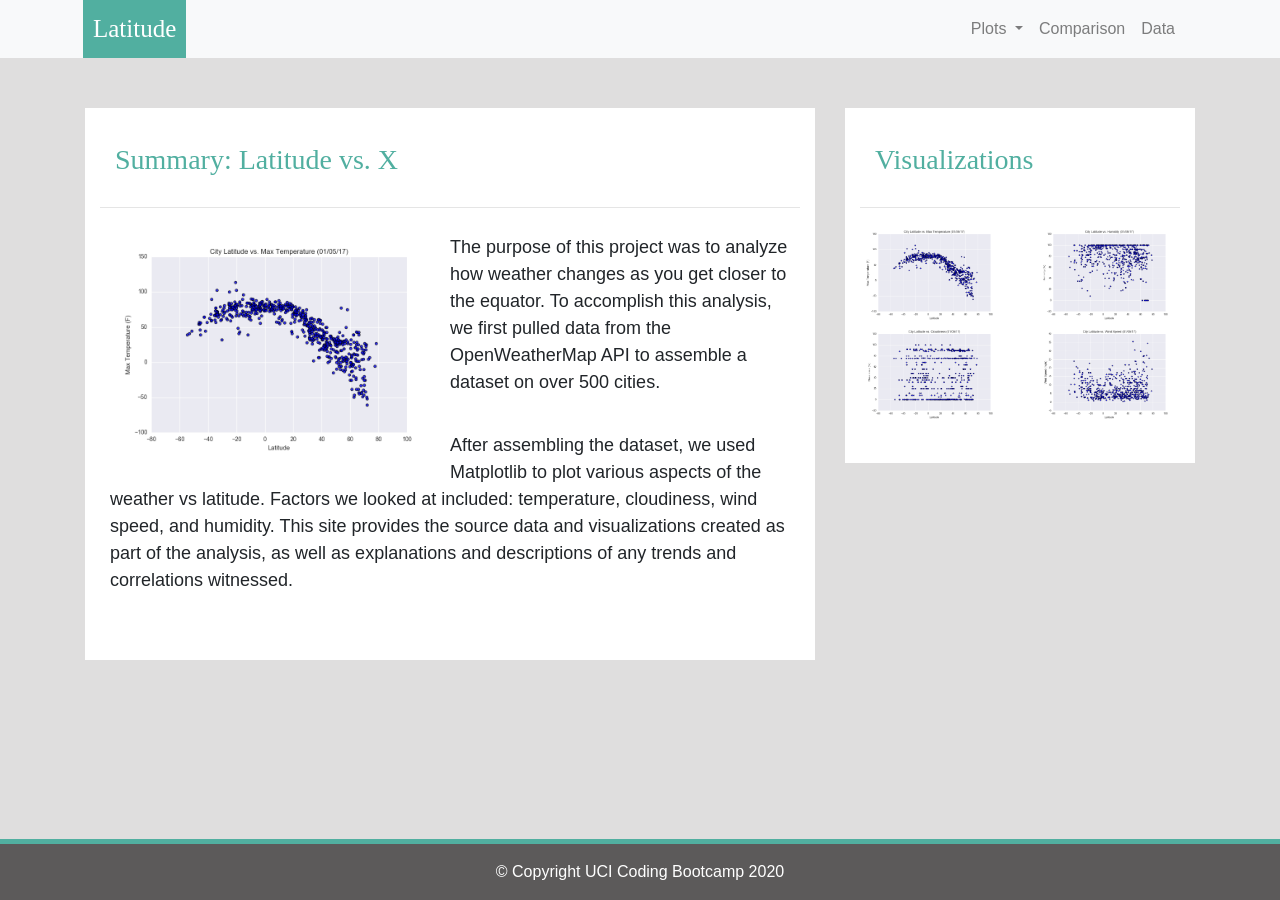
<file: Web-Design-Challenge/index.html>
<!DOCTYPE html>
<html lang="en">

<head>
  <meta charset="UTF-8">
  <title>Summary</title>
  <link rel="stylesheet" href="https://stackpath.bootstrapcdn.com/bootstrap/4.3.1/css/bootstrap.min.css" integrity="sha384-ggOyR0iXCbMQv3Xipma34MD+dH/1fQ784/j6cY/iJTQUOhcWr7x9JvoRxT2MZw1T" crossorigin="anonymous">

  <script src="https://code.jquery.com/jquery-3.3.1.slim.min.js" integrity="sha384-q8i/X+965DzO0rT7abK41JStQIAqVgRVzpbzo5smXKp4YfRvH+8abtTE1Pi6jizo" crossorigin="anonymous"></script>
  <script src="https://cdnjs.cloudflare.com/ajax/libs/popper.js/1.14.7/umd/popper.min.js" integrity="sha384-UO2eT0CpHqdSJQ6hJty5KVphtPhzWj9WO1clHTMGa3JDZwrnQq4sF86dIHNDz0W1" crossorigin="anonymous"></script>
  <script src="https://stackpath.bootstrapcdn.com/bootstrap/4.3.1/js/bootstrap.min.js" integrity="sha384-JjSmVgyd0p3pXB1rRibZUAYoIIy6OrQ6VrjIEaFf/nJGzIxFDsf4x0xIM+B07jRM" crossorigin="anonymous"></script>

  <link rel="stylesheet" href="style.css">
</head>
<body>
    
    <!--Navbar adjustments-->
    <nav class="navbar navbar-expand-lg navbar-light bg-light">
        <div class="container">
            <a class="navbar-brand text-white" href="index.html" >Latitude</a>
            <button class="navbar-toggler" type="button" data-toggle="collapse" data-target="#navbarSupportedContent" aria-controls="navbarSupportedContent" aria-expanded="false" aria-label="Toggle navigation">
                <span class="navbar-toggler-icon"></span>
            </button>
            
            <div class="collapse navbar-collapse" id="navbarSupportedContent">
                <ul class="navbar-nav ml-auto">    
                    <li class="nav-item dropdown">
                        <a class="nav-link dropdown-toggle" href="#" id="navbarDropdown" role="button" data-toggle="dropdown" aria-haspopup="true" aria-expanded="false">
                            Plots
                        </a>
                        <div class="dropdown-menu dropdown-menu-right" aria-labelledby="navbarDropdown">
                            <a class="dropdown-item" href="temp.html">Max Temperature</a>
                            <a class="dropdown-item" href="humidity.html">Humidity</a>
                            <a class="dropdown-item" href="cloudiness.html">Cloudiness</a>
                            <a class="dropdown-item" href="windspeed.html">Wind Speed</a>
                        </div>
                    </li>
                    <li class="nav-item">
                        <a class="nav-link" href="comparison.html">Comparison</a>
                    </li>
                    <li class="nav-item">
                        <a class="nav-link" href="data.html">Data</a>
                    </li>
                </ul>
            </div>
        </div>
    </nav>
    
    <!--create container, rows and columns and add images -->
    <div class="container content">    
        <div class="row">
            <div class="col-md-8">
                <div class="col-md-12">
                    <h3>Summary: Latitude vs. X </h3>
                    <hr>
                    <div class="thumbnail">
                        <img class="img-thumbnail float-left" src="Resources/assets/images/Fig1.png " width="50%" alt="temperature">
                    </div>
                    <p>The purpose of this project was to analyze how weather changes as you get closer to the equator. To accomplish this analysis, we first pulled data from the OpenWeatherMap API to assemble a dataset on over 500 cities.  </p> 
                    
                    <p>After assembling the dataset, we used Matplotlib to plot various aspects of the weather vs latitude. Factors we looked at included: temperature, cloudiness, wind speed, and humidity. This site provides the source data and visualizations created as part of the analysis, as well as explanations and descriptions of any trends and correlations witnessed.</p>
                </div>
            </div>
            <!--visualization adjustments-->
            <div class="col-md-4">
                <div class="col-md-12">
                    <h3>Visualizations</h3>
                    <hr>
                    <div class="row">
                        <div class="col-3 col-md-6">
                            <a href="temp.html"><img src="Resources/assets/images/Fig1.png" width="100%"  alt="temperature">
                            </a> 
                        </div>
                        <div class="col-3 col-md-6">
                            <a href="humidity.html"><img src="Resources/assets/images/Fig2.png" width="100%" alt="humidity"></a>
                        </div>
                   
                        <div class="col-3 col-md-6">
                            <a href="cloudiness.html"><img src="Resources/assets/images/Fig3.png" width="100%"  alt="cloudiness"></a>
                        </div>

                        <div class="col-3 col-md-6">
                            <a href="windspeed.html"><img src="Resources/assets/images/Fig4.png"width="100%"  alt="wind speed"></a>
                        </div>
                    </div>
                </div>
            </div>
        </div>
    </div>
    
    <!-- Footer -->
    <footer class="page-footer font-small footer-dark">
        <div class="footer-copyright text-center py-3">© Copyright UCI Coding Bootcamp 2020
        </div>      
    </footer>
</body>
</html>


</html>
</file>
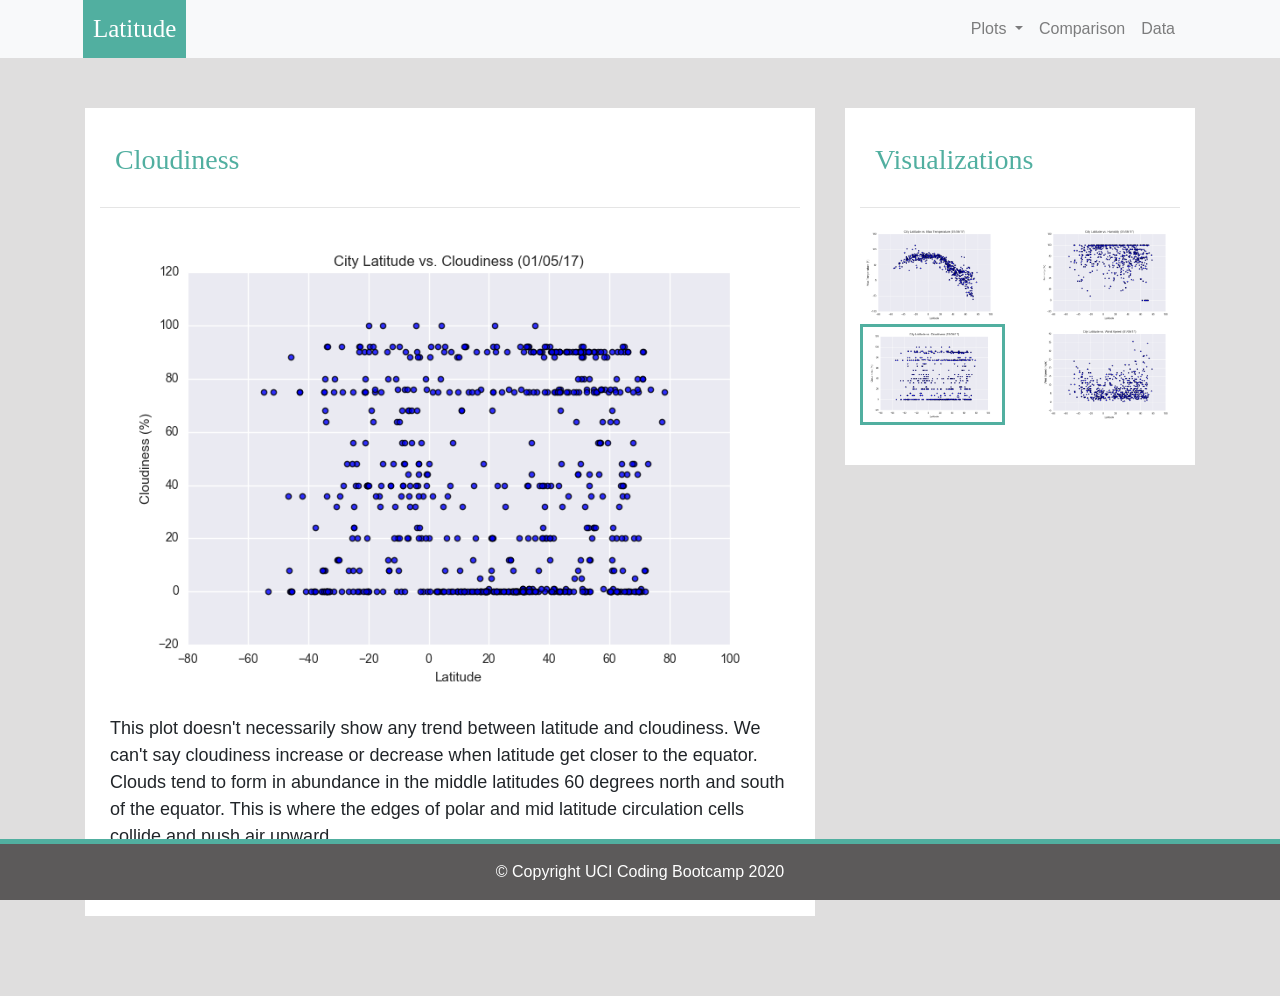
<file: Web-Design-Challenge/cloudiness.html>
<!DOCTYPE html>
<html lang="en">

<head>
  <meta charset="UTF-8">
  <title>Cloudiness</title>
  <link rel="stylesheet" href="https://stackpath.bootstrapcdn.com/bootstrap/4.3.1/css/bootstrap.min.css" integrity="sha384-ggOyR0iXCbMQv3Xipma34MD+dH/1fQ784/j6cY/iJTQUOhcWr7x9JvoRxT2MZw1T" crossorigin="anonymous">

  <script src="https://code.jquery.com/jquery-3.3.1.slim.min.js" integrity="sha384-q8i/X+965DzO0rT7abK41JStQIAqVgRVzpbzo5smXKp4YfRvH+8abtTE1Pi6jizo" crossorigin="anonymous"></script>
  <script src="https://cdnjs.cloudflare.com/ajax/libs/popper.js/1.14.7/umd/popper.min.js" integrity="sha384-UO2eT0CpHqdSJQ6hJty5KVphtPhzWj9WO1clHTMGa3JDZwrnQq4sF86dIHNDz0W1" crossorigin="anonymous"></script>
  <script src="https://stackpath.bootstrapcdn.com/bootstrap/4.3.1/js/bootstrap.min.js" integrity="sha384-JjSmVgyd0p3pXB1rRibZUAYoIIy6OrQ6VrjIEaFf/nJGzIxFDsf4x0xIM+B07jRM" crossorigin="anonymous"></script>

  <link rel="stylesheet" href="style.css">
</head>
<body>
    <!--Navbar adjustments-->
    <nav class="navbar navbar-expand-lg navbar-light bg-light">
        <div class="container">
            <a class="navbar-brand text-white" href="index.html">Latitude</a>
            <button class="navbar-toggler" type="button" data-toggle="collapse" data-target="#navbarSupportedContent" aria-controls="navbarSupportedContent" aria-expanded="false" aria-label="Toggle navigation">
                <span class="navbar-toggler-icon"></span>
            </button>
                
            <div class="collapse navbar-collapse" id="navbarSupportedContent">
                <ul class="navbar-nav ml-auto">    
                    <li class="nav-item dropdown">
                        <a class="nav-link dropdown-toggle" href="#" id="navbarDropdown" role="button" data-toggle="dropdown" aria-haspopup="true" aria-expanded="false">
                            Plots
                        </a>
                        <div class="dropdown-menu dropdown-menu-right" aria-labelledby="navbarDropdown">
                            <a class="dropdown-item" href="temp.html">Max Temperature</a>
                            <a class="dropdown-item" href="humidity.html">Humidity</a>
                            <a class="dropdown-item" href="cloudiness.html">Cloudiness</a>
                            <a class="dropdown-item" href="windspeed.html">Wind Speed</a>
                        </div>
                    </li>
                    <li class="nav-item">
                        <a class="nav-link" href="comparison.html">Comparison</a>
                    </li>
                    <li class="nav-item">
                        <a class="nav-link" href="data.html">Data</a>
                    </li>
                </ul>
            </div>
        </div> 
    </nav>
    <!--cloudiness content adjustments-->
    <div class="container content">
        <div class="row">
            <div class="col-md-8">
                <div class="col-md-12">
                    <h3>Cloudiness</h3>
                    <hr>
                    <img src="Resources/assets/images/Fig3.png" width="100%" alt="cloudiness">
                    <br>
                    <p>This plot doesn't necessarily show any trend between latitude and cloudiness. We can't say cloudiness increase or decrease when latitude get closer to the equator. Clouds tend to form in abundance in the middle latitudes 60 degrees north and south of the equator. This is where the edges of polar and mid latitude circulation cells collide and push air upward. </p>
                </div>
            </div>
            <!--visualizations container adjustments-->
            <div class="col-md-4">
                <div class="col-md-12">
                    <h3>Visualizations</h3>
                    <hr>
                    <div class="row">
                        <div class="col-3 col-md-6">
                            <a href="temp.html"><img src="Resources/assets/images/Fig1.png" width="100%" alt="temprature"></a>
                        </div>
                       
                        <div class="col-3 col-md-6">
                            <a href="humidity.html"><img src="Resources/assets/images/Fig2.png" width="100%" alt="humidity"></a>
                        </div>
                    
                        <div class="col-3 col-md-6">
                            <a href="cloudiness.html"><img class="pic" src="Resources/assets/images/Fig3.png" width="100%" alt="cloudiness"></a>
                        </div>
                        
                        <div class="col-3 col-md-6">
                            <a href="windspeed.html"><img src="Resources/assets/images/Fig4.png" width="100%" alt="windspeed"></a>
                        </div>
                    </div>
                </div>
            </div>            
        </div>    
    </div>
    <!-- Footer -->
    <footer class="page-footer font-small footer-dark">
        <div class="footer-copyright text-center py-3">© Copyright UCI Coding Bootcamp 2020
        </div>      
    </footer>
</body>
</html>
</file>
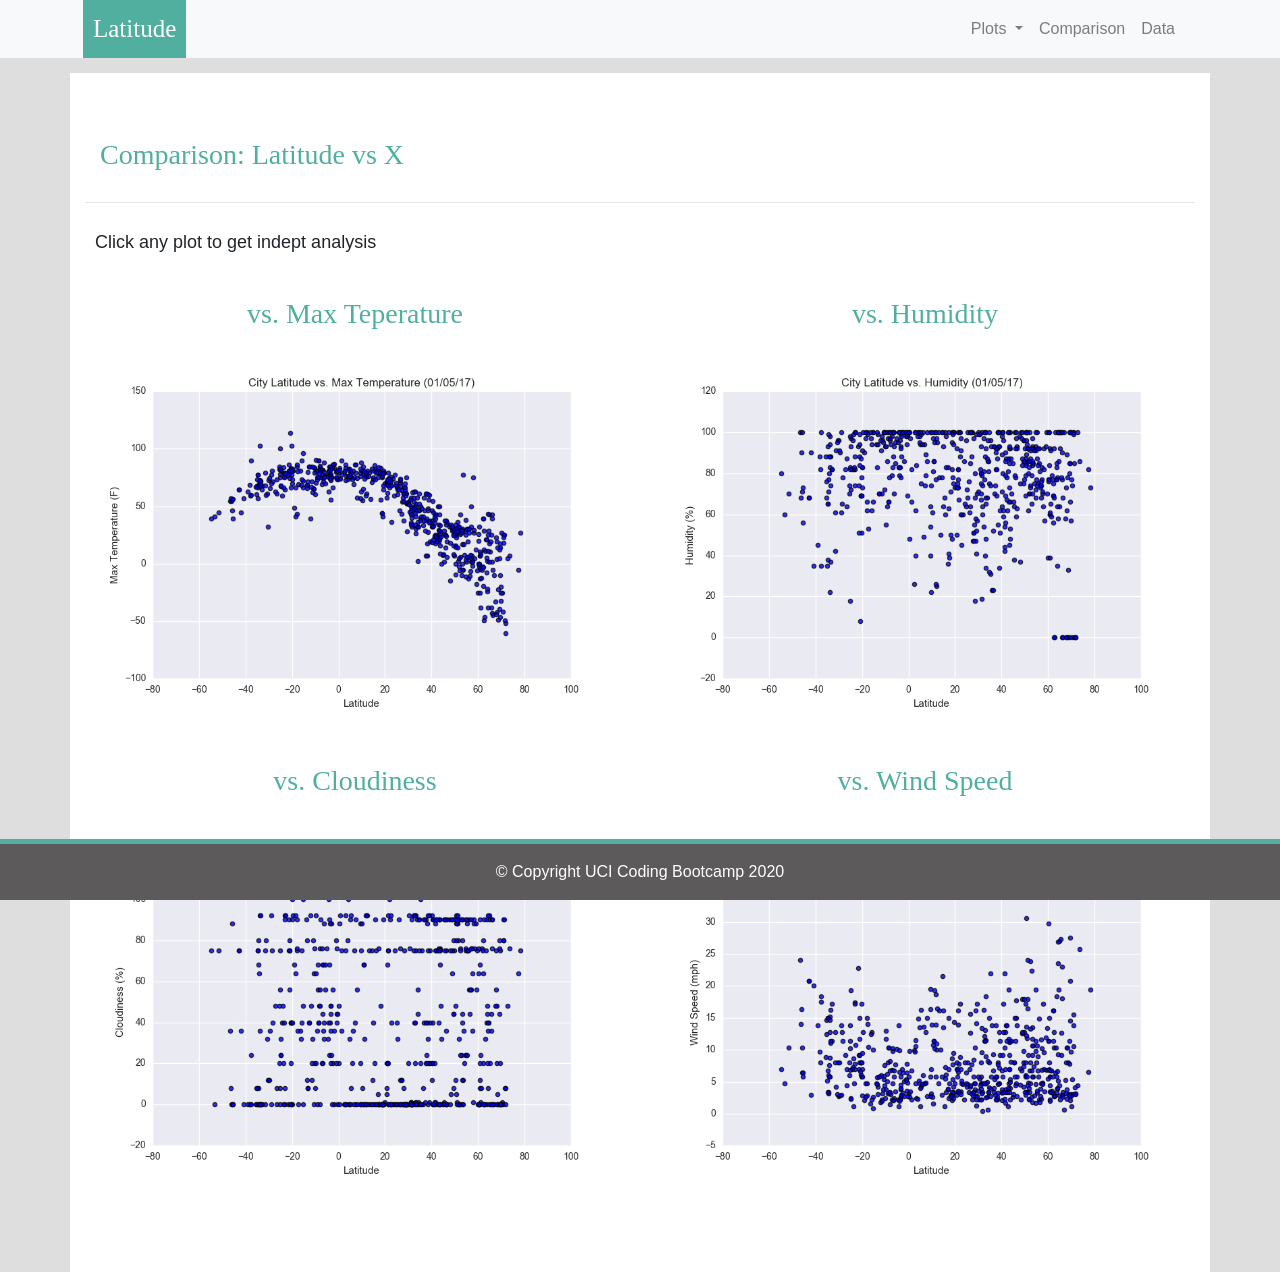
<file: Web-Design-Challenge/comparison.html>
<!DOCTYPE html>
<html lang="en">

<head>
  <meta charset="UTF-8">
  <title>Comparison</title>
  <link rel="stylesheet" href="https://stackpath.bootstrapcdn.com/bootstrap/4.3.1/css/bootstrap.min.css" integrity="sha384-ggOyR0iXCbMQv3Xipma34MD+dH/1fQ784/j6cY/iJTQUOhcWr7x9JvoRxT2MZw1T" crossorigin="anonymous">

  <script src="https://code.jquery.com/jquery-3.3.1.slim.min.js" integrity="sha384-q8i/X+965DzO0rT7abK41JStQIAqVgRVzpbzo5smXKp4YfRvH+8abtTE1Pi6jizo" crossorigin="anonymous"></script>
  <script src="https://cdnjs.cloudflare.com/ajax/libs/popper.js/1.14.7/umd/popper.min.js" integrity="sha384-UO2eT0CpHqdSJQ6hJty5KVphtPhzWj9WO1clHTMGa3JDZwrnQq4sF86dIHNDz0W1" crossorigin="anonymous"></script>
  <script src="https://stackpath.bootstrapcdn.com/bootstrap/4.3.1/js/bootstrap.min.js" integrity="sha384-JjSmVgyd0p3pXB1rRibZUAYoIIy6OrQ6VrjIEaFf/nJGzIxFDsf4x0xIM+B07jRM" crossorigin="anonymous"></script>

  <link rel="stylesheet" href="style.css">
</head>
<body>
    <!--Navbar adjustments-->
    <nav class="navbar navbar-expand-lg navbar-light bg-light">
        <div class="container">
            <a class="navbar-brand text-white" href="index.html">Latitude</a>
            <button class="navbar-toggler" type="button" data-toggle="collapse" data-target="#navbarSupportedContent" aria-controls="navbarSupportedContent" aria-expanded="false" aria-label="Toggle navigation">
                <span class="navbar-toggler-icon"></span>
            </button>
                
            <div class="collapse navbar-collapse" id="navbarSupportedContent">
                <ul class="navbar-nav ml-auto">    
                    <li class="nav-item dropdown">
                        <a class="nav-link dropdown-toggle" href="#" id="navbarDropdown" role="button" data-toggle="dropdown" aria-haspopup="true" aria-expanded="false">
                            Plots
                        </a>
                        <div class="dropdown-menu dropdown-menu-right" aria-labelledby="navbarDropdown">
                            <a class="dropdown-item" href="temp.html">Max Temperature</a>
                            <a class="dropdown-item" href="humidity.html">Humidity</a>
                            <a class="dropdown-item" href="cloudiness.html">Cloudiness</a>
                            <a class="dropdown-item" href="windspeed.html">Wind Speed</a>
                        </div>
                    </li>
                    <li class="nav-item">
                        <a class="nav-link" href="comparison.html">Comparison</a>
                    </li>
                    <li class="nav-item">
                        <a class="nav-link" href="data.html">Data</a>
                    </li>
                </ul>
            </div>
        </div>
    </nav>
    
    <!--Add plots in a container-->
    <div class="container content bg-white">
        <h3>Comparison: Latitude vs X</h3>
        <hr>
        <p>Click any plot to get indept analysis</p>
        <div class="row">
            <div class="col-md-6">
                <h3 class="text-center">vs. Max Teperature</h3>
                <a href="temp.html"><img width="100%" src="Resources/assets/images/Fig1.png"></a>   
            </div>
            <div class="col-md-6">
                <h3 class="text-center">vs. Humidity</h3>
                <a href="humidity.html"><img width="100%" src="Resources/assets/images/Fig2.png"></a>  
            </div>
        </div>
        <br>
        <div class="row">
            <div class="col-md-6">
                <h3 class="text-center">vs. Cloudiness </h3>
                <a href="cloudiness.html"><img width="100%" src="Resources/assets/images/Fig3.png"></a>   
            </div>
            <div class="col-md-6">
                <h3 class="text-center">vs. Wind Speed</h3>
                <a href="windspeed.html"><img width="100%" src="Resources/assets/images/Fig4.png"></a>  
            </div>
        </div>   
    </div>
    
    <!-- Footer -->
    <footer class="page-footer font-small footer-dark">
        <div class="footer-copyright text-center py-3">© Copyright UCI Coding Bootcamp 2020
        </div>      
    </footer>
    
</body>
</html>
</file>
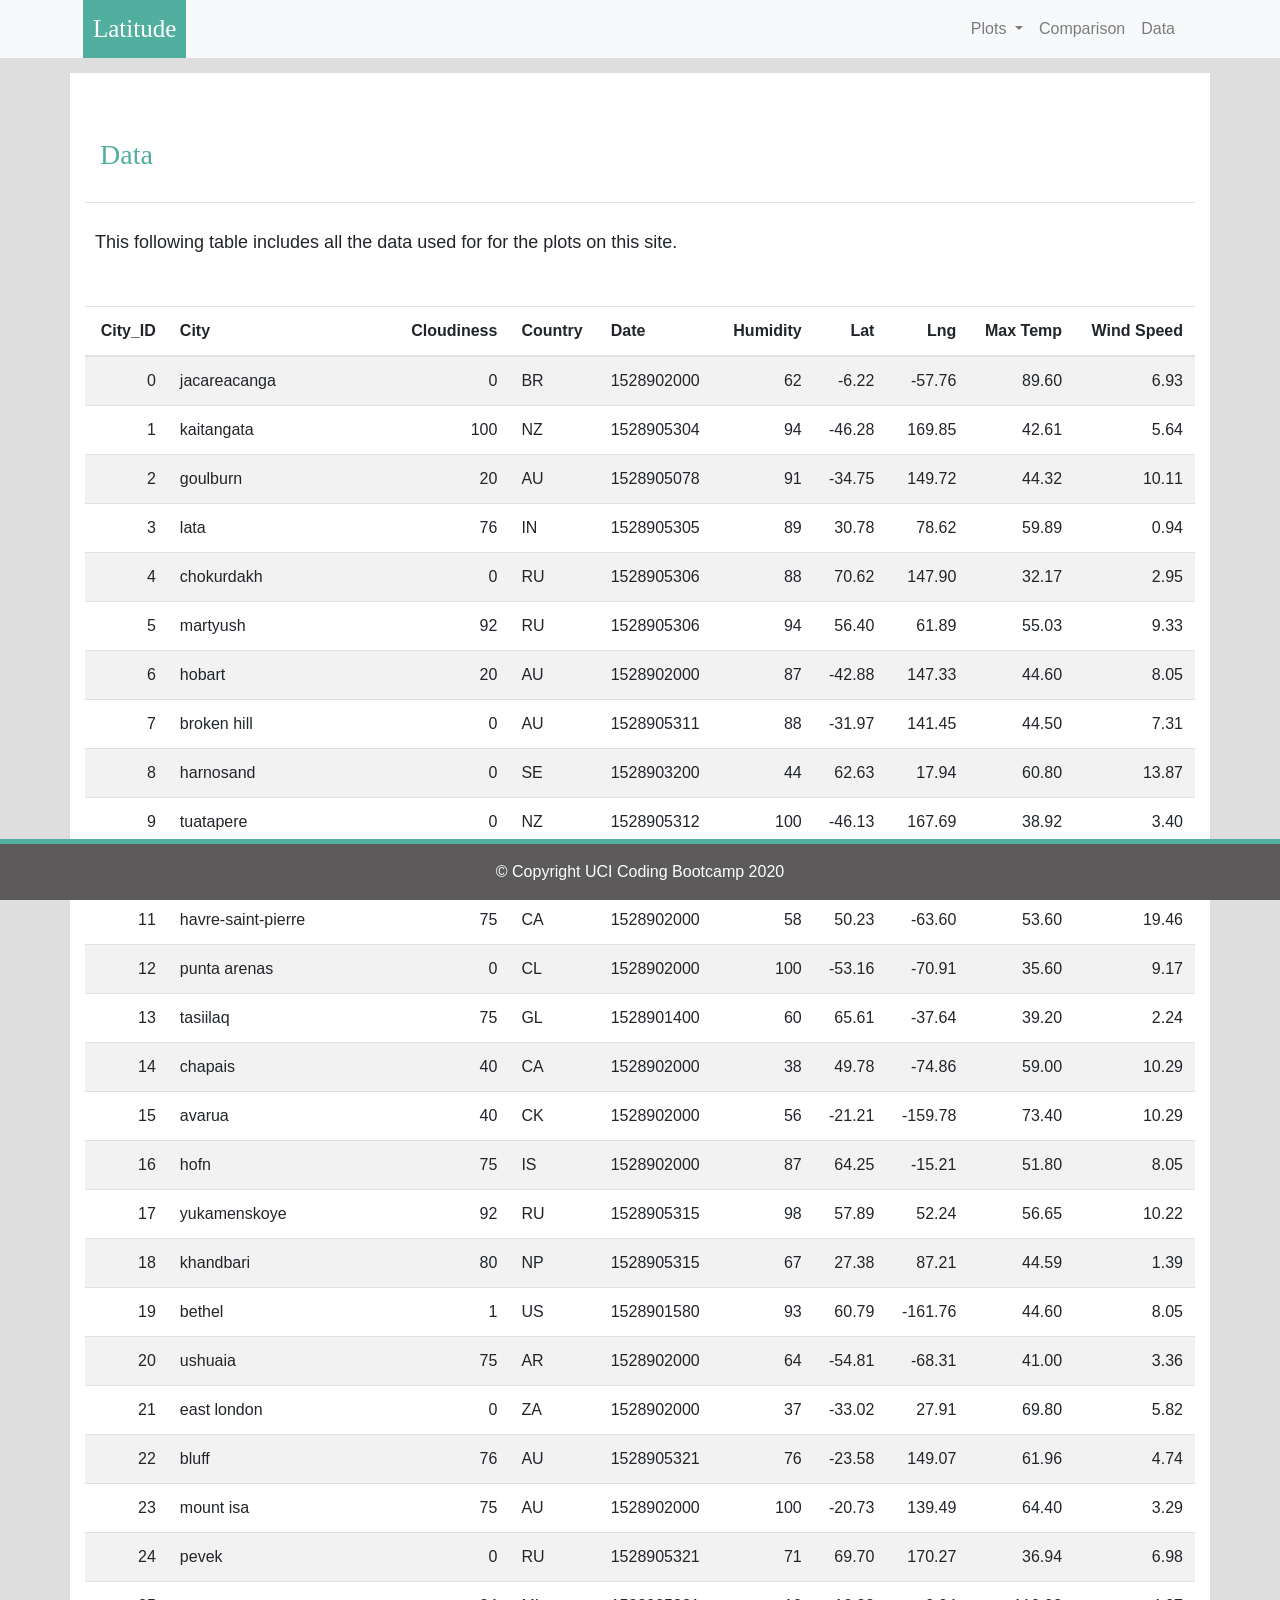
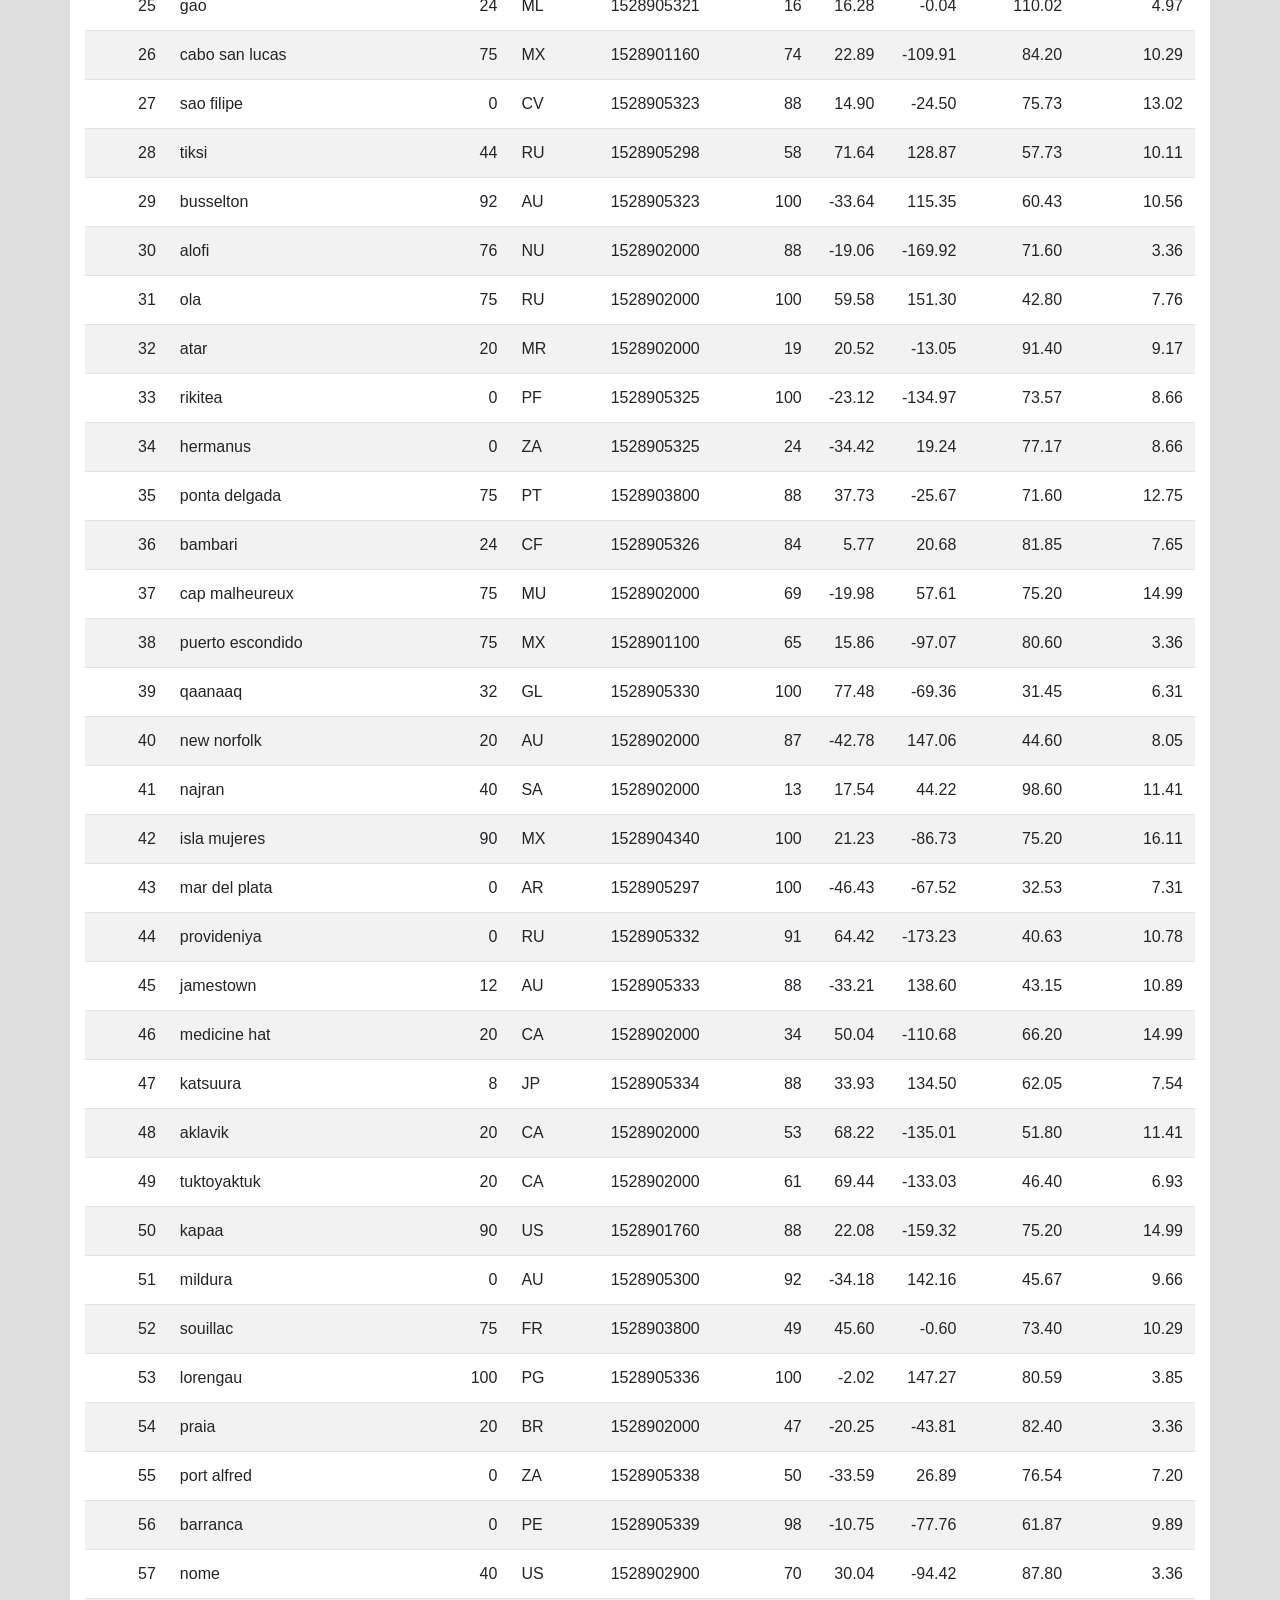
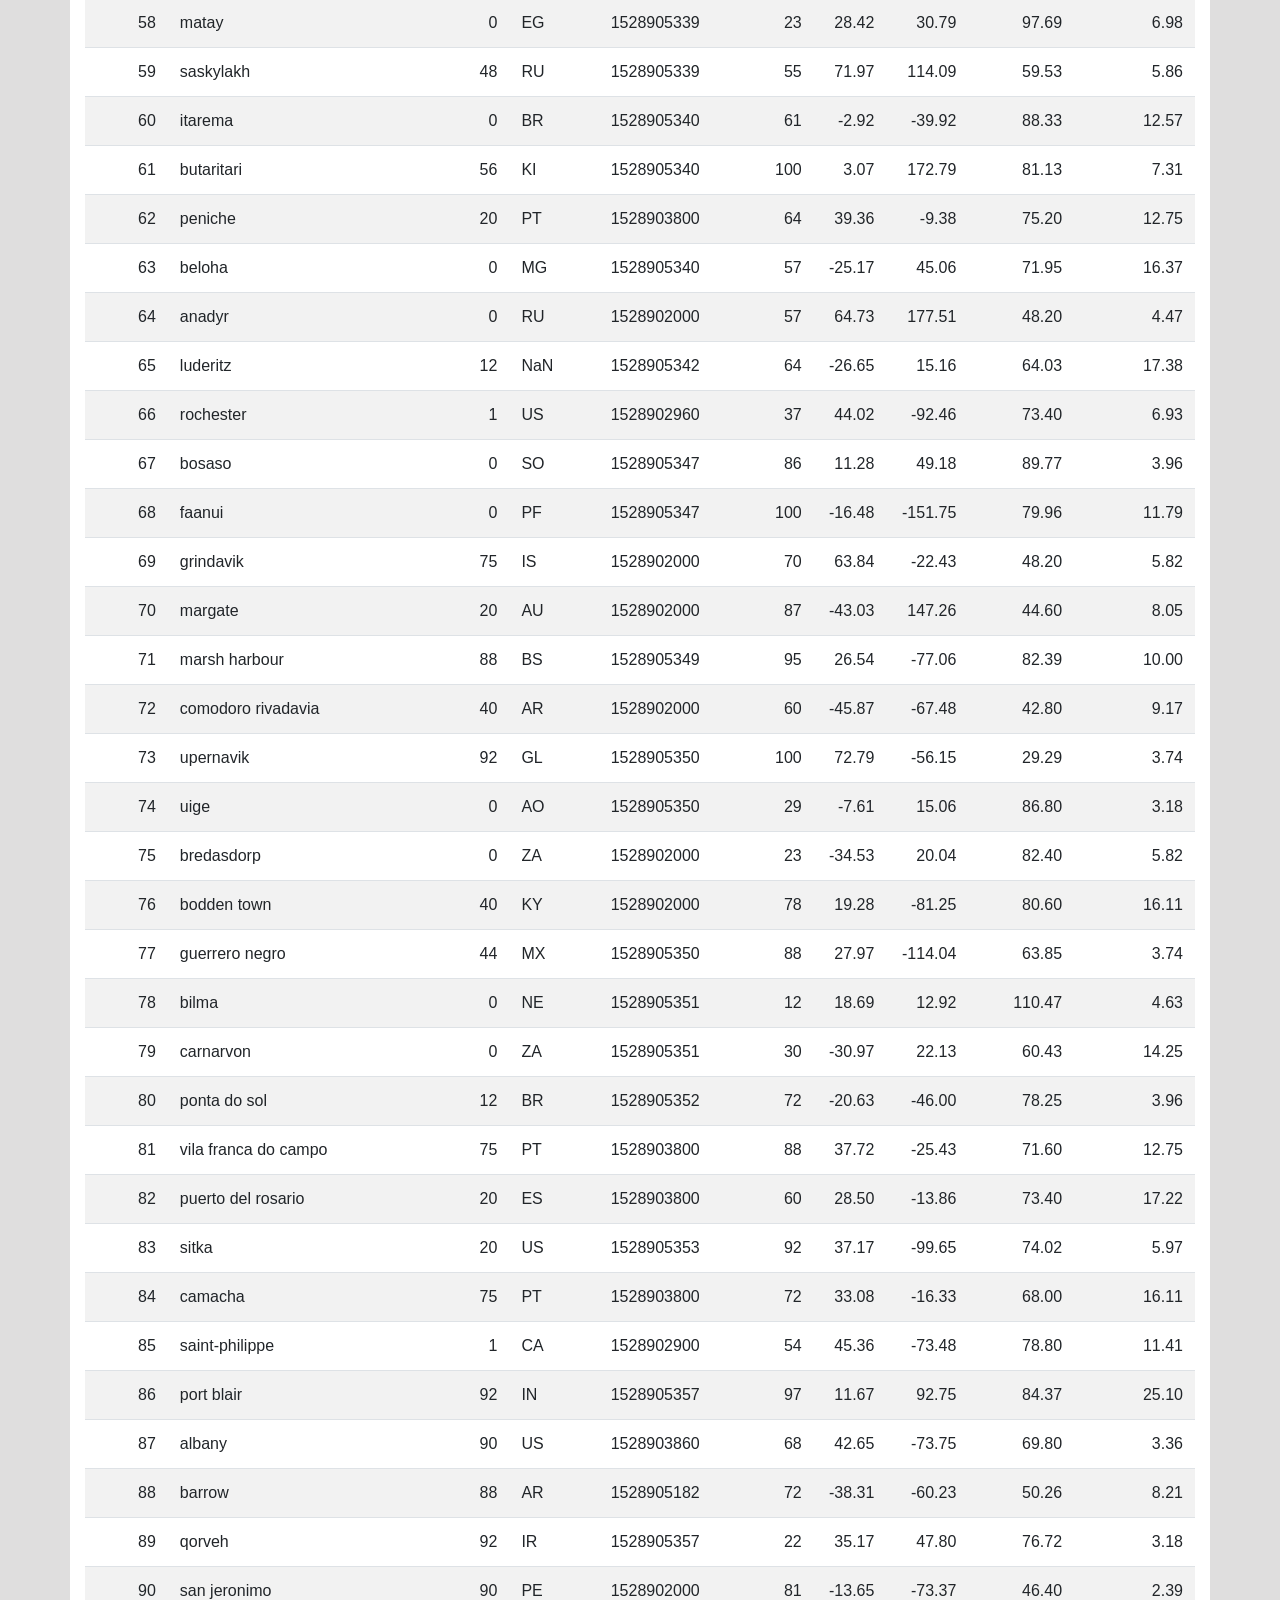
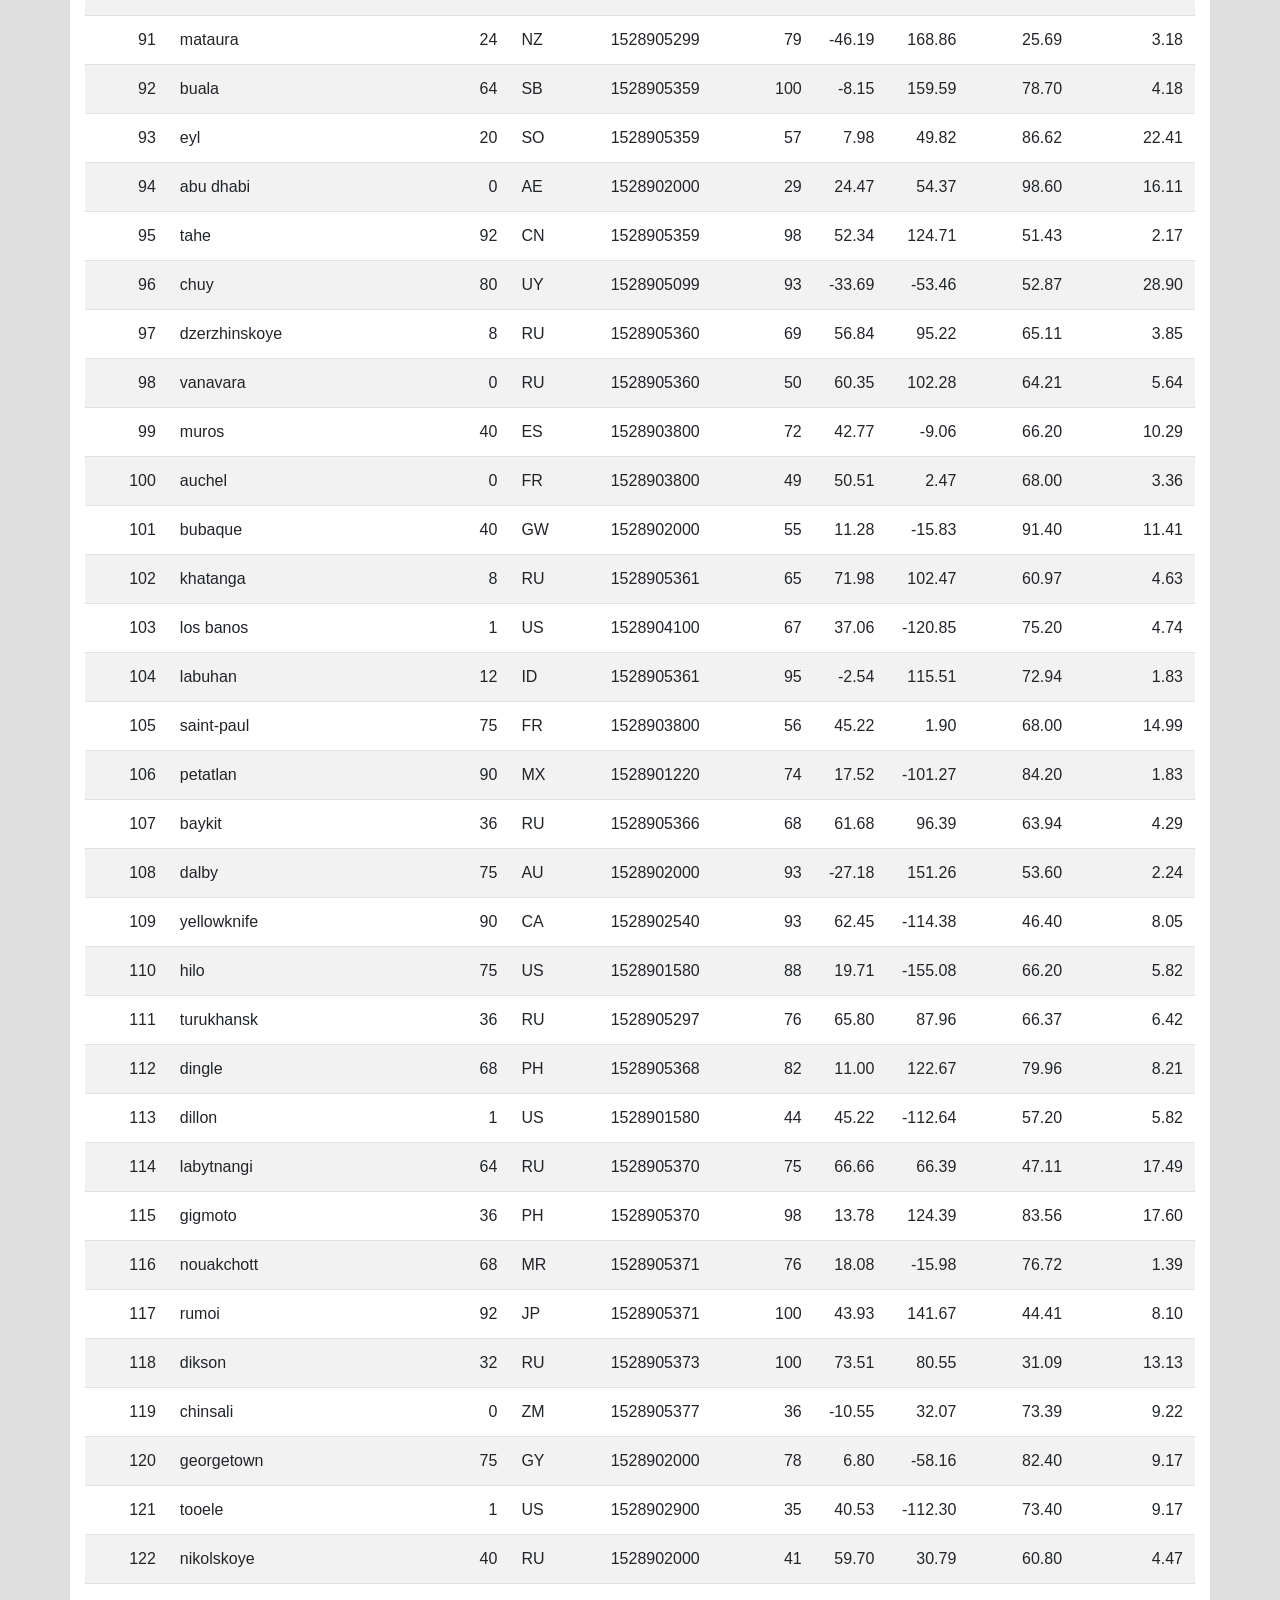
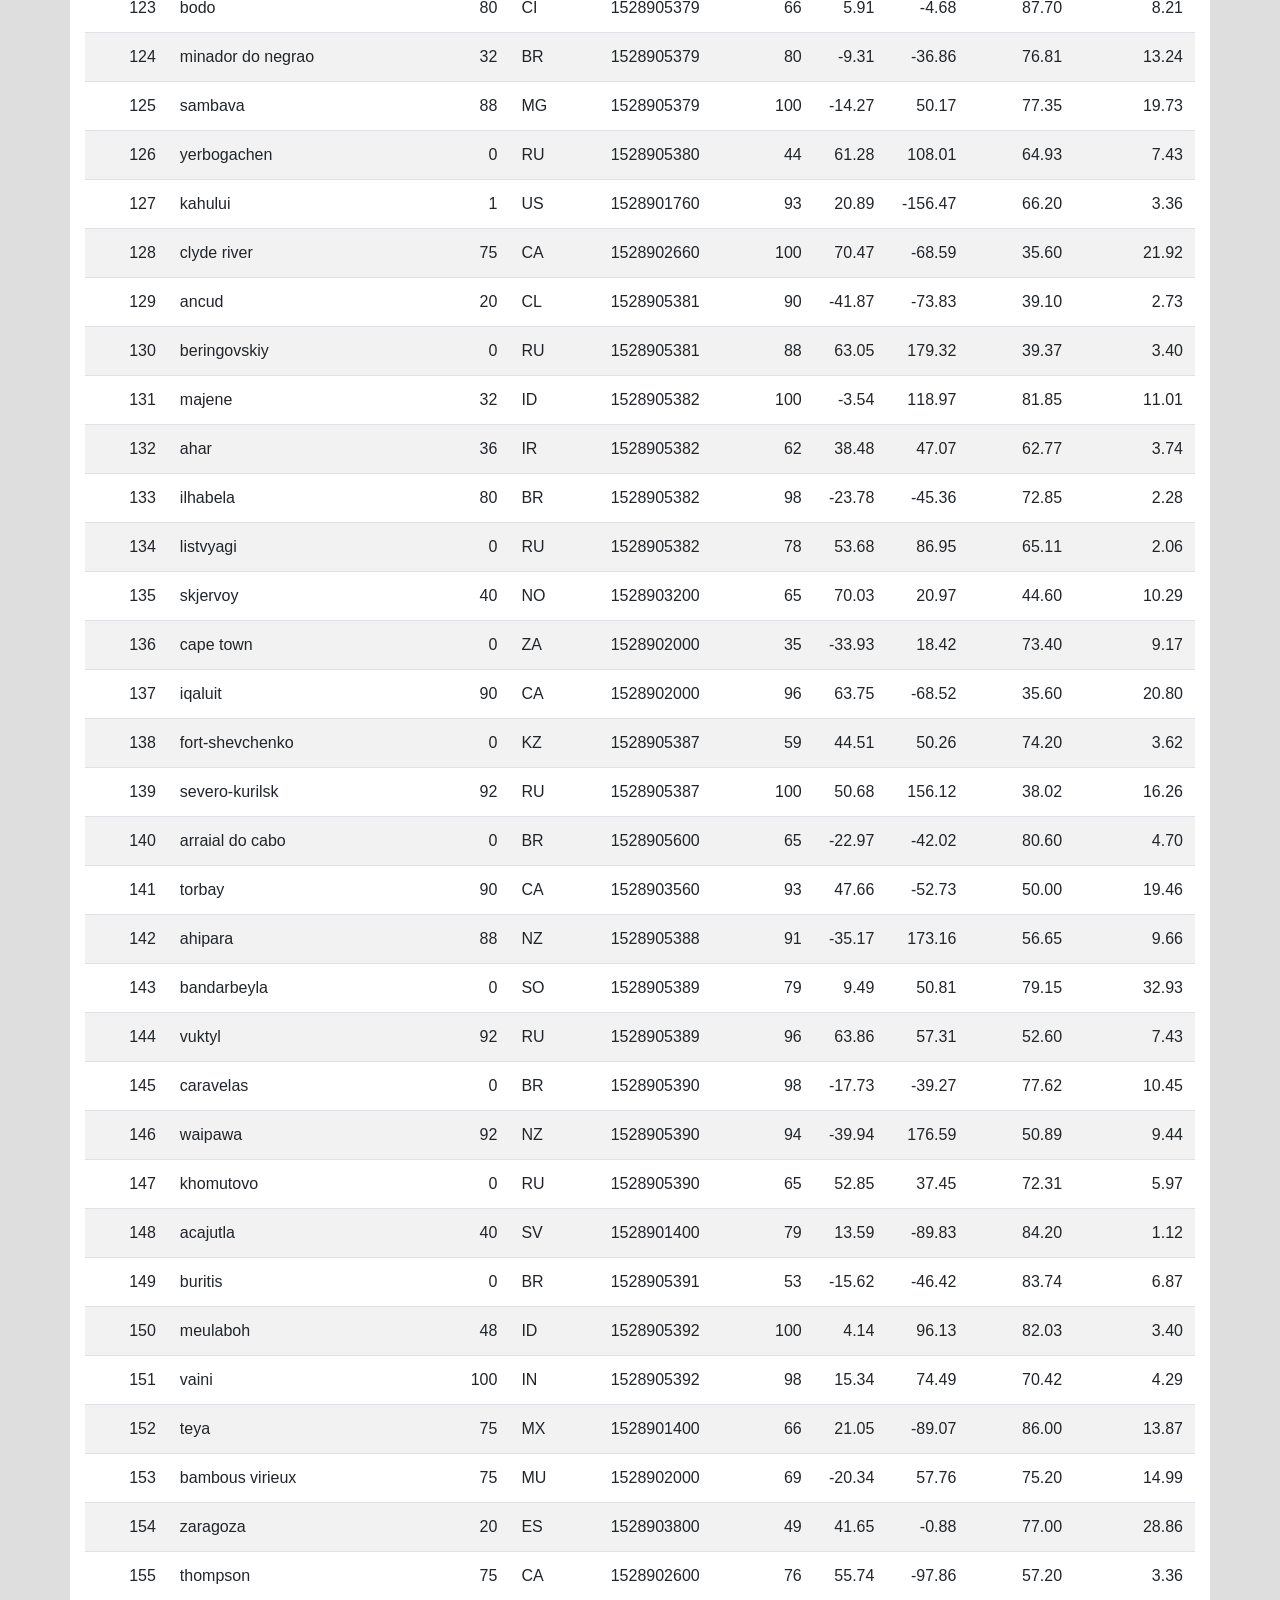
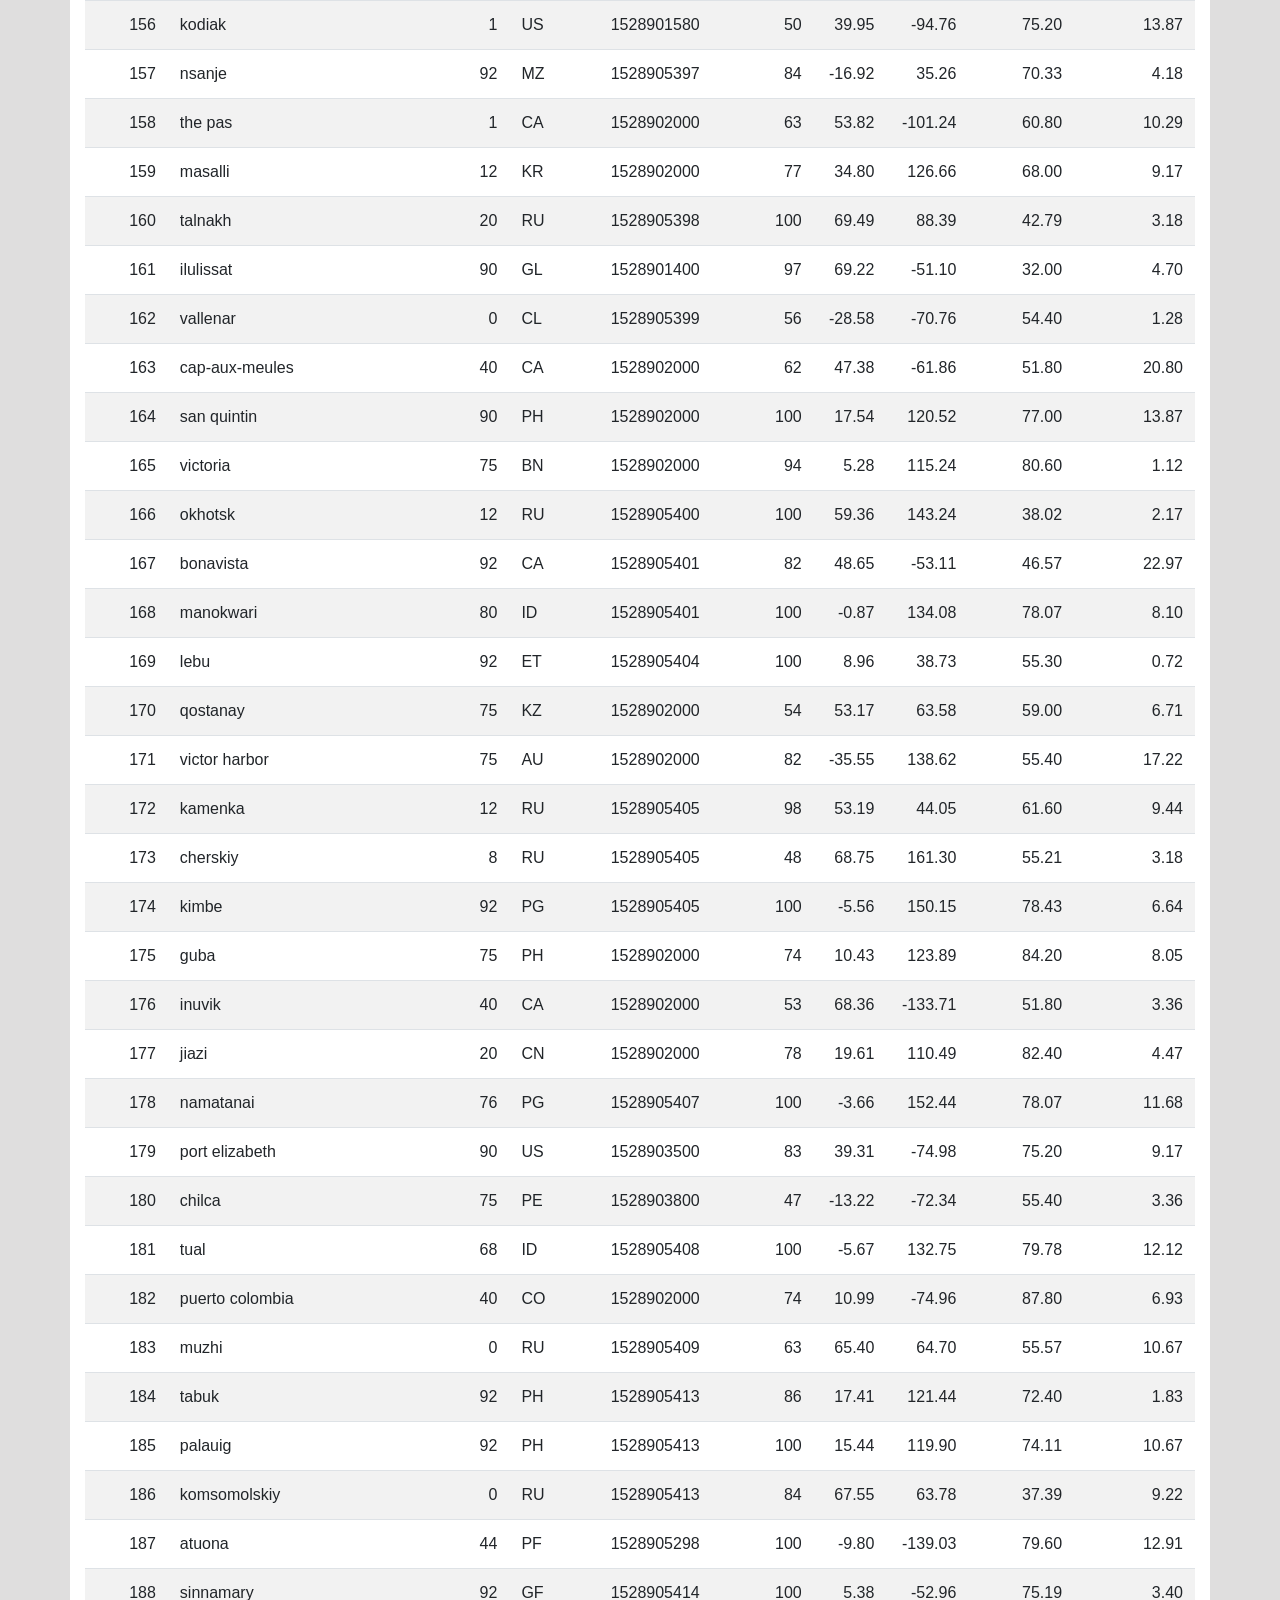
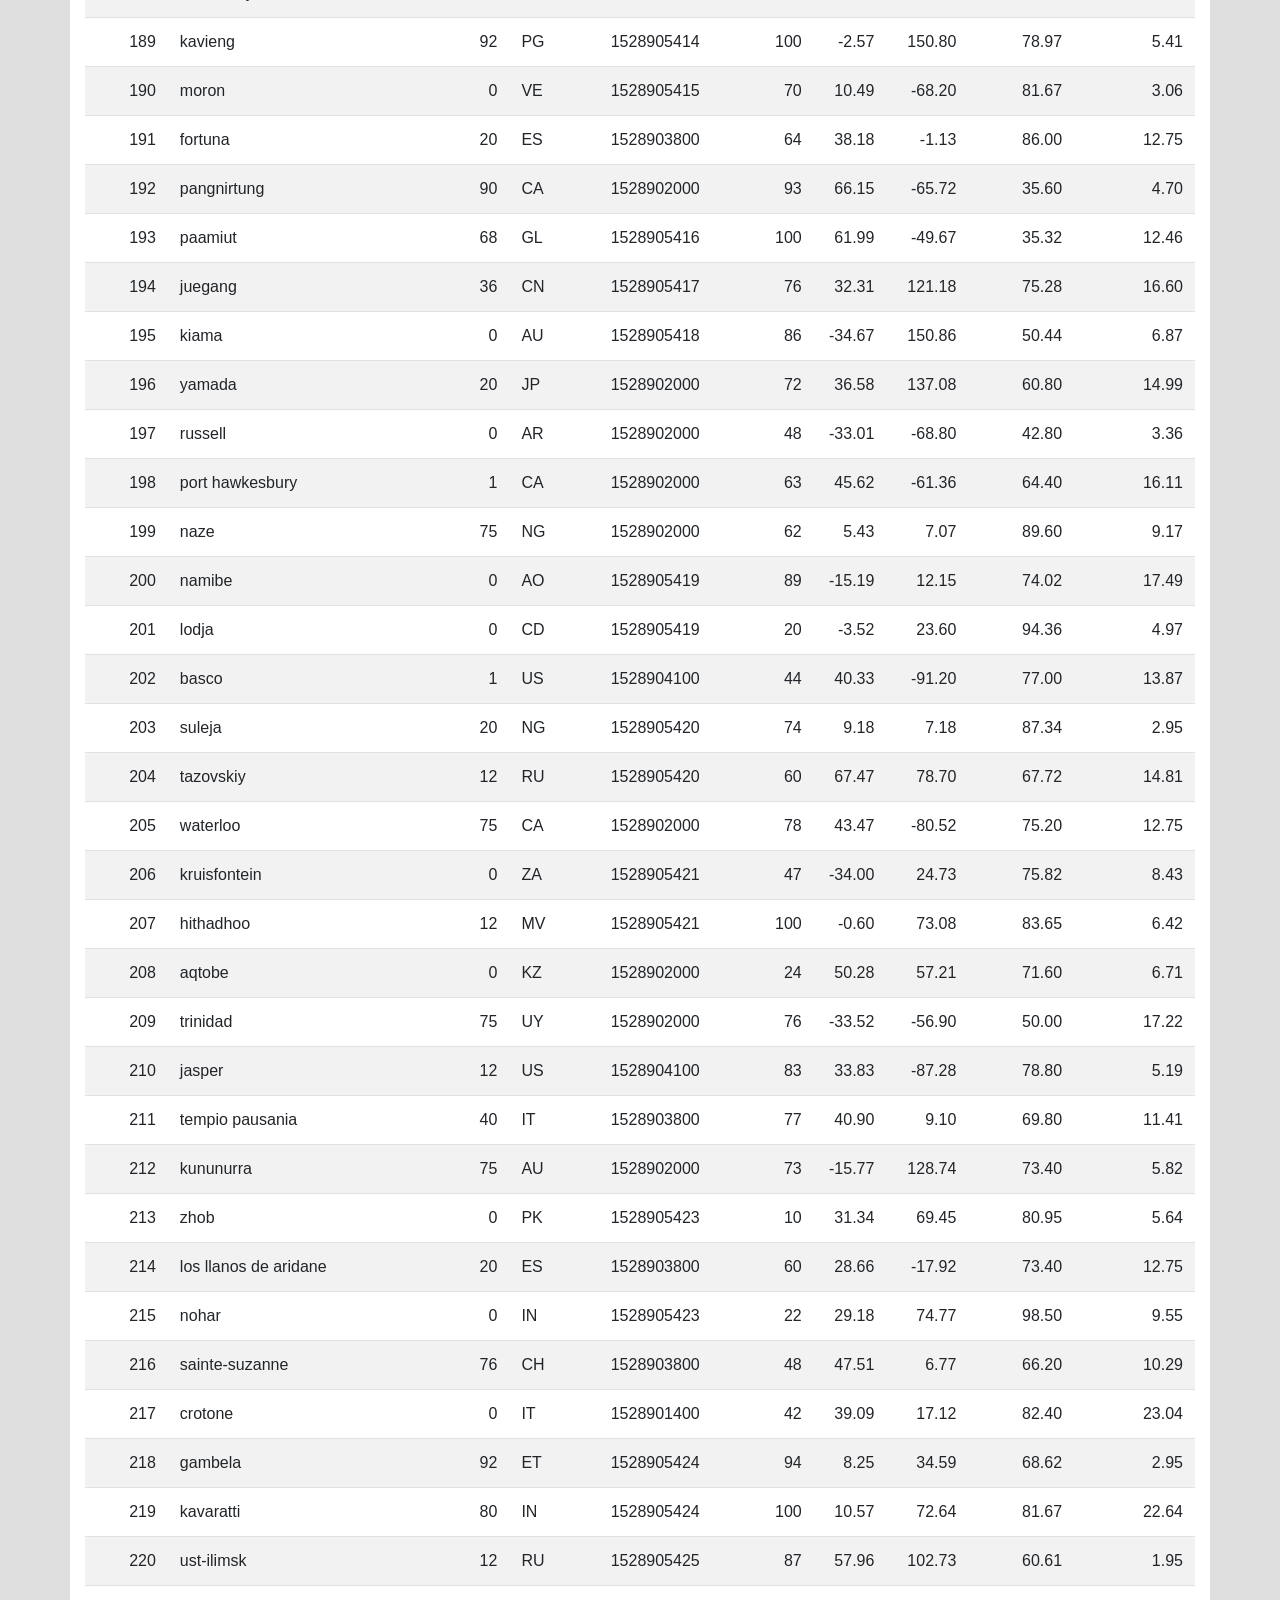
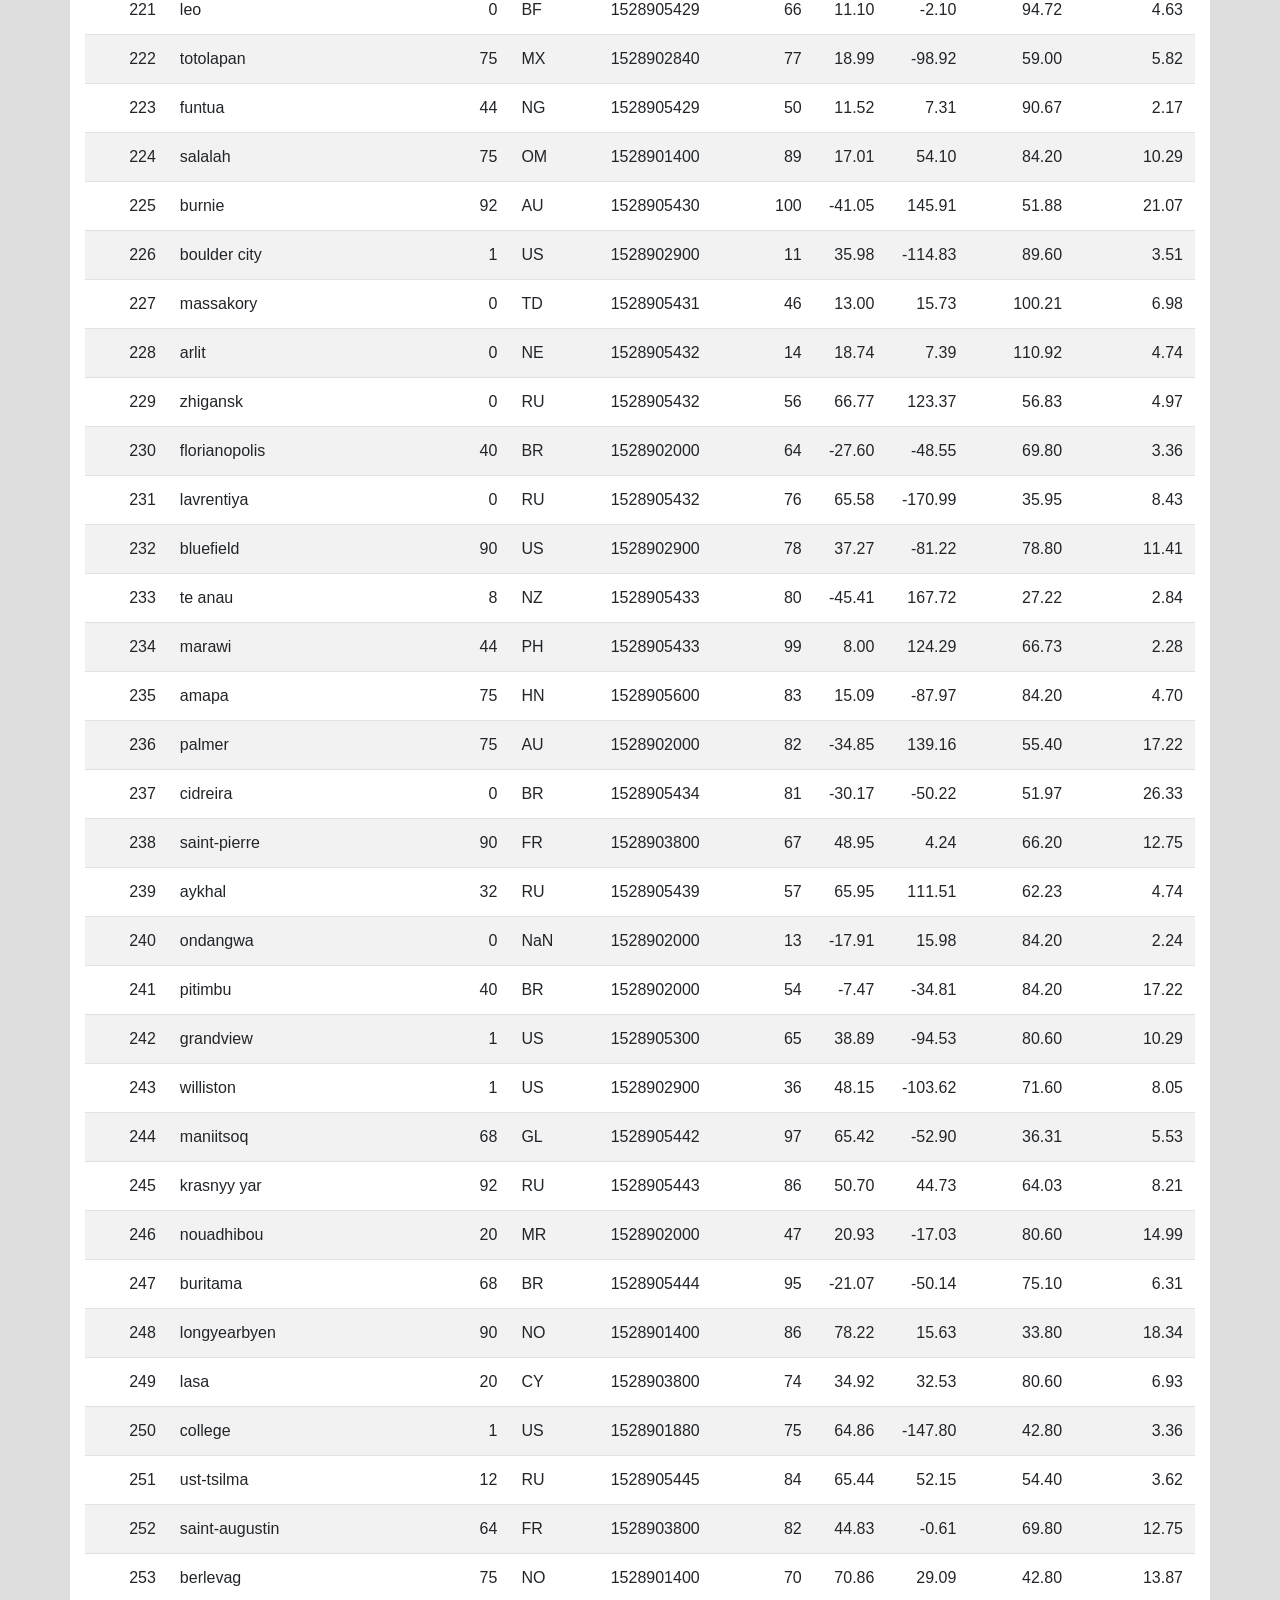
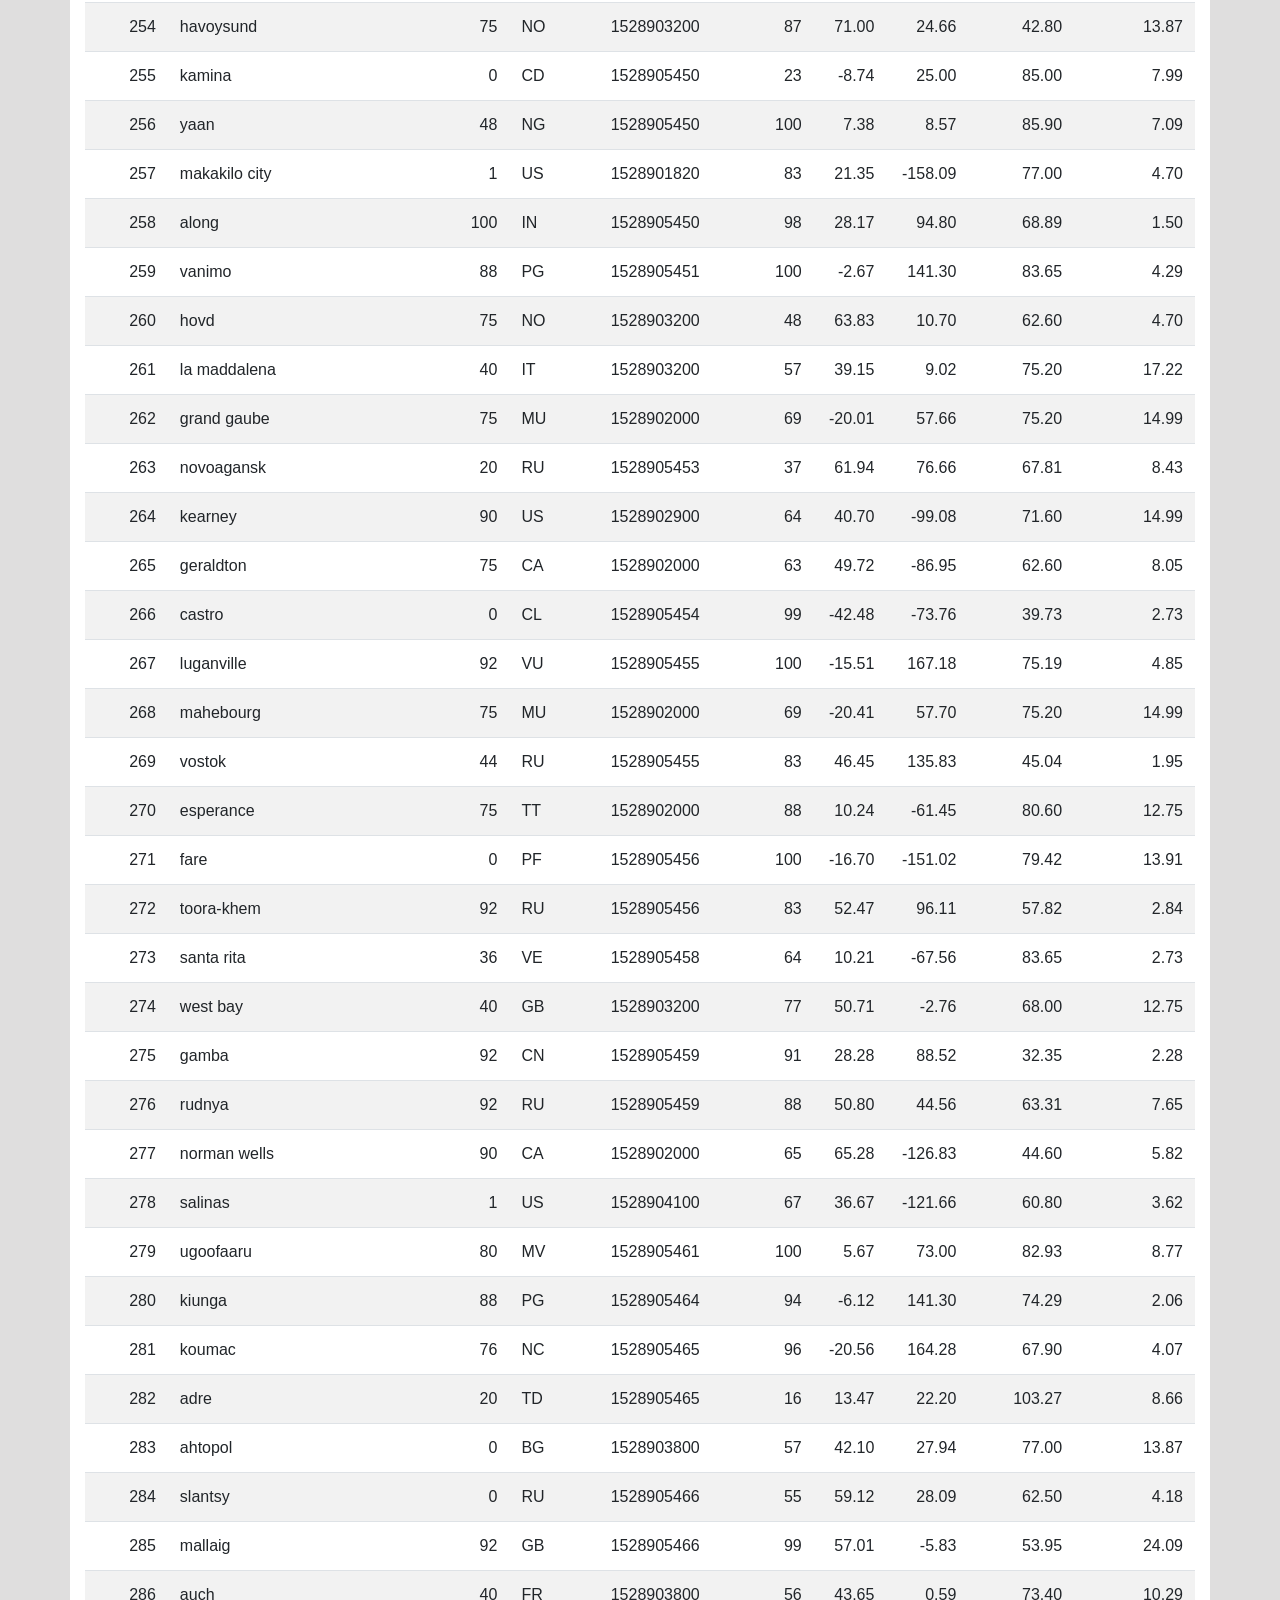
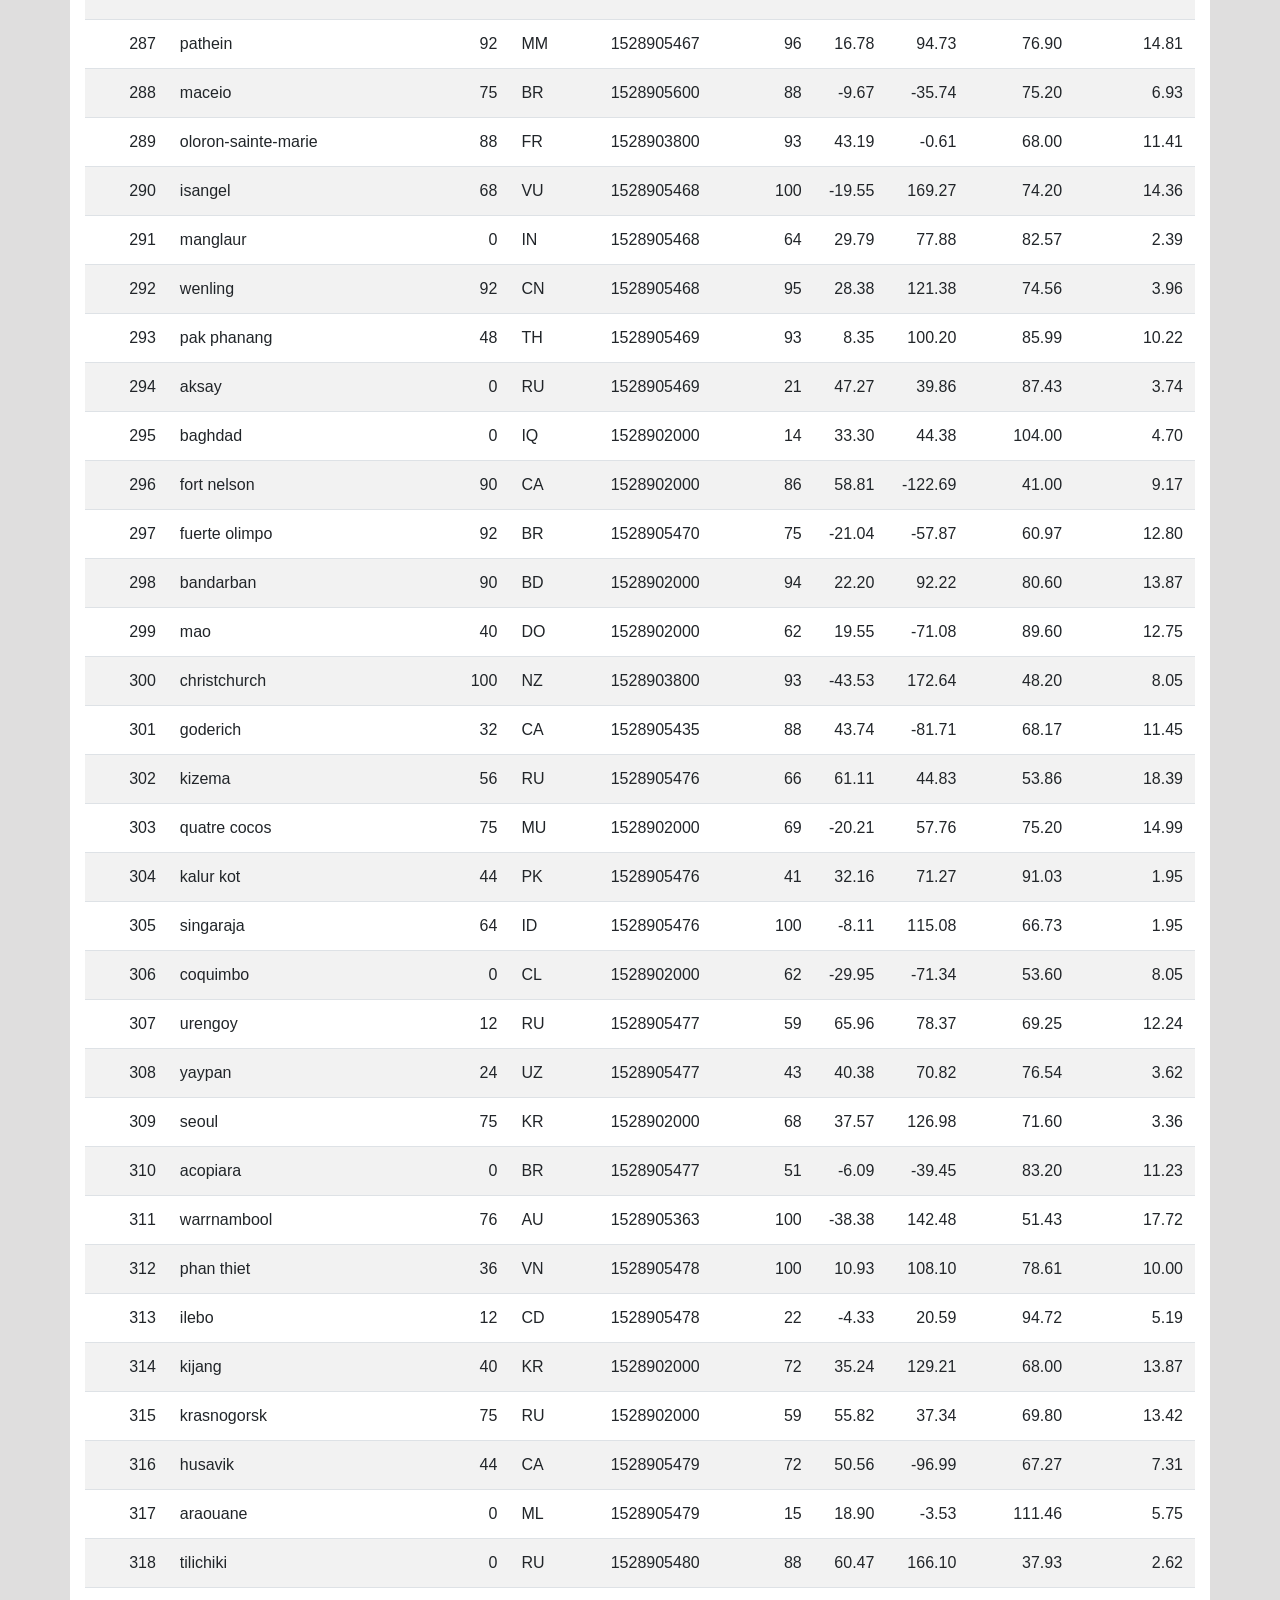
<file: Web-Design-Challenge/data.html>
<!DOCTYPE html>
<html lang="en">

<head>
  <meta charset="UTF-8">
  <title>Data</title>
  <link rel="stylesheet" href="https://stackpath.bootstrapcdn.com/bootstrap/4.3.1/css/bootstrap.min.css" integrity="sha384-ggOyR0iXCbMQv3Xipma34MD+dH/1fQ784/j6cY/iJTQUOhcWr7x9JvoRxT2MZw1T" crossorigin="anonymous">

  <script src="https://code.jquery.com/jquery-3.3.1.slim.min.js" integrity="sha384-q8i/X+965DzO0rT7abK41JStQIAqVgRVzpbzo5smXKp4YfRvH+8abtTE1Pi6jizo" crossorigin="anonymous"></script>
  <script src="https://cdnjs.cloudflare.com/ajax/libs/popper.js/1.14.7/umd/popper.min.js" integrity="sha384-UO2eT0CpHqdSJQ6hJty5KVphtPhzWj9WO1clHTMGa3JDZwrnQq4sF86dIHNDz0W1" crossorigin="anonymous"></script>
  <script src="https://stackpath.bootstrapcdn.com/bootstrap/4.3.1/js/bootstrap.min.js" integrity="sha384-JjSmVgyd0p3pXB1rRibZUAYoIIy6OrQ6VrjIEaFf/nJGzIxFDsf4x0xIM+B07jRM" crossorigin="anonymous"></script>

  <link rel="stylesheet" href="style.css">
</head>

<body>
  <!--Navbar adjustments-->
  <nav class="navbar navbar-expand-lg navbar-light bg-light">
    <div class="container">
      <a class="navbar-brand text-white" href="index.html">Latitude</a>
      <button class="navbar-toggler" type="button" data-toggle="collapse" data-target="#navbarSupportedContent" aria-controls="navbarSupportedContent" aria-expanded="false" aria-label="Toggle navigation">
          <span class="navbar-toggler-icon"></span>
      </button>
            
      <div class="collapse navbar-collapse" id="navbarSupportedContent">
        <ul class="navbar-nav ml-auto">    
          <li class="nav-item dropdown">
              <a class="nav-link dropdown-toggle" href="#" id="navbarDropdown" role="button" data-toggle="dropdown" aria-haspopup="true" aria-expanded="false">
              Plots
              </a>
              <div class="dropdown-menu dropdown-menu-right" aria-labelledby="navbarDropdown">
                <a class="dropdown-item" href="temp.html">Max Temperature</a>
                <a class="dropdown-item" href="humidity.html">Humidity</a>
                <a class="dropdown-item" href="cloudines.html">Cloudiness</a>
                <a class="dropdown-item" href="windspeed.html">Wind Speed</a>
              </div>
          </li>
          <li class="nav-item">
              <a class="nav-link" href="comparison.html">Comparison</a>
          </li>
          <li class="nav-item">
              <a class="nav-link" href="data.html">Data</a>
          </li>
        </ul>
      </div>
    </div>  
  </nav>
  
  <!--Get the csv data as table-->
  <div class="container content bg-white">
    <h3>Data</h3>
    <hr>
    <p>This following table includes all the data used for for the plots on this site.</p>
    <br>

    <table class="table table-striped">
    <thead>
      <tr>
        <th>City_ID</th>
        <th>City</th>
        <th>Cloudiness</th>
        <th>Country</th>
        <th>Date</th>
        <th>Humidity</th>
        <th>Lat</th>
        <th>Lng</th>
        <th>Max Temp</th>
        <th>Wind Speed</th>
      </tr>
    </thead>
    <tbody>
      <tr>
        <td>0</td>
        <td>jacareacanga</td>
        <td>0</td>
        <td>BR</td>
        <td>1528902000</td>
        <td>62</td>
        <td>-6.22</td>
        <td>-57.76</td>
        <td>89.60</td>
        <td>6.93</td>
      </tr>
      <tr>
        <td>1</td>
        <td>kaitangata</td>
        <td>100</td>
        <td>NZ</td>
        <td>1528905304</td>
        <td>94</td>
        <td>-46.28</td>
        <td>169.85</td>
        <td>42.61</td>
        <td>5.64</td>
      </tr>
      <tr>
        <td>2</td>
        <td>goulburn</td>
        <td>20</td>
        <td>AU</td>
        <td>1528905078</td>
        <td>91</td>
        <td>-34.75</td>
        <td>149.72</td>
        <td>44.32</td>
        <td>10.11</td>
      </tr>
      <tr>
        <td>3</td>
        <td>lata</td>
        <td>76</td>
        <td>IN</td>
        <td>1528905305</td>
        <td>89</td>
        <td>30.78</td>
        <td>78.62</td>
        <td>59.89</td>
        <td>0.94</td>
      </tr>
      <tr>
        <td>4</td>
        <td>chokurdakh</td>
        <td>0</td>
        <td>RU</td>
        <td>1528905306</td>
        <td>88</td>
        <td>70.62</td>
        <td>147.90</td>
        <td>32.17</td>
        <td>2.95</td>
      </tr>
      <tr>
        <td>5</td>
        <td>martyush</td>
        <td>92</td>
        <td>RU</td>
        <td>1528905306</td>
        <td>94</td>
        <td>56.40</td>
        <td>61.89</td>
        <td>55.03</td>
        <td>9.33</td>
      </tr>
      <tr>
        <td>6</td>
        <td>hobart</td>
        <td>20</td>
        <td>AU</td>
        <td>1528902000</td>
        <td>87</td>
        <td>-42.88</td>
        <td>147.33</td>
        <td>44.60</td>
        <td>8.05</td>
      </tr>
      <tr>
        <td>7</td>
        <td>broken hill</td>
        <td>0</td>
        <td>AU</td>
        <td>1528905311</td>
        <td>88</td>
        <td>-31.97</td>
        <td>141.45</td>
        <td>44.50</td>
        <td>7.31</td>
      </tr>
      <tr>
        <td>8</td>
        <td>harnosand</td>
        <td>0</td>
        <td>SE</td>
        <td>1528903200</td>
        <td>44</td>
        <td>62.63</td>
        <td>17.94</td>
        <td>60.80</td>
        <td>13.87</td>
      </tr>
      <tr>
        <td>9</td>
        <td>tuatapere</td>
        <td>0</td>
        <td>NZ</td>
        <td>1528905312</td>
        <td>100</td>
        <td>-46.13</td>
        <td>167.69</td>
        <td>38.92</td>
        <td>3.40</td>
      </tr>
      <tr>
        <td>10</td>
        <td>puerto ayora</td>
        <td>90</td>
        <td>EC</td>
        <td>1528902000</td>
        <td>69</td>
        <td>-0.74</td>
        <td>-90.35</td>
        <td>77.00</td>
        <td>13.87</td>
      </tr>
      <tr>
        <td>11</td>
        <td>havre-saint-pierre</td>
        <td>75</td>
        <td>CA</td>
        <td>1528902000</td>
        <td>58</td>
        <td>50.23</td>
        <td>-63.60</td>
        <td>53.60</td>
        <td>19.46</td>
      </tr>
      <tr>
        <td>12</td>
        <td>punta arenas</td>
        <td>0</td>
        <td>CL</td>
        <td>1528902000</td>
        <td>100</td>
        <td>-53.16</td>
        <td>-70.91</td>
        <td>35.60</td>
        <td>9.17</td>
      </tr>
      <tr>
        <td>13</td>
        <td>tasiilaq</td>
        <td>75</td>
        <td>GL</td>
        <td>1528901400</td>
        <td>60</td>
        <td>65.61</td>
        <td>-37.64</td>
        <td>39.20</td>
        <td>2.24</td>
      </tr>
      <tr>
        <td>14</td>
        <td>chapais</td>
        <td>40</td>
        <td>CA</td>
        <td>1528902000</td>
        <td>38</td>
        <td>49.78</td>
        <td>-74.86</td>
        <td>59.00</td>
        <td>10.29</td>
      </tr>
      <tr>
        <td>15</td>
        <td>avarua</td>
        <td>40</td>
        <td>CK</td>
        <td>1528902000</td>
        <td>56</td>
        <td>-21.21</td>
        <td>-159.78</td>
        <td>73.40</td>
        <td>10.29</td>
      </tr>
      <tr>
        <td>16</td>
        <td>hofn</td>
        <td>75</td>
        <td>IS</td>
        <td>1528902000</td>
        <td>87</td>
        <td>64.25</td>
        <td>-15.21</td>
        <td>51.80</td>
        <td>8.05</td>
      </tr>
      <tr>
        <td>17</td>
        <td>yukamenskoye</td>
        <td>92</td>
        <td>RU</td>
        <td>1528905315</td>
        <td>98</td>
        <td>57.89</td>
        <td>52.24</td>
        <td>56.65</td>
        <td>10.22</td>
      </tr>
      <tr>
        <td>18</td>
        <td>khandbari</td>
        <td>80</td>
        <td>NP</td>
        <td>1528905315</td>
        <td>67</td>
        <td>27.38</td>
        <td>87.21</td>
        <td>44.59</td>
        <td>1.39</td>
      </tr>
      <tr>
        <td>19</td>
        <td>bethel</td>
        <td>1</td>
        <td>US</td>
        <td>1528901580</td>
        <td>93</td>
        <td>60.79</td>
        <td>-161.76</td>
        <td>44.60</td>
        <td>8.05</td>
      </tr>
      <tr>
        <td>20</td>
        <td>ushuaia</td>
        <td>75</td>
        <td>AR</td>
        <td>1528902000</td>
        <td>64</td>
        <td>-54.81</td>
        <td>-68.31</td>
        <td>41.00</td>
        <td>3.36</td>
      </tr>
      <tr>
        <td>21</td>
        <td>east london</td>
        <td>0</td>
        <td>ZA</td>
        <td>1528902000</td>
        <td>37</td>
        <td>-33.02</td>
        <td>27.91</td>
        <td>69.80</td>
        <td>5.82</td>
      </tr>
      <tr>
        <td>22</td>
        <td>bluff</td>
        <td>76</td>
        <td>AU</td>
        <td>1528905321</td>
        <td>76</td>
        <td>-23.58</td>
        <td>149.07</td>
        <td>61.96</td>
        <td>4.74</td>
      </tr>
      <tr>
        <td>23</td>
        <td>mount isa</td>
        <td>75</td>
        <td>AU</td>
        <td>1528902000</td>
        <td>100</td>
        <td>-20.73</td>
        <td>139.49</td>
        <td>64.40</td>
        <td>3.29</td>
      </tr>
      <tr>
        <td>24</td>
        <td>pevek</td>
        <td>0</td>
        <td>RU</td>
        <td>1528905321</td>
        <td>71</td>
        <td>69.70</td>
        <td>170.27</td>
        <td>36.94</td>
        <td>6.98</td>
      </tr>
      <tr>
        <td>25</td>
        <td>gao</td>
        <td>24</td>
        <td>ML</td>
        <td>1528905321</td>
        <td>16</td>
        <td>16.28</td>
        <td>-0.04</td>
        <td>110.02</td>
        <td>4.97</td>
      </tr>
      <tr>
        <td>26</td>
        <td>cabo san lucas</td>
        <td>75</td>
        <td>MX</td>
        <td>1528901160</td>
        <td>74</td>
        <td>22.89</td>
        <td>-109.91</td>
        <td>84.20</td>
        <td>10.29</td>
      </tr>
      <tr>
        <td>27</td>
        <td>sao filipe</td>
        <td>0</td>
        <td>CV</td>
        <td>1528905323</td>
        <td>88</td>
        <td>14.90</td>
        <td>-24.50</td>
        <td>75.73</td>
        <td>13.02</td>
      </tr>
      <tr>
        <td>28</td>
        <td>tiksi</td>
        <td>44</td>
        <td>RU</td>
        <td>1528905298</td>
        <td>58</td>
        <td>71.64</td>
        <td>128.87</td>
        <td>57.73</td>
        <td>10.11</td>
      </tr>
      <tr>
        <td>29</td>
        <td>busselton</td>
        <td>92</td>
        <td>AU</td>
        <td>1528905323</td>
        <td>100</td>
        <td>-33.64</td>
        <td>115.35</td>
        <td>60.43</td>
        <td>10.56</td>
      </tr>
      <tr>
        <td>30</td>
        <td>alofi</td>
        <td>76</td>
        <td>NU</td>
        <td>1528902000</td>
        <td>88</td>
        <td>-19.06</td>
        <td>-169.92</td>
        <td>71.60</td>
        <td>3.36</td>
      </tr>
      <tr>
        <td>31</td>
        <td>ola</td>
        <td>75</td>
        <td>RU</td>
        <td>1528902000</td>
        <td>100</td>
        <td>59.58</td>
        <td>151.30</td>
        <td>42.80</td>
        <td>7.76</td>
      </tr>
      <tr>
        <td>32</td>
        <td>atar</td>
        <td>20</td>
        <td>MR</td>
        <td>1528902000</td>
        <td>19</td>
        <td>20.52</td>
        <td>-13.05</td>
        <td>91.40</td>
        <td>9.17</td>
      </tr>
      <tr>
        <td>33</td>
        <td>rikitea</td>
        <td>0</td>
        <td>PF</td>
        <td>1528905325</td>
        <td>100</td>
        <td>-23.12</td>
        <td>-134.97</td>
        <td>73.57</td>
        <td>8.66</td>
      </tr>
      <tr>
        <td>34</td>
        <td>hermanus</td>
        <td>0</td>
        <td>ZA</td>
        <td>1528905325</td>
        <td>24</td>
        <td>-34.42</td>
        <td>19.24</td>
        <td>77.17</td>
        <td>8.66</td>
      </tr>
      <tr>
        <td>35</td>
        <td>ponta delgada</td>
        <td>75</td>
        <td>PT</td>
        <td>1528903800</td>
        <td>88</td>
        <td>37.73</td>
        <td>-25.67</td>
        <td>71.60</td>
        <td>12.75</td>
      </tr>
      <tr>
        <td>36</td>
        <td>bambari</td>
        <td>24</td>
        <td>CF</td>
        <td>1528905326</td>
        <td>84</td>
        <td>5.77</td>
        <td>20.68</td>
        <td>81.85</td>
        <td>7.65</td>
      </tr>
      <tr>
        <td>37</td>
        <td>cap malheureux</td>
        <td>75</td>
        <td>MU</td>
        <td>1528902000</td>
        <td>69</td>
        <td>-19.98</td>
        <td>57.61</td>
        <td>75.20</td>
        <td>14.99</td>
      </tr>
      <tr>
        <td>38</td>
        <td>puerto escondido</td>
        <td>75</td>
        <td>MX</td>
        <td>1528901100</td>
        <td>65</td>
        <td>15.86</td>
        <td>-97.07</td>
        <td>80.60</td>
        <td>3.36</td>
      </tr>
      <tr>
        <td>39</td>
        <td>qaanaaq</td>
        <td>32</td>
        <td>GL</td>
        <td>1528905330</td>
        <td>100</td>
        <td>77.48</td>
        <td>-69.36</td>
        <td>31.45</td>
        <td>6.31</td>
      </tr>
      <tr>
        <td>40</td>
        <td>new norfolk</td>
        <td>20</td>
        <td>AU</td>
        <td>1528902000</td>
        <td>87</td>
        <td>-42.78</td>
        <td>147.06</td>
        <td>44.60</td>
        <td>8.05</td>
      </tr>
      <tr>
        <td>41</td>
        <td>najran</td>
        <td>40</td>
        <td>SA</td>
        <td>1528902000</td>
        <td>13</td>
        <td>17.54</td>
        <td>44.22</td>
        <td>98.60</td>
        <td>11.41</td>
      </tr>
      <tr>
        <td>42</td>
        <td>isla mujeres</td>
        <td>90</td>
        <td>MX</td>
        <td>1528904340</td>
        <td>100</td>
        <td>21.23</td>
        <td>-86.73</td>
        <td>75.20</td>
        <td>16.11</td>
      </tr>
      <tr>
        <td>43</td>
        <td>mar del plata</td>
        <td>0</td>
        <td>AR</td>
        <td>1528905297</td>
        <td>100</td>
        <td>-46.43</td>
        <td>-67.52</td>
        <td>32.53</td>
        <td>7.31</td>
      </tr>
      <tr>
        <td>44</td>
        <td>provideniya</td>
        <td>0</td>
        <td>RU</td>
        <td>1528905332</td>
        <td>91</td>
        <td>64.42</td>
        <td>-173.23</td>
        <td>40.63</td>
        <td>10.78</td>
      </tr>
      <tr>
        <td>45</td>
        <td>jamestown</td>
        <td>12</td>
        <td>AU</td>
        <td>1528905333</td>
        <td>88</td>
        <td>-33.21</td>
        <td>138.60</td>
        <td>43.15</td>
        <td>10.89</td>
      </tr>
      <tr>
        <td>46</td>
        <td>medicine hat</td>
        <td>20</td>
        <td>CA</td>
        <td>1528902000</td>
        <td>34</td>
        <td>50.04</td>
        <td>-110.68</td>
        <td>66.20</td>
        <td>14.99</td>
      </tr>
      <tr>
        <td>47</td>
        <td>katsuura</td>
        <td>8</td>
        <td>JP</td>
        <td>1528905334</td>
        <td>88</td>
        <td>33.93</td>
        <td>134.50</td>
        <td>62.05</td>
        <td>7.54</td>
      </tr>
      <tr>
        <td>48</td>
        <td>aklavik</td>
        <td>20</td>
        <td>CA</td>
        <td>1528902000</td>
        <td>53</td>
        <td>68.22</td>
        <td>-135.01</td>
        <td>51.80</td>
        <td>11.41</td>
      </tr>
      <tr>
        <td>49</td>
        <td>tuktoyaktuk</td>
        <td>20</td>
        <td>CA</td>
        <td>1528902000</td>
        <td>61</td>
        <td>69.44</td>
        <td>-133.03</td>
        <td>46.40</td>
        <td>6.93</td>
      </tr>
      <tr>
        <td>50</td>
        <td>kapaa</td>
        <td>90</td>
        <td>US</td>
        <td>1528901760</td>
        <td>88</td>
        <td>22.08</td>
        <td>-159.32</td>
        <td>75.20</td>
        <td>14.99</td>
      </tr>
      <tr>
        <td>51</td>
        <td>mildura</td>
        <td>0</td>
        <td>AU</td>
        <td>1528905300</td>
        <td>92</td>
        <td>-34.18</td>
        <td>142.16</td>
        <td>45.67</td>
        <td>9.66</td>
      </tr>
      <tr>
        <td>52</td>
        <td>souillac</td>
        <td>75</td>
        <td>FR</td>
        <td>1528903800</td>
        <td>49</td>
        <td>45.60</td>
        <td>-0.60</td>
        <td>73.40</td>
        <td>10.29</td>
      </tr>
      <tr>
        <td>53</td>
        <td>lorengau</td>
        <td>100</td>
        <td>PG</td>
        <td>1528905336</td>
        <td>100</td>
        <td>-2.02</td>
        <td>147.27</td>
        <td>80.59</td>
        <td>3.85</td>
      </tr>
      <tr>
        <td>54</td>
        <td>praia</td>
        <td>20</td>
        <td>BR</td>
        <td>1528902000</td>
        <td>47</td>
        <td>-20.25</td>
        <td>-43.81</td>
        <td>82.40</td>
        <td>3.36</td>
      </tr>
      <tr>
        <td>55</td>
        <td>port alfred</td>
        <td>0</td>
        <td>ZA</td>
        <td>1528905338</td>
        <td>50</td>
        <td>-33.59</td>
        <td>26.89</td>
        <td>76.54</td>
        <td>7.20</td>
      </tr>
      <tr>
        <td>56</td>
        <td>barranca</td>
        <td>0</td>
        <td>PE</td>
        <td>1528905339</td>
        <td>98</td>
        <td>-10.75</td>
        <td>-77.76</td>
        <td>61.87</td>
        <td>9.89</td>
      </tr>
      <tr>
        <td>57</td>
        <td>nome</td>
        <td>40</td>
        <td>US</td>
        <td>1528902900</td>
        <td>70</td>
        <td>30.04</td>
        <td>-94.42</td>
        <td>87.80</td>
        <td>3.36</td>
      </tr>
      <tr>
        <td>58</td>
        <td>matay</td>
        <td>0</td>
        <td>EG</td>
        <td>1528905339</td>
        <td>23</td>
        <td>28.42</td>
        <td>30.79</td>
        <td>97.69</td>
        <td>6.98</td>
      </tr>
      <tr>
        <td>59</td>
        <td>saskylakh</td>
        <td>48</td>
        <td>RU</td>
        <td>1528905339</td>
        <td>55</td>
        <td>71.97</td>
        <td>114.09</td>
        <td>59.53</td>
        <td>5.86</td>
      </tr>
      <tr>
        <td>60</td>
        <td>itarema</td>
        <td>0</td>
        <td>BR</td>
        <td>1528905340</td>
        <td>61</td>
        <td>-2.92</td>
        <td>-39.92</td>
        <td>88.33</td>
        <td>12.57</td>
      </tr>
      <tr>
        <td>61</td>
        <td>butaritari</td>
        <td>56</td>
        <td>KI</td>
        <td>1528905340</td>
        <td>100</td>
        <td>3.07</td>
        <td>172.79</td>
        <td>81.13</td>
        <td>7.31</td>
      </tr>
      <tr>
        <td>62</td>
        <td>peniche</td>
        <td>20</td>
        <td>PT</td>
        <td>1528903800</td>
        <td>64</td>
        <td>39.36</td>
        <td>-9.38</td>
        <td>75.20</td>
        <td>12.75</td>
      </tr>
      <tr>
        <td>63</td>
        <td>beloha</td>
        <td>0</td>
        <td>MG</td>
        <td>1528905340</td>
        <td>57</td>
        <td>-25.17</td>
        <td>45.06</td>
        <td>71.95</td>
        <td>16.37</td>
      </tr>
      <tr>
        <td>64</td>
        <td>anadyr</td>
        <td>0</td>
        <td>RU</td>
        <td>1528902000</td>
        <td>57</td>
        <td>64.73</td>
        <td>177.51</td>
        <td>48.20</td>
        <td>4.47</td>
      </tr>
      <tr>
        <td>65</td>
        <td>luderitz</td>
        <td>12</td>
        <td>NaN</td>
        <td>1528905342</td>
        <td>64</td>
        <td>-26.65</td>
        <td>15.16</td>
        <td>64.03</td>
        <td>17.38</td>
      </tr>
      <tr>
        <td>66</td>
        <td>rochester</td>
        <td>1</td>
        <td>US</td>
        <td>1528902960</td>
        <td>37</td>
        <td>44.02</td>
        <td>-92.46</td>
        <td>73.40</td>
        <td>6.93</td>
      </tr>
      <tr>
        <td>67</td>
        <td>bosaso</td>
        <td>0</td>
        <td>SO</td>
        <td>1528905347</td>
        <td>86</td>
        <td>11.28</td>
        <td>49.18</td>
        <td>89.77</td>
        <td>3.96</td>
      </tr>
      <tr>
        <td>68</td>
        <td>faanui</td>
        <td>0</td>
        <td>PF</td>
        <td>1528905347</td>
        <td>100</td>
        <td>-16.48</td>
        <td>-151.75</td>
        <td>79.96</td>
        <td>11.79</td>
      </tr>
      <tr>
        <td>69</td>
        <td>grindavik</td>
        <td>75</td>
        <td>IS</td>
        <td>1528902000</td>
        <td>70</td>
        <td>63.84</td>
        <td>-22.43</td>
        <td>48.20</td>
        <td>5.82</td>
      </tr>
      <tr>
        <td>70</td>
        <td>margate</td>
        <td>20</td>
        <td>AU</td>
        <td>1528902000</td>
        <td>87</td>
        <td>-43.03</td>
        <td>147.26</td>
        <td>44.60</td>
        <td>8.05</td>
      </tr>
      <tr>
        <td>71</td>
        <td>marsh harbour</td>
        <td>88</td>
        <td>BS</td>
        <td>1528905349</td>
        <td>95</td>
        <td>26.54</td>
        <td>-77.06</td>
        <td>82.39</td>
        <td>10.00</td>
      </tr>
      <tr>
        <td>72</td>
        <td>comodoro rivadavia</td>
        <td>40</td>
        <td>AR</td>
        <td>1528902000</td>
        <td>60</td>
        <td>-45.87</td>
        <td>-67.48</td>
        <td>42.80</td>
        <td>9.17</td>
      </tr>
      <tr>
        <td>73</td>
        <td>upernavik</td>
        <td>92</td>
        <td>GL</td>
        <td>1528905350</td>
        <td>100</td>
        <td>72.79</td>
        <td>-56.15</td>
        <td>29.29</td>
        <td>3.74</td>
      </tr>
      <tr>
        <td>74</td>
        <td>uige</td>
        <td>0</td>
        <td>AO</td>
        <td>1528905350</td>
        <td>29</td>
        <td>-7.61</td>
        <td>15.06</td>
        <td>86.80</td>
        <td>3.18</td>
      </tr>
      <tr>
        <td>75</td>
        <td>bredasdorp</td>
        <td>0</td>
        <td>ZA</td>
        <td>1528902000</td>
        <td>23</td>
        <td>-34.53</td>
        <td>20.04</td>
        <td>82.40</td>
        <td>5.82</td>
      </tr>
      <tr>
        <td>76</td>
        <td>bodden town</td>
        <td>40</td>
        <td>KY</td>
        <td>1528902000</td>
        <td>78</td>
        <td>19.28</td>
        <td>-81.25</td>
        <td>80.60</td>
        <td>16.11</td>
      </tr>
      <tr>
        <td>77</td>
        <td>guerrero negro</td>
        <td>44</td>
        <td>MX</td>
        <td>1528905350</td>
        <td>88</td>
        <td>27.97</td>
        <td>-114.04</td>
        <td>63.85</td>
        <td>3.74</td>
      </tr>
      <tr>
        <td>78</td>
        <td>bilma</td>
        <td>0</td>
        <td>NE</td>
        <td>1528905351</td>
        <td>12</td>
        <td>18.69</td>
        <td>12.92</td>
        <td>110.47</td>
        <td>4.63</td>
      </tr>
      <tr>
        <td>79</td>
        <td>carnarvon</td>
        <td>0</td>
        <td>ZA</td>
        <td>1528905351</td>
        <td>30</td>
        <td>-30.97</td>
        <td>22.13</td>
        <td>60.43</td>
        <td>14.25</td>
      </tr>
      <tr>
        <td>80</td>
        <td>ponta do sol</td>
        <td>12</td>
        <td>BR</td>
        <td>1528905352</td>
        <td>72</td>
        <td>-20.63</td>
        <td>-46.00</td>
        <td>78.25</td>
        <td>3.96</td>
      </tr>
      <tr>
        <td>81</td>
        <td>vila franca do campo</td>
        <td>75</td>
        <td>PT</td>
        <td>1528903800</td>
        <td>88</td>
        <td>37.72</td>
        <td>-25.43</td>
        <td>71.60</td>
        <td>12.75</td>
      </tr>
      <tr>
        <td>82</td>
        <td>puerto del rosario</td>
        <td>20</td>
        <td>ES</td>
        <td>1528903800</td>
        <td>60</td>
        <td>28.50</td>
        <td>-13.86</td>
        <td>73.40</td>
        <td>17.22</td>
      </tr>
      <tr>
        <td>83</td>
        <td>sitka</td>
        <td>20</td>
        <td>US</td>
        <td>1528905353</td>
        <td>92</td>
        <td>37.17</td>
        <td>-99.65</td>
        <td>74.02</td>
        <td>5.97</td>
      </tr>
      <tr>
        <td>84</td>
        <td>camacha</td>
        <td>75</td>
        <td>PT</td>
        <td>1528903800</td>
        <td>72</td>
        <td>33.08</td>
        <td>-16.33</td>
        <td>68.00</td>
        <td>16.11</td>
      </tr>
      <tr>
        <td>85</td>
        <td>saint-philippe</td>
        <td>1</td>
        <td>CA</td>
        <td>1528902900</td>
        <td>54</td>
        <td>45.36</td>
        <td>-73.48</td>
        <td>78.80</td>
        <td>11.41</td>
      </tr>
      <tr>
        <td>86</td>
        <td>port blair</td>
        <td>92</td>
        <td>IN</td>
        <td>1528905357</td>
        <td>97</td>
        <td>11.67</td>
        <td>92.75</td>
        <td>84.37</td>
        <td>25.10</td>
      </tr>
      <tr>
        <td>87</td>
        <td>albany</td>
        <td>90</td>
        <td>US</td>
        <td>1528903860</td>
        <td>68</td>
        <td>42.65</td>
        <td>-73.75</td>
        <td>69.80</td>
        <td>3.36</td>
      </tr>
      <tr>
        <td>88</td>
        <td>barrow</td>
        <td>88</td>
        <td>AR</td>
        <td>1528905182</td>
        <td>72</td>
        <td>-38.31</td>
        <td>-60.23</td>
        <td>50.26</td>
        <td>8.21</td>
      </tr>
      <tr>
        <td>89</td>
        <td>qorveh</td>
        <td>92</td>
        <td>IR</td>
        <td>1528905357</td>
        <td>22</td>
        <td>35.17</td>
        <td>47.80</td>
        <td>76.72</td>
        <td>3.18</td>
      </tr>
      <tr>
        <td>90</td>
        <td>san jeronimo</td>
        <td>90</td>
        <td>PE</td>
        <td>1528902000</td>
        <td>81</td>
        <td>-13.65</td>
        <td>-73.37</td>
        <td>46.40</td>
        <td>2.39</td>
      </tr>
      <tr>
        <td>91</td>
        <td>mataura</td>
        <td>24</td>
        <td>NZ</td>
        <td>1528905299</td>
        <td>79</td>
        <td>-46.19</td>
        <td>168.86</td>
        <td>25.69</td>
        <td>3.18</td>
      </tr>
      <tr>
        <td>92</td>
        <td>buala</td>
        <td>64</td>
        <td>SB</td>
        <td>1528905359</td>
        <td>100</td>
        <td>-8.15</td>
        <td>159.59</td>
        <td>78.70</td>
        <td>4.18</td>
      </tr>
      <tr>
        <td>93</td>
        <td>eyl</td>
        <td>20</td>
        <td>SO</td>
        <td>1528905359</td>
        <td>57</td>
        <td>7.98</td>
        <td>49.82</td>
        <td>86.62</td>
        <td>22.41</td>
      </tr>
      <tr>
        <td>94</td>
        <td>abu dhabi</td>
        <td>0</td>
        <td>AE</td>
        <td>1528902000</td>
        <td>29</td>
        <td>24.47</td>
        <td>54.37</td>
        <td>98.60</td>
        <td>16.11</td>
      </tr>
      <tr>
        <td>95</td>
        <td>tahe</td>
        <td>92</td>
        <td>CN</td>
        <td>1528905359</td>
        <td>98</td>
        <td>52.34</td>
        <td>124.71</td>
        <td>51.43</td>
        <td>2.17</td>
      </tr>
      <tr>
        <td>96</td>
        <td>chuy</td>
        <td>80</td>
        <td>UY</td>
        <td>1528905099</td>
        <td>93</td>
        <td>-33.69</td>
        <td>-53.46</td>
        <td>52.87</td>
        <td>28.90</td>
      </tr>
      <tr>
        <td>97</td>
        <td>dzerzhinskoye</td>
        <td>8</td>
        <td>RU</td>
        <td>1528905360</td>
        <td>69</td>
        <td>56.84</td>
        <td>95.22</td>
        <td>65.11</td>
        <td>3.85</td>
      </tr>
      <tr>
        <td>98</td>
        <td>vanavara</td>
        <td>0</td>
        <td>RU</td>
        <td>1528905360</td>
        <td>50</td>
        <td>60.35</td>
        <td>102.28</td>
        <td>64.21</td>
        <td>5.64</td>
      </tr>
      <tr>
        <td>99</td>
        <td>muros</td>
        <td>40</td>
        <td>ES</td>
        <td>1528903800</td>
        <td>72</td>
        <td>42.77</td>
        <td>-9.06</td>
        <td>66.20</td>
        <td>10.29</td>
      </tr>
      <tr>
        <td>100</td>
        <td>auchel</td>
        <td>0</td>
        <td>FR</td>
        <td>1528903800</td>
        <td>49</td>
        <td>50.51</td>
        <td>2.47</td>
        <td>68.00</td>
        <td>3.36</td>
      </tr>
      <tr>
        <td>101</td>
        <td>bubaque</td>
        <td>40</td>
        <td>GW</td>
        <td>1528902000</td>
        <td>55</td>
        <td>11.28</td>
        <td>-15.83</td>
        <td>91.40</td>
        <td>11.41</td>
      </tr>
      <tr>
        <td>102</td>
        <td>khatanga</td>
        <td>8</td>
        <td>RU</td>
        <td>1528905361</td>
        <td>65</td>
        <td>71.98</td>
        <td>102.47</td>
        <td>60.97</td>
        <td>4.63</td>
      </tr>
      <tr>
        <td>103</td>
        <td>los banos</td>
        <td>1</td>
        <td>US</td>
        <td>1528904100</td>
        <td>67</td>
        <td>37.06</td>
        <td>-120.85</td>
        <td>75.20</td>
        <td>4.74</td>
      </tr>
      <tr>
        <td>104</td>
        <td>labuhan</td>
        <td>12</td>
        <td>ID</td>
        <td>1528905361</td>
        <td>95</td>
        <td>-2.54</td>
        <td>115.51</td>
        <td>72.94</td>
        <td>1.83</td>
      </tr>
      <tr>
        <td>105</td>
        <td>saint-paul</td>
        <td>75</td>
        <td>FR</td>
        <td>1528903800</td>
        <td>56</td>
        <td>45.22</td>
        <td>1.90</td>
        <td>68.00</td>
        <td>14.99</td>
      </tr>
      <tr>
        <td>106</td>
        <td>petatlan</td>
        <td>90</td>
        <td>MX</td>
        <td>1528901220</td>
        <td>74</td>
        <td>17.52</td>
        <td>-101.27</td>
        <td>84.20</td>
        <td>1.83</td>
      </tr>
      <tr>
        <td>107</td>
        <td>baykit</td>
        <td>36</td>
        <td>RU</td>
        <td>1528905366</td>
        <td>68</td>
        <td>61.68</td>
        <td>96.39</td>
        <td>63.94</td>
        <td>4.29</td>
      </tr>
      <tr>
        <td>108</td>
        <td>dalby</td>
        <td>75</td>
        <td>AU</td>
        <td>1528902000</td>
        <td>93</td>
        <td>-27.18</td>
        <td>151.26</td>
        <td>53.60</td>
        <td>2.24</td>
      </tr>
      <tr>
        <td>109</td>
        <td>yellowknife</td>
        <td>90</td>
        <td>CA</td>
        <td>1528902540</td>
        <td>93</td>
        <td>62.45</td>
        <td>-114.38</td>
        <td>46.40</td>
        <td>8.05</td>
      </tr>
      <tr>
        <td>110</td>
        <td>hilo</td>
        <td>75</td>
        <td>US</td>
        <td>1528901580</td>
        <td>88</td>
        <td>19.71</td>
        <td>-155.08</td>
        <td>66.20</td>
        <td>5.82</td>
      </tr>
      <tr>
        <td>111</td>
        <td>turukhansk</td>
        <td>36</td>
        <td>RU</td>
        <td>1528905297</td>
        <td>76</td>
        <td>65.80</td>
        <td>87.96</td>
        <td>66.37</td>
        <td>6.42</td>
      </tr>
      <tr>
        <td>112</td>
        <td>dingle</td>
        <td>68</td>
        <td>PH</td>
        <td>1528905368</td>
        <td>82</td>
        <td>11.00</td>
        <td>122.67</td>
        <td>79.96</td>
        <td>8.21</td>
      </tr>
      <tr>
        <td>113</td>
        <td>dillon</td>
        <td>1</td>
        <td>US</td>
        <td>1528901580</td>
        <td>44</td>
        <td>45.22</td>
        <td>-112.64</td>
        <td>57.20</td>
        <td>5.82</td>
      </tr>
      <tr>
        <td>114</td>
        <td>labytnangi</td>
        <td>64</td>
        <td>RU</td>
        <td>1528905370</td>
        <td>75</td>
        <td>66.66</td>
        <td>66.39</td>
        <td>47.11</td>
        <td>17.49</td>
      </tr>
      <tr>
        <td>115</td>
        <td>gigmoto</td>
        <td>36</td>
        <td>PH</td>
        <td>1528905370</td>
        <td>98</td>
        <td>13.78</td>
        <td>124.39</td>
        <td>83.56</td>
        <td>17.60</td>
      </tr>
      <tr>
        <td>116</td>
        <td>nouakchott</td>
        <td>68</td>
        <td>MR</td>
        <td>1528905371</td>
        <td>76</td>
        <td>18.08</td>
        <td>-15.98</td>
        <td>76.72</td>
        <td>1.39</td>
      </tr>
      <tr>
        <td>117</td>
        <td>rumoi</td>
        <td>92</td>
        <td>JP</td>
        <td>1528905371</td>
        <td>100</td>
        <td>43.93</td>
        <td>141.67</td>
        <td>44.41</td>
        <td>8.10</td>
      </tr>
      <tr>
        <td>118</td>
        <td>dikson</td>
        <td>32</td>
        <td>RU</td>
        <td>1528905373</td>
        <td>100</td>
        <td>73.51</td>
        <td>80.55</td>
        <td>31.09</td>
        <td>13.13</td>
      </tr>
      <tr>
        <td>119</td>
        <td>chinsali</td>
        <td>0</td>
        <td>ZM</td>
        <td>1528905377</td>
        <td>36</td>
        <td>-10.55</td>
        <td>32.07</td>
        <td>73.39</td>
        <td>9.22</td>
      </tr>
      <tr>
        <td>120</td>
        <td>georgetown</td>
        <td>75</td>
        <td>GY</td>
        <td>1528902000</td>
        <td>78</td>
        <td>6.80</td>
        <td>-58.16</td>
        <td>82.40</td>
        <td>9.17</td>
      </tr>
      <tr>
        <td>121</td>
        <td>tooele</td>
        <td>1</td>
        <td>US</td>
        <td>1528902900</td>
        <td>35</td>
        <td>40.53</td>
        <td>-112.30</td>
        <td>73.40</td>
        <td>9.17</td>
      </tr>
      <tr>
        <td>122</td>
        <td>nikolskoye</td>
        <td>40</td>
        <td>RU</td>
        <td>1528902000</td>
        <td>41</td>
        <td>59.70</td>
        <td>30.79</td>
        <td>60.80</td>
        <td>4.47</td>
      </tr>
      <tr>
        <td>123</td>
        <td>bodo</td>
        <td>80</td>
        <td>CI</td>
        <td>1528905379</td>
        <td>66</td>
        <td>5.91</td>
        <td>-4.68</td>
        <td>87.70</td>
        <td>8.21</td>
      </tr>
      <tr>
        <td>124</td>
        <td>minador do negrao</td>
        <td>32</td>
        <td>BR</td>
        <td>1528905379</td>
        <td>80</td>
        <td>-9.31</td>
        <td>-36.86</td>
        <td>76.81</td>
        <td>13.24</td>
      </tr>
      <tr>
        <td>125</td>
        <td>sambava</td>
        <td>88</td>
        <td>MG</td>
        <td>1528905379</td>
        <td>100</td>
        <td>-14.27</td>
        <td>50.17</td>
        <td>77.35</td>
        <td>19.73</td>
      </tr>
      <tr>
        <td>126</td>
        <td>yerbogachen</td>
        <td>0</td>
        <td>RU</td>
        <td>1528905380</td>
        <td>44</td>
        <td>61.28</td>
        <td>108.01</td>
        <td>64.93</td>
        <td>7.43</td>
      </tr>
      <tr>
        <td>127</td>
        <td>kahului</td>
        <td>1</td>
        <td>US</td>
        <td>1528901760</td>
        <td>93</td>
        <td>20.89</td>
        <td>-156.47</td>
        <td>66.20</td>
        <td>3.36</td>
      </tr>
      <tr>
        <td>128</td>
        <td>clyde river</td>
        <td>75</td>
        <td>CA</td>
        <td>1528902660</td>
        <td>100</td>
        <td>70.47</td>
        <td>-68.59</td>
        <td>35.60</td>
        <td>21.92</td>
      </tr>
      <tr>
        <td>129</td>
        <td>ancud</td>
        <td>20</td>
        <td>CL</td>
        <td>1528905381</td>
        <td>90</td>
        <td>-41.87</td>
        <td>-73.83</td>
        <td>39.10</td>
        <td>2.73</td>
      </tr>
      <tr>
        <td>130</td>
        <td>beringovskiy</td>
        <td>0</td>
        <td>RU</td>
        <td>1528905381</td>
        <td>88</td>
        <td>63.05</td>
        <td>179.32</td>
        <td>39.37</td>
        <td>3.40</td>
      </tr>
      <tr>
        <td>131</td>
        <td>majene</td>
        <td>32</td>
        <td>ID</td>
        <td>1528905382</td>
        <td>100</td>
        <td>-3.54</td>
        <td>118.97</td>
        <td>81.85</td>
        <td>11.01</td>
      </tr>
      <tr>
        <td>132</td>
        <td>ahar</td>
        <td>36</td>
        <td>IR</td>
        <td>1528905382</td>
        <td>62</td>
        <td>38.48</td>
        <td>47.07</td>
        <td>62.77</td>
        <td>3.74</td>
      </tr>
      <tr>
        <td>133</td>
        <td>ilhabela</td>
        <td>80</td>
        <td>BR</td>
        <td>1528905382</td>
        <td>98</td>
        <td>-23.78</td>
        <td>-45.36</td>
        <td>72.85</td>
        <td>2.28</td>
      </tr>
      <tr>
        <td>134</td>
        <td>listvyagi</td>
        <td>0</td>
        <td>RU</td>
        <td>1528905382</td>
        <td>78</td>
        <td>53.68</td>
        <td>86.95</td>
        <td>65.11</td>
        <td>2.06</td>
      </tr>
      <tr>
        <td>135</td>
        <td>skjervoy</td>
        <td>40</td>
        <td>NO</td>
        <td>1528903200</td>
        <td>65</td>
        <td>70.03</td>
        <td>20.97</td>
        <td>44.60</td>
        <td>10.29</td>
      </tr>
      <tr>
        <td>136</td>
        <td>cape town</td>
        <td>0</td>
        <td>ZA</td>
        <td>1528902000</td>
        <td>35</td>
        <td>-33.93</td>
        <td>18.42</td>
        <td>73.40</td>
        <td>9.17</td>
      </tr>
      <tr>
        <td>137</td>
        <td>iqaluit</td>
        <td>90</td>
        <td>CA</td>
        <td>1528902000</td>
        <td>96</td>
        <td>63.75</td>
        <td>-68.52</td>
        <td>35.60</td>
        <td>20.80</td>
      </tr>
      <tr>
        <td>138</td>
        <td>fort-shevchenko</td>
        <td>0</td>
        <td>KZ</td>
        <td>1528905387</td>
        <td>59</td>
        <td>44.51</td>
        <td>50.26</td>
        <td>74.20</td>
        <td>3.62</td>
      </tr>
      <tr>
        <td>139</td>
        <td>severo-kurilsk</td>
        <td>92</td>
        <td>RU</td>
        <td>1528905387</td>
        <td>100</td>
        <td>50.68</td>
        <td>156.12</td>
        <td>38.02</td>
        <td>16.26</td>
      </tr>
      <tr>
        <td>140</td>
        <td>arraial do cabo</td>
        <td>0</td>
        <td>BR</td>
        <td>1528905600</td>
        <td>65</td>
        <td>-22.97</td>
        <td>-42.02</td>
        <td>80.60</td>
        <td>4.70</td>
      </tr>
      <tr>
        <td>141</td>
        <td>torbay</td>
        <td>90</td>
        <td>CA</td>
        <td>1528903560</td>
        <td>93</td>
        <td>47.66</td>
        <td>-52.73</td>
        <td>50.00</td>
        <td>19.46</td>
      </tr>
      <tr>
        <td>142</td>
        <td>ahipara</td>
        <td>88</td>
        <td>NZ</td>
        <td>1528905388</td>
        <td>91</td>
        <td>-35.17</td>
        <td>173.16</td>
        <td>56.65</td>
        <td>9.66</td>
      </tr>
      <tr>
        <td>143</td>
        <td>bandarbeyla</td>
        <td>0</td>
        <td>SO</td>
        <td>1528905389</td>
        <td>79</td>
        <td>9.49</td>
        <td>50.81</td>
        <td>79.15</td>
        <td>32.93</td>
      </tr>
      <tr>
        <td>144</td>
        <td>vuktyl</td>
        <td>92</td>
        <td>RU</td>
        <td>1528905389</td>
        <td>96</td>
        <td>63.86</td>
        <td>57.31</td>
        <td>52.60</td>
        <td>7.43</td>
      </tr>
      <tr>
        <td>145</td>
        <td>caravelas</td>
        <td>0</td>
        <td>BR</td>
        <td>1528905390</td>
        <td>98</td>
        <td>-17.73</td>
        <td>-39.27</td>
        <td>77.62</td>
        <td>10.45</td>
      </tr>
      <tr>
        <td>146</td>
        <td>waipawa</td>
        <td>92</td>
        <td>NZ</td>
        <td>1528905390</td>
        <td>94</td>
        <td>-39.94</td>
        <td>176.59</td>
        <td>50.89</td>
        <td>9.44</td>
      </tr>
      <tr>
        <td>147</td>
        <td>khomutovo</td>
        <td>0</td>
        <td>RU</td>
        <td>1528905390</td>
        <td>65</td>
        <td>52.85</td>
        <td>37.45</td>
        <td>72.31</td>
        <td>5.97</td>
      </tr>
      <tr>
        <td>148</td>
        <td>acajutla</td>
        <td>40</td>
        <td>SV</td>
        <td>1528901400</td>
        <td>79</td>
        <td>13.59</td>
        <td>-89.83</td>
        <td>84.20</td>
        <td>1.12</td>
      </tr>
      <tr>
        <td>149</td>
        <td>buritis</td>
        <td>0</td>
        <td>BR</td>
        <td>1528905391</td>
        <td>53</td>
        <td>-15.62</td>
        <td>-46.42</td>
        <td>83.74</td>
        <td>6.87</td>
      </tr>
      <tr>
        <td>150</td>
        <td>meulaboh</td>
        <td>48</td>
        <td>ID</td>
        <td>1528905392</td>
        <td>100</td>
        <td>4.14</td>
        <td>96.13</td>
        <td>82.03</td>
        <td>3.40</td>
      </tr>
      <tr>
        <td>151</td>
        <td>vaini</td>
        <td>100</td>
        <td>IN</td>
        <td>1528905392</td>
        <td>98</td>
        <td>15.34</td>
        <td>74.49</td>
        <td>70.42</td>
        <td>4.29</td>
      </tr>
      <tr>
        <td>152</td>
        <td>teya</td>
        <td>75</td>
        <td>MX</td>
        <td>1528901400</td>
        <td>66</td>
        <td>21.05</td>
        <td>-89.07</td>
        <td>86.00</td>
        <td>13.87</td>
      </tr>
      <tr>
        <td>153</td>
        <td>bambous virieux</td>
        <td>75</td>
        <td>MU</td>
        <td>1528902000</td>
        <td>69</td>
        <td>-20.34</td>
        <td>57.76</td>
        <td>75.20</td>
        <td>14.99</td>
      </tr>
      <tr>
        <td>154</td>
        <td>zaragoza</td>
        <td>20</td>
        <td>ES</td>
        <td>1528903800</td>
        <td>49</td>
        <td>41.65</td>
        <td>-0.88</td>
        <td>77.00</td>
        <td>28.86</td>
      </tr>
      <tr>
        <td>155</td>
        <td>thompson</td>
        <td>75</td>
        <td>CA</td>
        <td>1528902600</td>
        <td>76</td>
        <td>55.74</td>
        <td>-97.86</td>
        <td>57.20</td>
        <td>3.36</td>
      </tr>
      <tr>
        <td>156</td>
        <td>kodiak</td>
        <td>1</td>
        <td>US</td>
        <td>1528901580</td>
        <td>50</td>
        <td>39.95</td>
        <td>-94.76</td>
        <td>75.20</td>
        <td>13.87</td>
      </tr>
      <tr>
        <td>157</td>
        <td>nsanje</td>
        <td>92</td>
        <td>MZ</td>
        <td>1528905397</td>
        <td>84</td>
        <td>-16.92</td>
        <td>35.26</td>
        <td>70.33</td>
        <td>4.18</td>
      </tr>
      <tr>
        <td>158</td>
        <td>the pas</td>
        <td>1</td>
        <td>CA</td>
        <td>1528902000</td>
        <td>63</td>
        <td>53.82</td>
        <td>-101.24</td>
        <td>60.80</td>
        <td>10.29</td>
      </tr>
      <tr>
        <td>159</td>
        <td>masalli</td>
        <td>12</td>
        <td>KR</td>
        <td>1528902000</td>
        <td>77</td>
        <td>34.80</td>
        <td>126.66</td>
        <td>68.00</td>
        <td>9.17</td>
      </tr>
      <tr>
        <td>160</td>
        <td>talnakh</td>
        <td>20</td>
        <td>RU</td>
        <td>1528905398</td>
        <td>100</td>
        <td>69.49</td>
        <td>88.39</td>
        <td>42.79</td>
        <td>3.18</td>
      </tr>
      <tr>
        <td>161</td>
        <td>ilulissat</td>
        <td>90</td>
        <td>GL</td>
        <td>1528901400</td>
        <td>97</td>
        <td>69.22</td>
        <td>-51.10</td>
        <td>32.00</td>
        <td>4.70</td>
      </tr>
      <tr>
        <td>162</td>
        <td>vallenar</td>
        <td>0</td>
        <td>CL</td>
        <td>1528905399</td>
        <td>56</td>
        <td>-28.58</td>
        <td>-70.76</td>
        <td>54.40</td>
        <td>1.28</td>
      </tr>
      <tr>
        <td>163</td>
        <td>cap-aux-meules</td>
        <td>40</td>
        <td>CA</td>
        <td>1528902000</td>
        <td>62</td>
        <td>47.38</td>
        <td>-61.86</td>
        <td>51.80</td>
        <td>20.80</td>
      </tr>
      <tr>
        <td>164</td>
        <td>san quintin</td>
        <td>90</td>
        <td>PH</td>
        <td>1528902000</td>
        <td>100</td>
        <td>17.54</td>
        <td>120.52</td>
        <td>77.00</td>
        <td>13.87</td>
      </tr>
      <tr>
        <td>165</td>
        <td>victoria</td>
        <td>75</td>
        <td>BN</td>
        <td>1528902000</td>
        <td>94</td>
        <td>5.28</td>
        <td>115.24</td>
        <td>80.60</td>
        <td>1.12</td>
      </tr>
      <tr>
        <td>166</td>
        <td>okhotsk</td>
        <td>12</td>
        <td>RU</td>
        <td>1528905400</td>
        <td>100</td>
        <td>59.36</td>
        <td>143.24</td>
        <td>38.02</td>
        <td>2.17</td>
      </tr>
      <tr>
        <td>167</td>
        <td>bonavista</td>
        <td>92</td>
        <td>CA</td>
        <td>1528905401</td>
        <td>82</td>
        <td>48.65</td>
        <td>-53.11</td>
        <td>46.57</td>
        <td>22.97</td>
      </tr>
      <tr>
        <td>168</td>
        <td>manokwari</td>
        <td>80</td>
        <td>ID</td>
        <td>1528905401</td>
        <td>100</td>
        <td>-0.87</td>
        <td>134.08</td>
        <td>78.07</td>
        <td>8.10</td>
      </tr>
      <tr>
        <td>169</td>
        <td>lebu</td>
        <td>92</td>
        <td>ET</td>
        <td>1528905404</td>
        <td>100</td>
        <td>8.96</td>
        <td>38.73</td>
        <td>55.30</td>
        <td>0.72</td>
      </tr>
      <tr>
        <td>170</td>
        <td>qostanay</td>
        <td>75</td>
        <td>KZ</td>
        <td>1528902000</td>
        <td>54</td>
        <td>53.17</td>
        <td>63.58</td>
        <td>59.00</td>
        <td>6.71</td>
      </tr>
      <tr>
        <td>171</td>
        <td>victor harbor</td>
        <td>75</td>
        <td>AU</td>
        <td>1528902000</td>
        <td>82</td>
        <td>-35.55</td>
        <td>138.62</td>
        <td>55.40</td>
        <td>17.22</td>
      </tr>
      <tr>
        <td>172</td>
        <td>kamenka</td>
        <td>12</td>
        <td>RU</td>
        <td>1528905405</td>
        <td>98</td>
        <td>53.19</td>
        <td>44.05</td>
        <td>61.60</td>
        <td>9.44</td>
      </tr>
      <tr>
        <td>173</td>
        <td>cherskiy</td>
        <td>8</td>
        <td>RU</td>
        <td>1528905405</td>
        <td>48</td>
        <td>68.75</td>
        <td>161.30</td>
        <td>55.21</td>
        <td>3.18</td>
      </tr>
      <tr>
        <td>174</td>
        <td>kimbe</td>
        <td>92</td>
        <td>PG</td>
        <td>1528905405</td>
        <td>100</td>
        <td>-5.56</td>
        <td>150.15</td>
        <td>78.43</td>
        <td>6.64</td>
      </tr>
      <tr>
        <td>175</td>
        <td>guba</td>
        <td>75</td>
        <td>PH</td>
        <td>1528902000</td>
        <td>74</td>
        <td>10.43</td>
        <td>123.89</td>
        <td>84.20</td>
        <td>8.05</td>
      </tr>
      <tr>
        <td>176</td>
        <td>inuvik</td>
        <td>40</td>
        <td>CA</td>
        <td>1528902000</td>
        <td>53</td>
        <td>68.36</td>
        <td>-133.71</td>
        <td>51.80</td>
        <td>3.36</td>
      </tr>
      <tr>
        <td>177</td>
        <td>jiazi</td>
        <td>20</td>
        <td>CN</td>
        <td>1528902000</td>
        <td>78</td>
        <td>19.61</td>
        <td>110.49</td>
        <td>82.40</td>
        <td>4.47</td>
      </tr>
      <tr>
        <td>178</td>
        <td>namatanai</td>
        <td>76</td>
        <td>PG</td>
        <td>1528905407</td>
        <td>100</td>
        <td>-3.66</td>
        <td>152.44</td>
        <td>78.07</td>
        <td>11.68</td>
      </tr>
      <tr>
        <td>179</td>
        <td>port elizabeth</td>
        <td>90</td>
        <td>US</td>
        <td>1528903500</td>
        <td>83</td>
        <td>39.31</td>
        <td>-74.98</td>
        <td>75.20</td>
        <td>9.17</td>
      </tr>
      <tr>
        <td>180</td>
        <td>chilca</td>
        <td>75</td>
        <td>PE</td>
        <td>1528903800</td>
        <td>47</td>
        <td>-13.22</td>
        <td>-72.34</td>
        <td>55.40</td>
        <td>3.36</td>
      </tr>
      <tr>
        <td>181</td>
        <td>tual</td>
        <td>68</td>
        <td>ID</td>
        <td>1528905408</td>
        <td>100</td>
        <td>-5.67</td>
        <td>132.75</td>
        <td>79.78</td>
        <td>12.12</td>
      </tr>
      <tr>
        <td>182</td>
        <td>puerto colombia</td>
        <td>40</td>
        <td>CO</td>
        <td>1528902000</td>
        <td>74</td>
        <td>10.99</td>
        <td>-74.96</td>
        <td>87.80</td>
        <td>6.93</td>
      </tr>
      <tr>
        <td>183</td>
        <td>muzhi</td>
        <td>0</td>
        <td>RU</td>
        <td>1528905409</td>
        <td>63</td>
        <td>65.40</td>
        <td>64.70</td>
        <td>55.57</td>
        <td>10.67</td>
      </tr>
      <tr>
        <td>184</td>
        <td>tabuk</td>
        <td>92</td>
        <td>PH</td>
        <td>1528905413</td>
        <td>86</td>
        <td>17.41</td>
        <td>121.44</td>
        <td>72.40</td>
        <td>1.83</td>
      </tr>
      <tr>
        <td>185</td>
        <td>palauig</td>
        <td>92</td>
        <td>PH</td>
        <td>1528905413</td>
        <td>100</td>
        <td>15.44</td>
        <td>119.90</td>
        <td>74.11</td>
        <td>10.67</td>
      </tr>
      <tr>
        <td>186</td>
        <td>komsomolskiy</td>
        <td>0</td>
        <td>RU</td>
        <td>1528905413</td>
        <td>84</td>
        <td>67.55</td>
        <td>63.78</td>
        <td>37.39</td>
        <td>9.22</td>
      </tr>
      <tr>
        <td>187</td>
        <td>atuona</td>
        <td>44</td>
        <td>PF</td>
        <td>1528905298</td>
        <td>100</td>
        <td>-9.80</td>
        <td>-139.03</td>
        <td>79.60</td>
        <td>12.91</td>
      </tr>
      <tr>
        <td>188</td>
        <td>sinnamary</td>
        <td>92</td>
        <td>GF</td>
        <td>1528905414</td>
        <td>100</td>
        <td>5.38</td>
        <td>-52.96</td>
        <td>75.19</td>
        <td>3.40</td>
      </tr>
      <tr>
        <td>189</td>
        <td>kavieng</td>
        <td>92</td>
        <td>PG</td>
        <td>1528905414</td>
        <td>100</td>
        <td>-2.57</td>
        <td>150.80</td>
        <td>78.97</td>
        <td>5.41</td>
      </tr>
      <tr>
        <td>190</td>
        <td>moron</td>
        <td>0</td>
        <td>VE</td>
        <td>1528905415</td>
        <td>70</td>
        <td>10.49</td>
        <td>-68.20</td>
        <td>81.67</td>
        <td>3.06</td>
      </tr>
      <tr>
        <td>191</td>
        <td>fortuna</td>
        <td>20</td>
        <td>ES</td>
        <td>1528903800</td>
        <td>64</td>
        <td>38.18</td>
        <td>-1.13</td>
        <td>86.00</td>
        <td>12.75</td>
      </tr>
      <tr>
        <td>192</td>
        <td>pangnirtung</td>
        <td>90</td>
        <td>CA</td>
        <td>1528902000</td>
        <td>93</td>
        <td>66.15</td>
        <td>-65.72</td>
        <td>35.60</td>
        <td>4.70</td>
      </tr>
      <tr>
        <td>193</td>
        <td>paamiut</td>
        <td>68</td>
        <td>GL</td>
        <td>1528905416</td>
        <td>100</td>
        <td>61.99</td>
        <td>-49.67</td>
        <td>35.32</td>
        <td>12.46</td>
      </tr>
      <tr>
        <td>194</td>
        <td>juegang</td>
        <td>36</td>
        <td>CN</td>
        <td>1528905417</td>
        <td>76</td>
        <td>32.31</td>
        <td>121.18</td>
        <td>75.28</td>
        <td>16.60</td>
      </tr>
      <tr>
        <td>195</td>
        <td>kiama</td>
        <td>0</td>
        <td>AU</td>
        <td>1528905418</td>
        <td>86</td>
        <td>-34.67</td>
        <td>150.86</td>
        <td>50.44</td>
        <td>6.87</td>
      </tr>
      <tr>
        <td>196</td>
        <td>yamada</td>
        <td>20</td>
        <td>JP</td>
        <td>1528902000</td>
        <td>72</td>
        <td>36.58</td>
        <td>137.08</td>
        <td>60.80</td>
        <td>14.99</td>
      </tr>
      <tr>
        <td>197</td>
        <td>russell</td>
        <td>0</td>
        <td>AR</td>
        <td>1528902000</td>
        <td>48</td>
        <td>-33.01</td>
        <td>-68.80</td>
        <td>42.80</td>
        <td>3.36</td>
      </tr>
      <tr>
        <td>198</td>
        <td>port hawkesbury</td>
        <td>1</td>
        <td>CA</td>
        <td>1528902000</td>
        <td>63</td>
        <td>45.62</td>
        <td>-61.36</td>
        <td>64.40</td>
        <td>16.11</td>
      </tr>
      <tr>
        <td>199</td>
        <td>naze</td>
        <td>75</td>
        <td>NG</td>
        <td>1528902000</td>
        <td>62</td>
        <td>5.43</td>
        <td>7.07</td>
        <td>89.60</td>
        <td>9.17</td>
      </tr>
      <tr>
        <td>200</td>
        <td>namibe</td>
        <td>0</td>
        <td>AO</td>
        <td>1528905419</td>
        <td>89</td>
        <td>-15.19</td>
        <td>12.15</td>
        <td>74.02</td>
        <td>17.49</td>
      </tr>
      <tr>
        <td>201</td>
        <td>lodja</td>
        <td>0</td>
        <td>CD</td>
        <td>1528905419</td>
        <td>20</td>
        <td>-3.52</td>
        <td>23.60</td>
        <td>94.36</td>
        <td>4.97</td>
      </tr>
      <tr>
        <td>202</td>
        <td>basco</td>
        <td>1</td>
        <td>US</td>
        <td>1528904100</td>
        <td>44</td>
        <td>40.33</td>
        <td>-91.20</td>
        <td>77.00</td>
        <td>13.87</td>
      </tr>
      <tr>
        <td>203</td>
        <td>suleja</td>
        <td>20</td>
        <td>NG</td>
        <td>1528905420</td>
        <td>74</td>
        <td>9.18</td>
        <td>7.18</td>
        <td>87.34</td>
        <td>2.95</td>
      </tr>
      <tr>
        <td>204</td>
        <td>tazovskiy</td>
        <td>12</td>
        <td>RU</td>
        <td>1528905420</td>
        <td>60</td>
        <td>67.47</td>
        <td>78.70</td>
        <td>67.72</td>
        <td>14.81</td>
      </tr>
      <tr>
        <td>205</td>
        <td>waterloo</td>
        <td>75</td>
        <td>CA</td>
        <td>1528902000</td>
        <td>78</td>
        <td>43.47</td>
        <td>-80.52</td>
        <td>75.20</td>
        <td>12.75</td>
      </tr>
      <tr>
        <td>206</td>
        <td>kruisfontein</td>
        <td>0</td>
        <td>ZA</td>
        <td>1528905421</td>
        <td>47</td>
        <td>-34.00</td>
        <td>24.73</td>
        <td>75.82</td>
        <td>8.43</td>
      </tr>
      <tr>
        <td>207</td>
        <td>hithadhoo</td>
        <td>12</td>
        <td>MV</td>
        <td>1528905421</td>
        <td>100</td>
        <td>-0.60</td>
        <td>73.08</td>
        <td>83.65</td>
        <td>6.42</td>
      </tr>
      <tr>
        <td>208</td>
        <td>aqtobe</td>
        <td>0</td>
        <td>KZ</td>
        <td>1528902000</td>
        <td>24</td>
        <td>50.28</td>
        <td>57.21</td>
        <td>71.60</td>
        <td>6.71</td>
      </tr>
      <tr>
        <td>209</td>
        <td>trinidad</td>
        <td>75</td>
        <td>UY</td>
        <td>1528902000</td>
        <td>76</td>
        <td>-33.52</td>
        <td>-56.90</td>
        <td>50.00</td>
        <td>17.22</td>
      </tr>
      <tr>
        <td>210</td>
        <td>jasper</td>
        <td>12</td>
        <td>US</td>
        <td>1528904100</td>
        <td>83</td>
        <td>33.83</td>
        <td>-87.28</td>
        <td>78.80</td>
        <td>5.19</td>
      </tr>
      <tr>
        <td>211</td>
        <td>tempio pausania</td>
        <td>40</td>
        <td>IT</td>
        <td>1528903800</td>
        <td>77</td>
        <td>40.90</td>
        <td>9.10</td>
        <td>69.80</td>
        <td>11.41</td>
      </tr>
      <tr>
        <td>212</td>
        <td>kununurra</td>
        <td>75</td>
        <td>AU</td>
        <td>1528902000</td>
        <td>73</td>
        <td>-15.77</td>
        <td>128.74</td>
        <td>73.40</td>
        <td>5.82</td>
      </tr>
      <tr>
        <td>213</td>
        <td>zhob</td>
        <td>0</td>
        <td>PK</td>
        <td>1528905423</td>
        <td>10</td>
        <td>31.34</td>
        <td>69.45</td>
        <td>80.95</td>
        <td>5.64</td>
      </tr>
      <tr>
        <td>214</td>
        <td>los llanos de aridane</td>
        <td>20</td>
        <td>ES</td>
        <td>1528903800</td>
        <td>60</td>
        <td>28.66</td>
        <td>-17.92</td>
        <td>73.40</td>
        <td>12.75</td>
      </tr>
      <tr>
        <td>215</td>
        <td>nohar</td>
        <td>0</td>
        <td>IN</td>
        <td>1528905423</td>
        <td>22</td>
        <td>29.18</td>
        <td>74.77</td>
        <td>98.50</td>
        <td>9.55</td>
      </tr>
      <tr>
        <td>216</td>
        <td>sainte-suzanne</td>
        <td>76</td>
        <td>CH</td>
        <td>1528903800</td>
        <td>48</td>
        <td>47.51</td>
        <td>6.77</td>
        <td>66.20</td>
        <td>10.29</td>
      </tr>
      <tr>
        <td>217</td>
        <td>crotone</td>
        <td>0</td>
        <td>IT</td>
        <td>1528901400</td>
        <td>42</td>
        <td>39.09</td>
        <td>17.12</td>
        <td>82.40</td>
        <td>23.04</td>
      </tr>
      <tr>
        <td>218</td>
        <td>gambela</td>
        <td>92</td>
        <td>ET</td>
        <td>1528905424</td>
        <td>94</td>
        <td>8.25</td>
        <td>34.59</td>
        <td>68.62</td>
        <td>2.95</td>
      </tr>
      <tr>
        <td>219</td>
        <td>kavaratti</td>
        <td>80</td>
        <td>IN</td>
        <td>1528905424</td>
        <td>100</td>
        <td>10.57</td>
        <td>72.64</td>
        <td>81.67</td>
        <td>22.64</td>
      </tr>
      <tr>
        <td>220</td>
        <td>ust-ilimsk</td>
        <td>12</td>
        <td>RU</td>
        <td>1528905425</td>
        <td>87</td>
        <td>57.96</td>
        <td>102.73</td>
        <td>60.61</td>
        <td>1.95</td>
      </tr>
      <tr>
        <td>221</td>
        <td>leo</td>
        <td>0</td>
        <td>BF</td>
        <td>1528905429</td>
        <td>66</td>
        <td>11.10</td>
        <td>-2.10</td>
        <td>94.72</td>
        <td>4.63</td>
      </tr>
      <tr>
        <td>222</td>
        <td>totolapan</td>
        <td>75</td>
        <td>MX</td>
        <td>1528902840</td>
        <td>77</td>
        <td>18.99</td>
        <td>-98.92</td>
        <td>59.00</td>
        <td>5.82</td>
      </tr>
      <tr>
        <td>223</td>
        <td>funtua</td>
        <td>44</td>
        <td>NG</td>
        <td>1528905429</td>
        <td>50</td>
        <td>11.52</td>
        <td>7.31</td>
        <td>90.67</td>
        <td>2.17</td>
      </tr>
      <tr>
        <td>224</td>
        <td>salalah</td>
        <td>75</td>
        <td>OM</td>
        <td>1528901400</td>
        <td>89</td>
        <td>17.01</td>
        <td>54.10</td>
        <td>84.20</td>
        <td>10.29</td>
      </tr>
      <tr>
        <td>225</td>
        <td>burnie</td>
        <td>92</td>
        <td>AU</td>
        <td>1528905430</td>
        <td>100</td>
        <td>-41.05</td>
        <td>145.91</td>
        <td>51.88</td>
        <td>21.07</td>
      </tr>
      <tr>
        <td>226</td>
        <td>boulder city</td>
        <td>1</td>
        <td>US</td>
        <td>1528902900</td>
        <td>11</td>
        <td>35.98</td>
        <td>-114.83</td>
        <td>89.60</td>
        <td>3.51</td>
      </tr>
      <tr>
        <td>227</td>
        <td>massakory</td>
        <td>0</td>
        <td>TD</td>
        <td>1528905431</td>
        <td>46</td>
        <td>13.00</td>
        <td>15.73</td>
        <td>100.21</td>
        <td>6.98</td>
      </tr>
      <tr>
        <td>228</td>
        <td>arlit</td>
        <td>0</td>
        <td>NE</td>
        <td>1528905432</td>
        <td>14</td>
        <td>18.74</td>
        <td>7.39</td>
        <td>110.92</td>
        <td>4.74</td>
      </tr>
      <tr>
        <td>229</td>
        <td>zhigansk</td>
        <td>0</td>
        <td>RU</td>
        <td>1528905432</td>
        <td>56</td>
        <td>66.77</td>
        <td>123.37</td>
        <td>56.83</td>
        <td>4.97</td>
      </tr>
      <tr>
        <td>230</td>
        <td>florianopolis</td>
        <td>40</td>
        <td>BR</td>
        <td>1528902000</td>
        <td>64</td>
        <td>-27.60</td>
        <td>-48.55</td>
        <td>69.80</td>
        <td>3.36</td>
      </tr>
      <tr>
        <td>231</td>
        <td>lavrentiya</td>
        <td>0</td>
        <td>RU</td>
        <td>1528905432</td>
        <td>76</td>
        <td>65.58</td>
        <td>-170.99</td>
        <td>35.95</td>
        <td>8.43</td>
      </tr>
      <tr>
        <td>232</td>
        <td>bluefield</td>
        <td>90</td>
        <td>US</td>
        <td>1528902900</td>
        <td>78</td>
        <td>37.27</td>
        <td>-81.22</td>
        <td>78.80</td>
        <td>11.41</td>
      </tr>
      <tr>
        <td>233</td>
        <td>te anau</td>
        <td>8</td>
        <td>NZ</td>
        <td>1528905433</td>
        <td>80</td>
        <td>-45.41</td>
        <td>167.72</td>
        <td>27.22</td>
        <td>2.84</td>
      </tr>
      <tr>
        <td>234</td>
        <td>marawi</td>
        <td>44</td>
        <td>PH</td>
        <td>1528905433</td>
        <td>99</td>
        <td>8.00</td>
        <td>124.29</td>
        <td>66.73</td>
        <td>2.28</td>
      </tr>
      <tr>
        <td>235</td>
        <td>amapa</td>
        <td>75</td>
        <td>HN</td>
        <td>1528905600</td>
        <td>83</td>
        <td>15.09</td>
        <td>-87.97</td>
        <td>84.20</td>
        <td>4.70</td>
      </tr>
      <tr>
        <td>236</td>
        <td>palmer</td>
        <td>75</td>
        <td>AU</td>
        <td>1528902000</td>
        <td>82</td>
        <td>-34.85</td>
        <td>139.16</td>
        <td>55.40</td>
        <td>17.22</td>
      </tr>
      <tr>
        <td>237</td>
        <td>cidreira</td>
        <td>0</td>
        <td>BR</td>
        <td>1528905434</td>
        <td>81</td>
        <td>-30.17</td>
        <td>-50.22</td>
        <td>51.97</td>
        <td>26.33</td>
      </tr>
      <tr>
        <td>238</td>
        <td>saint-pierre</td>
        <td>90</td>
        <td>FR</td>
        <td>1528903800</td>
        <td>67</td>
        <td>48.95</td>
        <td>4.24</td>
        <td>66.20</td>
        <td>12.75</td>
      </tr>
      <tr>
        <td>239</td>
        <td>aykhal</td>
        <td>32</td>
        <td>RU</td>
        <td>1528905439</td>
        <td>57</td>
        <td>65.95</td>
        <td>111.51</td>
        <td>62.23</td>
        <td>4.74</td>
      </tr>
      <tr>
        <td>240</td>
        <td>ondangwa</td>
        <td>0</td>
        <td>NaN</td>
        <td>1528902000</td>
        <td>13</td>
        <td>-17.91</td>
        <td>15.98</td>
        <td>84.20</td>
        <td>2.24</td>
      </tr>
      <tr>
        <td>241</td>
        <td>pitimbu</td>
        <td>40</td>
        <td>BR</td>
        <td>1528902000</td>
        <td>54</td>
        <td>-7.47</td>
        <td>-34.81</td>
        <td>84.20</td>
        <td>17.22</td>
      </tr>
      <tr>
        <td>242</td>
        <td>grandview</td>
        <td>1</td>
        <td>US</td>
        <td>1528905300</td>
        <td>65</td>
        <td>38.89</td>
        <td>-94.53</td>
        <td>80.60</td>
        <td>10.29</td>
      </tr>
      <tr>
        <td>243</td>
        <td>williston</td>
        <td>1</td>
        <td>US</td>
        <td>1528902900</td>
        <td>36</td>
        <td>48.15</td>
        <td>-103.62</td>
        <td>71.60</td>
        <td>8.05</td>
      </tr>
      <tr>
        <td>244</td>
        <td>maniitsoq</td>
        <td>68</td>
        <td>GL</td>
        <td>1528905442</td>
        <td>97</td>
        <td>65.42</td>
        <td>-52.90</td>
        <td>36.31</td>
        <td>5.53</td>
      </tr>
      <tr>
        <td>245</td>
        <td>krasnyy yar</td>
        <td>92</td>
        <td>RU</td>
        <td>1528905443</td>
        <td>86</td>
        <td>50.70</td>
        <td>44.73</td>
        <td>64.03</td>
        <td>8.21</td>
      </tr>
      <tr>
        <td>246</td>
        <td>nouadhibou</td>
        <td>20</td>
        <td>MR</td>
        <td>1528902000</td>
        <td>47</td>
        <td>20.93</td>
        <td>-17.03</td>
        <td>80.60</td>
        <td>14.99</td>
      </tr>
      <tr>
        <td>247</td>
        <td>buritama</td>
        <td>68</td>
        <td>BR</td>
        <td>1528905444</td>
        <td>95</td>
        <td>-21.07</td>
        <td>-50.14</td>
        <td>75.10</td>
        <td>6.31</td>
      </tr>
      <tr>
        <td>248</td>
        <td>longyearbyen</td>
        <td>90</td>
        <td>NO</td>
        <td>1528901400</td>
        <td>86</td>
        <td>78.22</td>
        <td>15.63</td>
        <td>33.80</td>
        <td>18.34</td>
      </tr>
      <tr>
        <td>249</td>
        <td>lasa</td>
        <td>20</td>
        <td>CY</td>
        <td>1528903800</td>
        <td>74</td>
        <td>34.92</td>
        <td>32.53</td>
        <td>80.60</td>
        <td>6.93</td>
      </tr>
      <tr>
        <td>250</td>
        <td>college</td>
        <td>1</td>
        <td>US</td>
        <td>1528901880</td>
        <td>75</td>
        <td>64.86</td>
        <td>-147.80</td>
        <td>42.80</td>
        <td>3.36</td>
      </tr>
      <tr>
        <td>251</td>
        <td>ust-tsilma</td>
        <td>12</td>
        <td>RU</td>
        <td>1528905445</td>
        <td>84</td>
        <td>65.44</td>
        <td>52.15</td>
        <td>54.40</td>
        <td>3.62</td>
      </tr>
      <tr>
        <td>252</td>
        <td>saint-augustin</td>
        <td>64</td>
        <td>FR</td>
        <td>1528903800</td>
        <td>82</td>
        <td>44.83</td>
        <td>-0.61</td>
        <td>69.80</td>
        <td>12.75</td>
      </tr>
      <tr>
        <td>253</td>
        <td>berlevag</td>
        <td>75</td>
        <td>NO</td>
        <td>1528901400</td>
        <td>70</td>
        <td>70.86</td>
        <td>29.09</td>
        <td>42.80</td>
        <td>13.87</td>
      </tr>
      <tr>
        <td>254</td>
        <td>havoysund</td>
        <td>75</td>
        <td>NO</td>
        <td>1528903200</td>
        <td>87</td>
        <td>71.00</td>
        <td>24.66</td>
        <td>42.80</td>
        <td>13.87</td>
      </tr>
      <tr>
        <td>255</td>
        <td>kamina</td>
        <td>0</td>
        <td>CD</td>
        <td>1528905450</td>
        <td>23</td>
        <td>-8.74</td>
        <td>25.00</td>
        <td>85.00</td>
        <td>7.99</td>
      </tr>
      <tr>
        <td>256</td>
        <td>yaan</td>
        <td>48</td>
        <td>NG</td>
        <td>1528905450</td>
        <td>100</td>
        <td>7.38</td>
        <td>8.57</td>
        <td>85.90</td>
        <td>7.09</td>
      </tr>
      <tr>
        <td>257</td>
        <td>makakilo city</td>
        <td>1</td>
        <td>US</td>
        <td>1528901820</td>
        <td>83</td>
        <td>21.35</td>
        <td>-158.09</td>
        <td>77.00</td>
        <td>4.70</td>
      </tr>
      <tr>
        <td>258</td>
        <td>along</td>
        <td>100</td>
        <td>IN</td>
        <td>1528905450</td>
        <td>98</td>
        <td>28.17</td>
        <td>94.80</td>
        <td>68.89</td>
        <td>1.50</td>
      </tr>
      <tr>
        <td>259</td>
        <td>vanimo</td>
        <td>88</td>
        <td>PG</td>
        <td>1528905451</td>
        <td>100</td>
        <td>-2.67</td>
        <td>141.30</td>
        <td>83.65</td>
        <td>4.29</td>
      </tr>
      <tr>
        <td>260</td>
        <td>hovd</td>
        <td>75</td>
        <td>NO</td>
        <td>1528903200</td>
        <td>48</td>
        <td>63.83</td>
        <td>10.70</td>
        <td>62.60</td>
        <td>4.70</td>
      </tr>
      <tr>
        <td>261</td>
        <td>la maddalena</td>
        <td>40</td>
        <td>IT</td>
        <td>1528903200</td>
        <td>57</td>
        <td>39.15</td>
        <td>9.02</td>
        <td>75.20</td>
        <td>17.22</td>
      </tr>
      <tr>
        <td>262</td>
        <td>grand gaube</td>
        <td>75</td>
        <td>MU</td>
        <td>1528902000</td>
        <td>69</td>
        <td>-20.01</td>
        <td>57.66</td>
        <td>75.20</td>
        <td>14.99</td>
      </tr>
      <tr>
        <td>263</td>
        <td>novoagansk</td>
        <td>20</td>
        <td>RU</td>
        <td>1528905453</td>
        <td>37</td>
        <td>61.94</td>
        <td>76.66</td>
        <td>67.81</td>
        <td>8.43</td>
      </tr>
      <tr>
        <td>264</td>
        <td>kearney</td>
        <td>90</td>
        <td>US</td>
        <td>1528902900</td>
        <td>64</td>
        <td>40.70</td>
        <td>-99.08</td>
        <td>71.60</td>
        <td>14.99</td>
      </tr>
      <tr>
        <td>265</td>
        <td>geraldton</td>
        <td>75</td>
        <td>CA</td>
        <td>1528902000</td>
        <td>63</td>
        <td>49.72</td>
        <td>-86.95</td>
        <td>62.60</td>
        <td>8.05</td>
      </tr>
      <tr>
        <td>266</td>
        <td>castro</td>
        <td>0</td>
        <td>CL</td>
        <td>1528905454</td>
        <td>99</td>
        <td>-42.48</td>
        <td>-73.76</td>
        <td>39.73</td>
        <td>2.73</td>
      </tr>
      <tr>
        <td>267</td>
        <td>luganville</td>
        <td>92</td>
        <td>VU</td>
        <td>1528905455</td>
        <td>100</td>
        <td>-15.51</td>
        <td>167.18</td>
        <td>75.19</td>
        <td>4.85</td>
      </tr>
      <tr>
        <td>268</td>
        <td>mahebourg</td>
        <td>75</td>
        <td>MU</td>
        <td>1528902000</td>
        <td>69</td>
        <td>-20.41</td>
        <td>57.70</td>
        <td>75.20</td>
        <td>14.99</td>
      </tr>
      <tr>
        <td>269</td>
        <td>vostok</td>
        <td>44</td>
        <td>RU</td>
        <td>1528905455</td>
        <td>83</td>
        <td>46.45</td>
        <td>135.83</td>
        <td>45.04</td>
        <td>1.95</td>
      </tr>
      <tr>
        <td>270</td>
        <td>esperance</td>
        <td>75</td>
        <td>TT</td>
        <td>1528902000</td>
        <td>88</td>
        <td>10.24</td>
        <td>-61.45</td>
        <td>80.60</td>
        <td>12.75</td>
      </tr>
      <tr>
        <td>271</td>
        <td>fare</td>
        <td>0</td>
        <td>PF</td>
        <td>1528905456</td>
        <td>100</td>
        <td>-16.70</td>
        <td>-151.02</td>
        <td>79.42</td>
        <td>13.91</td>
      </tr>
      <tr>
        <td>272</td>
        <td>toora-khem</td>
        <td>92</td>
        <td>RU</td>
        <td>1528905456</td>
        <td>83</td>
        <td>52.47</td>
        <td>96.11</td>
        <td>57.82</td>
        <td>2.84</td>
      </tr>
      <tr>
        <td>273</td>
        <td>santa rita</td>
        <td>36</td>
        <td>VE</td>
        <td>1528905458</td>
        <td>64</td>
        <td>10.21</td>
        <td>-67.56</td>
        <td>83.65</td>
        <td>2.73</td>
      </tr>
      <tr>
        <td>274</td>
        <td>west bay</td>
        <td>40</td>
        <td>GB</td>
        <td>1528903200</td>
        <td>77</td>
        <td>50.71</td>
        <td>-2.76</td>
        <td>68.00</td>
        <td>12.75</td>
      </tr>
      <tr>
        <td>275</td>
        <td>gamba</td>
        <td>92</td>
        <td>CN</td>
        <td>1528905459</td>
        <td>91</td>
        <td>28.28</td>
        <td>88.52</td>
        <td>32.35</td>
        <td>2.28</td>
      </tr>
      <tr>
        <td>276</td>
        <td>rudnya</td>
        <td>92</td>
        <td>RU</td>
        <td>1528905459</td>
        <td>88</td>
        <td>50.80</td>
        <td>44.56</td>
        <td>63.31</td>
        <td>7.65</td>
      </tr>
      <tr>
        <td>277</td>
        <td>norman wells</td>
        <td>90</td>
        <td>CA</td>
        <td>1528902000</td>
        <td>65</td>
        <td>65.28</td>
        <td>-126.83</td>
        <td>44.60</td>
        <td>5.82</td>
      </tr>
      <tr>
        <td>278</td>
        <td>salinas</td>
        <td>1</td>
        <td>US</td>
        <td>1528904100</td>
        <td>67</td>
        <td>36.67</td>
        <td>-121.66</td>
        <td>60.80</td>
        <td>3.62</td>
      </tr>
      <tr>
        <td>279</td>
        <td>ugoofaaru</td>
        <td>80</td>
        <td>MV</td>
        <td>1528905461</td>
        <td>100</td>
        <td>5.67</td>
        <td>73.00</td>
        <td>82.93</td>
        <td>8.77</td>
      </tr>
      <tr>
        <td>280</td>
        <td>kiunga</td>
        <td>88</td>
        <td>PG</td>
        <td>1528905464</td>
        <td>94</td>
        <td>-6.12</td>
        <td>141.30</td>
        <td>74.29</td>
        <td>2.06</td>
      </tr>
      <tr>
        <td>281</td>
        <td>koumac</td>
        <td>76</td>
        <td>NC</td>
        <td>1528905465</td>
        <td>96</td>
        <td>-20.56</td>
        <td>164.28</td>
        <td>67.90</td>
        <td>4.07</td>
      </tr>
      <tr>
        <td>282</td>
        <td>adre</td>
        <td>20</td>
        <td>TD</td>
        <td>1528905465</td>
        <td>16</td>
        <td>13.47</td>
        <td>22.20</td>
        <td>103.27</td>
        <td>8.66</td>
      </tr>
      <tr>
        <td>283</td>
        <td>ahtopol</td>
        <td>0</td>
        <td>BG</td>
        <td>1528903800</td>
        <td>57</td>
        <td>42.10</td>
        <td>27.94</td>
        <td>77.00</td>
        <td>13.87</td>
      </tr>
      <tr>
        <td>284</td>
        <td>slantsy</td>
        <td>0</td>
        <td>RU</td>
        <td>1528905466</td>
        <td>55</td>
        <td>59.12</td>
        <td>28.09</td>
        <td>62.50</td>
        <td>4.18</td>
      </tr>
      <tr>
        <td>285</td>
        <td>mallaig</td>
        <td>92</td>
        <td>GB</td>
        <td>1528905466</td>
        <td>99</td>
        <td>57.01</td>
        <td>-5.83</td>
        <td>53.95</td>
        <td>24.09</td>
      </tr>
      <tr>
        <td>286</td>
        <td>auch</td>
        <td>40</td>
        <td>FR</td>
        <td>1528903800</td>
        <td>56</td>
        <td>43.65</td>
        <td>0.59</td>
        <td>73.40</td>
        <td>10.29</td>
      </tr>
      <tr>
        <td>287</td>
        <td>pathein</td>
        <td>92</td>
        <td>MM</td>
        <td>1528905467</td>
        <td>96</td>
        <td>16.78</td>
        <td>94.73</td>
        <td>76.90</td>
        <td>14.81</td>
      </tr>
      <tr>
        <td>288</td>
        <td>maceio</td>
        <td>75</td>
        <td>BR</td>
        <td>1528905600</td>
        <td>88</td>
        <td>-9.67</td>
        <td>-35.74</td>
        <td>75.20</td>
        <td>6.93</td>
      </tr>
      <tr>
        <td>289</td>
        <td>oloron-sainte-marie</td>
        <td>88</td>
        <td>FR</td>
        <td>1528903800</td>
        <td>93</td>
        <td>43.19</td>
        <td>-0.61</td>
        <td>68.00</td>
        <td>11.41</td>
      </tr>
      <tr>
        <td>290</td>
        <td>isangel</td>
        <td>68</td>
        <td>VU</td>
        <td>1528905468</td>
        <td>100</td>
        <td>-19.55</td>
        <td>169.27</td>
        <td>74.20</td>
        <td>14.36</td>
      </tr>
      <tr>
        <td>291</td>
        <td>manglaur</td>
        <td>0</td>
        <td>IN</td>
        <td>1528905468</td>
        <td>64</td>
        <td>29.79</td>
        <td>77.88</td>
        <td>82.57</td>
        <td>2.39</td>
      </tr>
      <tr>
        <td>292</td>
        <td>wenling</td>
        <td>92</td>
        <td>CN</td>
        <td>1528905468</td>
        <td>95</td>
        <td>28.38</td>
        <td>121.38</td>
        <td>74.56</td>
        <td>3.96</td>
      </tr>
      <tr>
        <td>293</td>
        <td>pak phanang</td>
        <td>48</td>
        <td>TH</td>
        <td>1528905469</td>
        <td>93</td>
        <td>8.35</td>
        <td>100.20</td>
        <td>85.99</td>
        <td>10.22</td>
      </tr>
      <tr>
        <td>294</td>
        <td>aksay</td>
        <td>0</td>
        <td>RU</td>
        <td>1528905469</td>
        <td>21</td>
        <td>47.27</td>
        <td>39.86</td>
        <td>87.43</td>
        <td>3.74</td>
      </tr>
      <tr>
        <td>295</td>
        <td>baghdad</td>
        <td>0</td>
        <td>IQ</td>
        <td>1528902000</td>
        <td>14</td>
        <td>33.30</td>
        <td>44.38</td>
        <td>104.00</td>
        <td>4.70</td>
      </tr>
      <tr>
        <td>296</td>
        <td>fort nelson</td>
        <td>90</td>
        <td>CA</td>
        <td>1528902000</td>
        <td>86</td>
        <td>58.81</td>
        <td>-122.69</td>
        <td>41.00</td>
        <td>9.17</td>
      </tr>
      <tr>
        <td>297</td>
        <td>fuerte olimpo</td>
        <td>92</td>
        <td>BR</td>
        <td>1528905470</td>
        <td>75</td>
        <td>-21.04</td>
        <td>-57.87</td>
        <td>60.97</td>
        <td>12.80</td>
      </tr>
      <tr>
        <td>298</td>
        <td>bandarban</td>
        <td>90</td>
        <td>BD</td>
        <td>1528902000</td>
        <td>94</td>
        <td>22.20</td>
        <td>92.22</td>
        <td>80.60</td>
        <td>13.87</td>
      </tr>
      <tr>
        <td>299</td>
        <td>mao</td>
        <td>40</td>
        <td>DO</td>
        <td>1528902000</td>
        <td>62</td>
        <td>19.55</td>
        <td>-71.08</td>
        <td>89.60</td>
        <td>12.75</td>
      </tr>
      <tr>
        <td>300</td>
        <td>christchurch</td>
        <td>100</td>
        <td>NZ</td>
        <td>1528903800</td>
        <td>93</td>
        <td>-43.53</td>
        <td>172.64</td>
        <td>48.20</td>
        <td>8.05</td>
      </tr>
      <tr>
        <td>301</td>
        <td>goderich</td>
        <td>32</td>
        <td>CA</td>
        <td>1528905435</td>
        <td>88</td>
        <td>43.74</td>
        <td>-81.71</td>
        <td>68.17</td>
        <td>11.45</td>
      </tr>
      <tr>
        <td>302</td>
        <td>kizema</td>
        <td>56</td>
        <td>RU</td>
        <td>1528905476</td>
        <td>66</td>
        <td>61.11</td>
        <td>44.83</td>
        <td>53.86</td>
        <td>18.39</td>
      </tr>
      <tr>
        <td>303</td>
        <td>quatre cocos</td>
        <td>75</td>
        <td>MU</td>
        <td>1528902000</td>
        <td>69</td>
        <td>-20.21</td>
        <td>57.76</td>
        <td>75.20</td>
        <td>14.99</td>
      </tr>
      <tr>
        <td>304</td>
        <td>kalur kot</td>
        <td>44</td>
        <td>PK</td>
        <td>1528905476</td>
        <td>41</td>
        <td>32.16</td>
        <td>71.27</td>
        <td>91.03</td>
        <td>1.95</td>
      </tr>
      <tr>
        <td>305</td>
        <td>singaraja</td>
        <td>64</td>
        <td>ID</td>
        <td>1528905476</td>
        <td>100</td>
        <td>-8.11</td>
        <td>115.08</td>
        <td>66.73</td>
        <td>1.95</td>
      </tr>
      <tr>
        <td>306</td>
        <td>coquimbo</td>
        <td>0</td>
        <td>CL</td>
        <td>1528902000</td>
        <td>62</td>
        <td>-29.95</td>
        <td>-71.34</td>
        <td>53.60</td>
        <td>8.05</td>
      </tr>
      <tr>
        <td>307</td>
        <td>urengoy</td>
        <td>12</td>
        <td>RU</td>
        <td>1528905477</td>
        <td>59</td>
        <td>65.96</td>
        <td>78.37</td>
        <td>69.25</td>
        <td>12.24</td>
      </tr>
      <tr>
        <td>308</td>
        <td>yaypan</td>
        <td>24</td>
        <td>UZ</td>
        <td>1528905477</td>
        <td>43</td>
        <td>40.38</td>
        <td>70.82</td>
        <td>76.54</td>
        <td>3.62</td>
      </tr>
      <tr>
        <td>309</td>
        <td>seoul</td>
        <td>75</td>
        <td>KR</td>
        <td>1528902000</td>
        <td>68</td>
        <td>37.57</td>
        <td>126.98</td>
        <td>71.60</td>
        <td>3.36</td>
      </tr>
      <tr>
        <td>310</td>
        <td>acopiara</td>
        <td>0</td>
        <td>BR</td>
        <td>1528905477</td>
        <td>51</td>
        <td>-6.09</td>
        <td>-39.45</td>
        <td>83.20</td>
        <td>11.23</td>
      </tr>
      <tr>
        <td>311</td>
        <td>warrnambool</td>
        <td>76</td>
        <td>AU</td>
        <td>1528905363</td>
        <td>100</td>
        <td>-38.38</td>
        <td>142.48</td>
        <td>51.43</td>
        <td>17.72</td>
      </tr>
      <tr>
        <td>312</td>
        <td>phan thiet</td>
        <td>36</td>
        <td>VN</td>
        <td>1528905478</td>
        <td>100</td>
        <td>10.93</td>
        <td>108.10</td>
        <td>78.61</td>
        <td>10.00</td>
      </tr>
      <tr>
        <td>313</td>
        <td>ilebo</td>
        <td>12</td>
        <td>CD</td>
        <td>1528905478</td>
        <td>22</td>
        <td>-4.33</td>
        <td>20.59</td>
        <td>94.72</td>
        <td>5.19</td>
      </tr>
      <tr>
        <td>314</td>
        <td>kijang</td>
        <td>40</td>
        <td>KR</td>
        <td>1528902000</td>
        <td>72</td>
        <td>35.24</td>
        <td>129.21</td>
        <td>68.00</td>
        <td>13.87</td>
      </tr>
      <tr>
        <td>315</td>
        <td>krasnogorsk</td>
        <td>75</td>
        <td>RU</td>
        <td>1528902000</td>
        <td>59</td>
        <td>55.82</td>
        <td>37.34</td>
        <td>69.80</td>
        <td>13.42</td>
      </tr>
      <tr>
        <td>316</td>
        <td>husavik</td>
        <td>44</td>
        <td>CA</td>
        <td>1528905479</td>
        <td>72</td>
        <td>50.56</td>
        <td>-96.99</td>
        <td>67.27</td>
        <td>7.31</td>
      </tr>
      <tr>
        <td>317</td>
        <td>araouane</td>
        <td>0</td>
        <td>ML</td>
        <td>1528905479</td>
        <td>15</td>
        <td>18.90</td>
        <td>-3.53</td>
        <td>111.46</td>
        <td>5.75</td>
      </tr>
      <tr>
        <td>318</td>
        <td>tilichiki</td>
        <td>0</td>
        <td>RU</td>
        <td>1528905480</td>
        <td>88</td>
        <td>60.47</td>
        <td>166.10</td>
        <td>37.93</td>
        <td>2.62</td>
      </tr>
      <tr>
        <td>319</td>
        <td>bosobolo</td>
        <td>20</td>
        <td>CD</td>
        <td>1528905481</td>
        <td>70</td>
        <td>4.19</td>
        <td>19.88</td>
        <td>84.19</td>
        <td>6.42</td>
      </tr>
      <tr>
        <td>320</td>
        <td>villarrobledo</td>
        <td>0</td>
        <td>ES</td>
        <td>1528905482</td>
        <td>28</td>
        <td>39.27</td>
        <td>-2.60</td>
        <td>76.99</td>
        <td>12.01</td>
      </tr>
      <tr>
        <td>321</td>
        <td>ribeira grande</td>
        <td>40</td>
        <td>PT</td>
        <td>1528903800</td>
        <td>83</td>
        <td>38.52</td>
        <td>-28.70</td>
        <td>75.20</td>
        <td>11.41</td>
      </tr>
      <tr>
        <td>322</td>
        <td>shakawe</td>
        <td>0</td>
        <td>BW</td>
        <td>1528905485</td>
        <td>23</td>
        <td>-18.36</td>
        <td>21.84</td>
        <td>73.93</td>
        <td>5.19</td>
      </tr>
      <tr>
        <td>323</td>
        <td>nemuro</td>
        <td>80</td>
        <td>JP</td>
        <td>1528905486</td>
        <td>100</td>
        <td>43.32</td>
        <td>145.57</td>
        <td>48.64</td>
        <td>17.83</td>
      </tr>
      <tr>
        <td>324</td>
        <td>miramar</td>
        <td>0</td>
        <td>CR</td>
        <td>1528902000</td>
        <td>61</td>
        <td>10.09</td>
        <td>-84.73</td>
        <td>80.60</td>
        <td>3.36</td>
      </tr>
      <tr>
        <td>325</td>
        <td>kerman</td>
        <td>20</td>
        <td>IR</td>
        <td>1528902000</td>
        <td>5</td>
        <td>30.29</td>
        <td>57.06</td>
        <td>91.40</td>
        <td>13.87</td>
      </tr>
      <tr>
        <td>326</td>
        <td>davidson</td>
        <td>40</td>
        <td>US</td>
        <td>1528905600</td>
        <td>65</td>
        <td>35.50</td>
        <td>-80.85</td>
        <td>78.80</td>
        <td>4.70</td>
      </tr>
      <tr>
        <td>327</td>
        <td>oksfjord</td>
        <td>40</td>
        <td>NO</td>
        <td>1528903200</td>
        <td>65</td>
        <td>70.24</td>
        <td>22.35</td>
        <td>46.40</td>
        <td>10.29</td>
      </tr>
      <tr>
        <td>328</td>
        <td>wattegama</td>
        <td>92</td>
        <td>LK</td>
        <td>1528905487</td>
        <td>97</td>
        <td>7.35</td>
        <td>80.68</td>
        <td>71.41</td>
        <td>5.75</td>
      </tr>
      <tr>
        <td>329</td>
        <td>inyonga</td>
        <td>0</td>
        <td>TZ</td>
        <td>1528905487</td>
        <td>32</td>
        <td>-6.72</td>
        <td>32.06</td>
        <td>79.42</td>
        <td>3.18</td>
      </tr>
      <tr>
        <td>330</td>
        <td>saint george</td>
        <td>40</td>
        <td>GR</td>
        <td>1528903200</td>
        <td>54</td>
        <td>39.45</td>
        <td>22.34</td>
        <td>80.60</td>
        <td>8.05</td>
      </tr>
      <tr>
        <td>331</td>
        <td>jabinyanah</td>
        <td>0</td>
        <td>TN</td>
        <td>1528902000</td>
        <td>47</td>
        <td>35.03</td>
        <td>10.91</td>
        <td>80.60</td>
        <td>13.87</td>
      </tr>
      <tr>
        <td>332</td>
        <td>siddipet</td>
        <td>56</td>
        <td>IN</td>
        <td>1528905488</td>
        <td>58</td>
        <td>18.10</td>
        <td>78.85</td>
        <td>84.10</td>
        <td>11.68</td>
      </tr>
      <tr>
        <td>333</td>
        <td>praia da vitoria</td>
        <td>40</td>
        <td>PT</td>
        <td>1528902000</td>
        <td>78</td>
        <td>38.73</td>
        <td>-27.07</td>
        <td>75.20</td>
        <td>10.22</td>
      </tr>
      <tr>
        <td>334</td>
        <td>duluth</td>
        <td>1</td>
        <td>US</td>
        <td>1528904100</td>
        <td>46</td>
        <td>46.77</td>
        <td>-92.13</td>
        <td>73.40</td>
        <td>8.05</td>
      </tr>
      <tr>
        <td>335</td>
        <td>oistins</td>
        <td>20</td>
        <td>BB</td>
        <td>1528902000</td>
        <td>66</td>
        <td>13.07</td>
        <td>-59.53</td>
        <td>86.00</td>
        <td>25.28</td>
      </tr>
      <tr>
        <td>336</td>
        <td>san onofre</td>
        <td>0</td>
        <td>CO</td>
        <td>1528905495</td>
        <td>93</td>
        <td>9.74</td>
        <td>-75.52</td>
        <td>86.44</td>
        <td>5.30</td>
      </tr>
      <tr>
        <td>337</td>
        <td>avera</td>
        <td>90</td>
        <td>US</td>
        <td>1528904100</td>
        <td>83</td>
        <td>33.19</td>
        <td>-82.53</td>
        <td>78.80</td>
        <td>3.74</td>
      </tr>
      <tr>
        <td>338</td>
        <td>alizai</td>
        <td>0</td>
        <td>PK</td>
        <td>1528905496</td>
        <td>30</td>
        <td>33.94</td>
        <td>71.55</td>
        <td>89.77</td>
        <td>3.29</td>
      </tr>
      <tr>
        <td>339</td>
        <td>bela</td>
        <td>36</td>
        <td>PK</td>
        <td>1528905496</td>
        <td>29</td>
        <td>26.23</td>
        <td>66.31</td>
        <td>93.37</td>
        <td>10.33</td>
      </tr>
      <tr>
        <td>340</td>
        <td>kalas</td>
        <td>0</td>
        <td>PK</td>
        <td>1528903800</td>
        <td>25</td>
        <td>33.49</td>
        <td>72.96</td>
        <td>98.60</td>
        <td>4.97</td>
      </tr>
      <tr>
        <td>341</td>
        <td>gisborne</td>
        <td>12</td>
        <td>NZ</td>
        <td>1528905498</td>
        <td>86</td>
        <td>-38.66</td>
        <td>178.02</td>
        <td>52.60</td>
        <td>10.67</td>
      </tr>
      <tr>
        <td>342</td>
        <td>yuryevets</td>
        <td>24</td>
        <td>RU</td>
        <td>1528905498</td>
        <td>69</td>
        <td>57.32</td>
        <td>43.11</td>
        <td>60.70</td>
        <td>15.03</td>
      </tr>
      <tr>
        <td>343</td>
        <td>bundaberg</td>
        <td>88</td>
        <td>AU</td>
        <td>1528905498</td>
        <td>100</td>
        <td>-24.87</td>
        <td>152.35</td>
        <td>64.66</td>
        <td>12.01</td>
      </tr>
      <tr>
        <td>344</td>
        <td>griffith</td>
        <td>80</td>
        <td>AU</td>
        <td>1528905499</td>
        <td>90</td>
        <td>-34.29</td>
        <td>146.06</td>
        <td>50.62</td>
        <td>8.88</td>
      </tr>
      <tr>
        <td>345</td>
        <td>raudeberg</td>
        <td>75</td>
        <td>NO</td>
        <td>1528903200</td>
        <td>71</td>
        <td>61.99</td>
        <td>5.14</td>
        <td>60.80</td>
        <td>11.41</td>
      </tr>
      <tr>
        <td>346</td>
        <td>rio gallegos</td>
        <td>20</td>
        <td>AR</td>
        <td>1528902000</td>
        <td>86</td>
        <td>-51.62</td>
        <td>-69.22</td>
        <td>33.80</td>
        <td>5.82</td>
      </tr>
      <tr>
        <td>347</td>
        <td>antalaha</td>
        <td>88</td>
        <td>MG</td>
        <td>1528905500</td>
        <td>85</td>
        <td>-14.90</td>
        <td>50.28</td>
        <td>75.01</td>
        <td>14.14</td>
      </tr>
      <tr>
        <td>348</td>
        <td>houma</td>
        <td>0</td>
        <td>CN</td>
        <td>1528905500</td>
        <td>58</td>
        <td>35.63</td>
        <td>111.36</td>
        <td>62.32</td>
        <td>2.51</td>
      </tr>
      <tr>
        <td>349</td>
        <td>verkhoyansk</td>
        <td>0</td>
        <td>RU</td>
        <td>1528905500</td>
        <td>63</td>
        <td>67.55</td>
        <td>133.39</td>
        <td>56.29</td>
        <td>2.62</td>
      </tr>
      <tr>
        <td>350</td>
        <td>donskoye</td>
        <td>0</td>
        <td>RU</td>
        <td>1528902000</td>
        <td>30</td>
        <td>45.45</td>
        <td>41.98</td>
        <td>80.60</td>
        <td>6.71</td>
      </tr>
      <tr>
        <td>351</td>
        <td>mogadishu</td>
        <td>64</td>
        <td>SO</td>
        <td>1528905402</td>
        <td>100</td>
        <td>2.04</td>
        <td>45.34</td>
        <td>78.25</td>
        <td>22.08</td>
      </tr>
      <tr>
        <td>352</td>
        <td>lewistown</td>
        <td>1</td>
        <td>US</td>
        <td>1528904100</td>
        <td>53</td>
        <td>40.39</td>
        <td>-90.15</td>
        <td>78.80</td>
        <td>12.75</td>
      </tr>
      <tr>
        <td>353</td>
        <td>leningradskiy</td>
        <td>0</td>
        <td>RU</td>
        <td>1528905501</td>
        <td>88</td>
        <td>69.38</td>
        <td>178.42</td>
        <td>33.79</td>
        <td>21.74</td>
      </tr>
      <tr>
        <td>354</td>
        <td>airai</td>
        <td>76</td>
        <td>TL</td>
        <td>1528905503</td>
        <td>93</td>
        <td>-8.93</td>
        <td>125.41</td>
        <td>68.98</td>
        <td>1.72</td>
      </tr>
      <tr>
        <td>355</td>
        <td>nantucket</td>
        <td>90</td>
        <td>US</td>
        <td>1528904100</td>
        <td>77</td>
        <td>41.28</td>
        <td>-70.10</td>
        <td>69.80</td>
        <td>17.22</td>
      </tr>
      <tr>
        <td>356</td>
        <td>mount gambier</td>
        <td>92</td>
        <td>AU</td>
        <td>1528905506</td>
        <td>81</td>
        <td>-37.83</td>
        <td>140.78</td>
        <td>49.72</td>
        <td>6.87</td>
      </tr>
      <tr>
        <td>357</td>
        <td>katobu</td>
        <td>24</td>
        <td>ID</td>
        <td>1528905506</td>
        <td>100</td>
        <td>-4.94</td>
        <td>122.53</td>
        <td>77.98</td>
        <td>2.62</td>
      </tr>
      <tr>
        <td>358</td>
        <td>baiyin</td>
        <td>0</td>
        <td>CN</td>
        <td>1528902000</td>
        <td>31</td>
        <td>36.55</td>
        <td>104.13</td>
        <td>60.80</td>
        <td>4.47</td>
      </tr>
      <tr>
        <td>359</td>
        <td>jumla</td>
        <td>88</td>
        <td>NP</td>
        <td>1528905507</td>
        <td>95</td>
        <td>29.28</td>
        <td>82.18</td>
        <td>37.75</td>
        <td>2.51</td>
      </tr>
      <tr>
        <td>360</td>
        <td>voh</td>
        <td>8</td>
        <td>NC</td>
        <td>1528905507</td>
        <td>100</td>
        <td>-20.95</td>
        <td>164.69</td>
        <td>71.59</td>
        <td>14.81</td>
      </tr>
      <tr>
        <td>361</td>
        <td>kamaishi</td>
        <td>0</td>
        <td>JP</td>
        <td>1528905507</td>
        <td>78</td>
        <td>39.28</td>
        <td>141.86</td>
        <td>53.95</td>
        <td>12.80</td>
      </tr>
      <tr>
        <td>362</td>
        <td>jurm</td>
        <td>56</td>
        <td>AF</td>
        <td>1528905508</td>
        <td>100</td>
        <td>36.86</td>
        <td>70.83</td>
        <td>40.09</td>
        <td>1.61</td>
      </tr>
      <tr>
        <td>363</td>
        <td>la ronge</td>
        <td>75</td>
        <td>CA</td>
        <td>1528902000</td>
        <td>76</td>
        <td>55.10</td>
        <td>-105.30</td>
        <td>53.60</td>
        <td>8.05</td>
      </tr>
      <tr>
        <td>364</td>
        <td>paragominas</td>
        <td>20</td>
        <td>BR</td>
        <td>1528905508</td>
        <td>56</td>
        <td>-3.00</td>
        <td>-47.35</td>
        <td>91.93</td>
        <td>5.41</td>
      </tr>
      <tr>
        <td>365</td>
        <td>fairbanks</td>
        <td>1</td>
        <td>US</td>
        <td>1528901880</td>
        <td>75</td>
        <td>64.84</td>
        <td>-147.72</td>
        <td>42.80</td>
        <td>3.36</td>
      </tr>
      <tr>
        <td>366</td>
        <td>poum</td>
        <td>40</td>
        <td>MK</td>
        <td>1528903800</td>
        <td>47</td>
        <td>41.28</td>
        <td>20.71</td>
        <td>78.80</td>
        <td>8.05</td>
      </tr>
      <tr>
        <td>367</td>
        <td>boyle</td>
        <td>75</td>
        <td>IE</td>
        <td>1528902000</td>
        <td>100</td>
        <td>53.97</td>
        <td>-8.30</td>
        <td>55.40</td>
        <td>18.34</td>
      </tr>
      <tr>
        <td>368</td>
        <td>klaksvik</td>
        <td>92</td>
        <td>FO</td>
        <td>1528903200</td>
        <td>93</td>
        <td>62.23</td>
        <td>-6.59</td>
        <td>48.20</td>
        <td>19.46</td>
      </tr>
      <tr>
        <td>369</td>
        <td>aleksandro-nevskiy</td>
        <td>0</td>
        <td>RU</td>
        <td>1528905510</td>
        <td>49</td>
        <td>53.48</td>
        <td>40.21</td>
        <td>74.20</td>
        <td>9.78</td>
      </tr>
      <tr>
        <td>370</td>
        <td>graham</td>
        <td>75</td>
        <td>US</td>
        <td>1528905240</td>
        <td>78</td>
        <td>36.07</td>
        <td>-79.40</td>
        <td>75.20</td>
        <td>9.17</td>
      </tr>
      <tr>
        <td>371</td>
        <td>paraiso</td>
        <td>75</td>
        <td>MX</td>
        <td>1528901040</td>
        <td>68</td>
        <td>24.01</td>
        <td>-104.61</td>
        <td>66.20</td>
        <td>3.36</td>
      </tr>
      <tr>
        <td>372</td>
        <td>nishihara</td>
        <td>75</td>
        <td>JP</td>
        <td>1528902000</td>
        <td>68</td>
        <td>35.74</td>
        <td>139.53</td>
        <td>69.80</td>
        <td>3.36</td>
      </tr>
      <tr>
        <td>373</td>
        <td>charyshskoye</td>
        <td>8</td>
        <td>RU</td>
        <td>1528905511</td>
        <td>37</td>
        <td>51.40</td>
        <td>83.56</td>
        <td>69.70</td>
        <td>3.40</td>
      </tr>
      <tr>
        <td>374</td>
        <td>struer</td>
        <td>8</td>
        <td>DK</td>
        <td>1528903200</td>
        <td>63</td>
        <td>56.48</td>
        <td>8.60</td>
        <td>60.80</td>
        <td>17.22</td>
      </tr>
      <tr>
        <td>375</td>
        <td>hualmay</td>
        <td>12</td>
        <td>PE</td>
        <td>1528905511</td>
        <td>77</td>
        <td>-11.10</td>
        <td>-77.61</td>
        <td>65.02</td>
        <td>3.62</td>
      </tr>
      <tr>
        <td>376</td>
        <td>ystad</td>
        <td>75</td>
        <td>SE</td>
        <td>1528903200</td>
        <td>60</td>
        <td>55.43</td>
        <td>13.82</td>
        <td>68.00</td>
        <td>13.87</td>
      </tr>
      <tr>
        <td>377</td>
        <td>buin</td>
        <td>0</td>
        <td>CL</td>
        <td>1528905600</td>
        <td>65</td>
        <td>-33.73</td>
        <td>-70.74</td>
        <td>46.40</td>
        <td>3.36</td>
      </tr>
      <tr>
        <td>378</td>
        <td>gamboma</td>
        <td>0</td>
        <td>CG</td>
        <td>1528905516</td>
        <td>64</td>
        <td>-1.87</td>
        <td>15.88</td>
        <td>87.34</td>
        <td>6.53</td>
      </tr>
      <tr>
        <td>379</td>
        <td>bristol</td>
        <td>75</td>
        <td>GB</td>
        <td>1528903200</td>
        <td>77</td>
        <td>51.45</td>
        <td>-2.60</td>
        <td>68.00</td>
        <td>10.29</td>
      </tr>
      <tr>
        <td>380</td>
        <td>imbituba</td>
        <td>40</td>
        <td>BR</td>
        <td>1528902000</td>
        <td>64</td>
        <td>-28.24</td>
        <td>-48.67</td>
        <td>69.80</td>
        <td>3.36</td>
      </tr>
      <tr>
        <td>381</td>
        <td>comrie</td>
        <td>40</td>
        <td>GB</td>
        <td>1528903200</td>
        <td>72</td>
        <td>56.09</td>
        <td>-3.58</td>
        <td>60.80</td>
        <td>14.99</td>
      </tr>
      <tr>
        <td>382</td>
        <td>esil</td>
        <td>0</td>
        <td>KZ</td>
        <td>1528905517</td>
        <td>50</td>
        <td>51.96</td>
        <td>66.41</td>
        <td>60.25</td>
        <td>7.65</td>
      </tr>
      <tr>
        <td>383</td>
        <td>lompoc</td>
        <td>1</td>
        <td>US</td>
        <td>1528904100</td>
        <td>63</td>
        <td>34.64</td>
        <td>-120.46</td>
        <td>62.60</td>
        <td>2.51</td>
      </tr>
      <tr>
        <td>384</td>
        <td>coihaique</td>
        <td>80</td>
        <td>CL</td>
        <td>1528902000</td>
        <td>85</td>
        <td>-45.58</td>
        <td>-72.07</td>
        <td>33.80</td>
        <td>2.24</td>
      </tr>
      <tr>
        <td>385</td>
        <td>hamilton</td>
        <td>40</td>
        <td>BM</td>
        <td>1528901700</td>
        <td>73</td>
        <td>32.30</td>
        <td>-64.78</td>
        <td>77.00</td>
        <td>10.29</td>
      </tr>
      <tr>
        <td>386</td>
        <td>hasaki</td>
        <td>75</td>
        <td>JP</td>
        <td>1528902000</td>
        <td>93</td>
        <td>35.73</td>
        <td>140.83</td>
        <td>64.40</td>
        <td>3.36</td>
      </tr>
      <tr>
        <td>387</td>
        <td>kajaani</td>
        <td>0</td>
        <td>FI</td>
        <td>1528903200</td>
        <td>52</td>
        <td>64.22</td>
        <td>27.73</td>
        <td>53.60</td>
        <td>4.70</td>
      </tr>
      <tr>
        <td>388</td>
        <td>tupik</td>
        <td>0</td>
        <td>RU</td>
        <td>1528905520</td>
        <td>63</td>
        <td>54.43</td>
        <td>119.94</td>
        <td>51.25</td>
        <td>4.63</td>
      </tr>
      <tr>
        <td>389</td>
        <td>kloulklubed</td>
        <td>90</td>
        <td>PW</td>
        <td>1528901700</td>
        <td>83</td>
        <td>7.04</td>
        <td>134.26</td>
        <td>82.40</td>
        <td>9.17</td>
      </tr>
      <tr>
        <td>390</td>
        <td>kieta</td>
        <td>32</td>
        <td>PG</td>
        <td>1528905520</td>
        <td>100</td>
        <td>-6.22</td>
        <td>155.63</td>
        <td>76.81</td>
        <td>2.73</td>
      </tr>
      <tr>
        <td>391</td>
        <td>maldonado</td>
        <td>75</td>
        <td>UY</td>
        <td>1528902000</td>
        <td>76</td>
        <td>-34.91</td>
        <td>-54.96</td>
        <td>51.80</td>
        <td>19.46</td>
      </tr>
      <tr>
        <td>392</td>
        <td>smithers</td>
        <td>75</td>
        <td>CA</td>
        <td>1528902000</td>
        <td>81</td>
        <td>54.78</td>
        <td>-127.17</td>
        <td>48.20</td>
        <td>2.62</td>
      </tr>
      <tr>
        <td>393</td>
        <td>mareeba</td>
        <td>0</td>
        <td>AU</td>
        <td>1528902000</td>
        <td>93</td>
        <td>-16.99</td>
        <td>145.42</td>
        <td>60.80</td>
        <td>3.40</td>
      </tr>
      <tr>
        <td>394</td>
        <td>kaputa</td>
        <td>0</td>
        <td>ZM</td>
        <td>1528905521</td>
        <td>29</td>
        <td>-8.47</td>
        <td>29.66</td>
        <td>78.88</td>
        <td>3.62</td>
      </tr>
      <tr>
        <td>395</td>
        <td>lira</td>
        <td>68</td>
        <td>UG</td>
        <td>1528905521</td>
        <td>45</td>
        <td>2.25</td>
        <td>32.90</td>
        <td>82.39</td>
        <td>8.21</td>
      </tr>
      <tr>
        <td>396</td>
        <td>constitucion</td>
        <td>75</td>
        <td>MX</td>
        <td>1528901040</td>
        <td>68</td>
        <td>23.99</td>
        <td>-104.67</td>
        <td>66.20</td>
        <td>3.36</td>
      </tr>
      <tr>
        <td>397</td>
        <td>ternate</td>
        <td>90</td>
        <td>PH</td>
        <td>1528902000</td>
        <td>100</td>
        <td>14.29</td>
        <td>120.72</td>
        <td>77.00</td>
        <td>10.29</td>
      </tr>
      <tr>
        <td>398</td>
        <td>haines junction</td>
        <td>68</td>
        <td>CA</td>
        <td>1528905526</td>
        <td>52</td>
        <td>60.75</td>
        <td>-137.51</td>
        <td>42.79</td>
        <td>2.62</td>
      </tr>
      <tr>
        <td>399</td>
        <td>zagora</td>
        <td>75</td>
        <td>HR</td>
        <td>1528903800</td>
        <td>73</td>
        <td>46.19</td>
        <td>15.87</td>
        <td>71.60</td>
        <td>2.24</td>
      </tr>
      <tr>
        <td>400</td>
        <td>zhongxing</td>
        <td>8</td>
        <td>CN</td>
        <td>1528905527</td>
        <td>69</td>
        <td>32.02</td>
        <td>116.14</td>
        <td>74.29</td>
        <td>7.99</td>
      </tr>
      <tr>
        <td>401</td>
        <td>snezhnogorsk</td>
        <td>75</td>
        <td>RU</td>
        <td>1528903800</td>
        <td>70</td>
        <td>69.19</td>
        <td>33.23</td>
        <td>42.80</td>
        <td>2.24</td>
      </tr>
      <tr>
        <td>402</td>
        <td>sola</td>
        <td>75</td>
        <td>FI</td>
        <td>1528903200</td>
        <td>76</td>
        <td>62.78</td>
        <td>29.36</td>
        <td>50.00</td>
        <td>10.29</td>
      </tr>
      <tr>
        <td>403</td>
        <td>sioux lookout</td>
        <td>20</td>
        <td>CA</td>
        <td>1528902000</td>
        <td>59</td>
        <td>50.10</td>
        <td>-91.92</td>
        <td>66.20</td>
        <td>4.70</td>
      </tr>
      <tr>
        <td>404</td>
        <td>sur</td>
        <td>0</td>
        <td>OM</td>
        <td>1528905530</td>
        <td>82</td>
        <td>22.57</td>
        <td>59.53</td>
        <td>89.32</td>
        <td>4.85</td>
      </tr>
      <tr>
        <td>405</td>
        <td>utete</td>
        <td>12</td>
        <td>TZ</td>
        <td>1528905531</td>
        <td>51</td>
        <td>-7.99</td>
        <td>38.76</td>
        <td>81.76</td>
        <td>6.08</td>
      </tr>
      <tr>
        <td>406</td>
        <td>saint-joseph</td>
        <td>75</td>
        <td>FR</td>
        <td>1528903800</td>
        <td>60</td>
        <td>43.56</td>
        <td>6.97</td>
        <td>71.60</td>
        <td>4.70</td>
      </tr>
      <tr>
        <td>407</td>
        <td>sadao</td>
        <td>75</td>
        <td>TH</td>
        <td>1528902000</td>
        <td>83</td>
        <td>6.63</td>
        <td>100.42</td>
        <td>82.40</td>
        <td>2.24</td>
      </tr>
      <tr>
        <td>408</td>
        <td>petropavlovsk-kamchatskiy</td>
        <td>90</td>
        <td>RU</td>
        <td>1528902000</td>
        <td>86</td>
        <td>53.05</td>
        <td>158.65</td>
        <td>41.00</td>
        <td>2.24</td>
      </tr>
      <tr>
        <td>409</td>
        <td>vestmanna</td>
        <td>92</td>
        <td>FO</td>
        <td>1528903200</td>
        <td>93</td>
        <td>62.16</td>
        <td>-7.17</td>
        <td>48.20</td>
        <td>19.46</td>
      </tr>
      <tr>
        <td>410</td>
        <td>chifeng</td>
        <td>8</td>
        <td>CN</td>
        <td>1528905536</td>
        <td>90</td>
        <td>42.27</td>
        <td>118.96</td>
        <td>52.42</td>
        <td>0.72</td>
      </tr>
      <tr>
        <td>411</td>
        <td>grants pass</td>
        <td>90</td>
        <td>US</td>
        <td>1528901760</td>
        <td>50</td>
        <td>42.44</td>
        <td>-123.33</td>
        <td>59.00</td>
        <td>2.62</td>
      </tr>
      <tr>
        <td>412</td>
        <td>lampazos de naranjo</td>
        <td>0</td>
        <td>MX</td>
        <td>1528905536</td>
        <td>57</td>
        <td>27.02</td>
        <td>-100.51</td>
        <td>82.93</td>
        <td>6.76</td>
      </tr>
      <tr>
        <td>413</td>
        <td>salym</td>
        <td>48</td>
        <td>RU</td>
        <td>1528905536</td>
        <td>51</td>
        <td>60.06</td>
        <td>71.48</td>
        <td>60.61</td>
        <td>5.08</td>
      </tr>
      <tr>
        <td>414</td>
        <td>verkh-chebula</td>
        <td>0</td>
        <td>RU</td>
        <td>1528905536</td>
        <td>75</td>
        <td>56.03</td>
        <td>87.61</td>
        <td>67.36</td>
        <td>2.73</td>
      </tr>
      <tr>
        <td>415</td>
        <td>tsiroanomandidy</td>
        <td>64</td>
        <td>MG</td>
        <td>1528905537</td>
        <td>36</td>
        <td>-18.77</td>
        <td>46.05</td>
        <td>71.86</td>
        <td>4.97</td>
      </tr>
      <tr>
        <td>416</td>
        <td>lagoa</td>
        <td>20</td>
        <td>PT</td>
        <td>1528903800</td>
        <td>56</td>
        <td>37.14</td>
        <td>-8.45</td>
        <td>71.60</td>
        <td>10.29</td>
      </tr>
      <tr>
        <td>417</td>
        <td>les cayes</td>
        <td>88</td>
        <td>HT</td>
        <td>1528905538</td>
        <td>92</td>
        <td>18.19</td>
        <td>-73.75</td>
        <td>82.93</td>
        <td>22.41</td>
      </tr>
      <tr>
        <td>418</td>
        <td>mackay</td>
        <td>75</td>
        <td>CA</td>
        <td>1528902000</td>
        <td>81</td>
        <td>53.65</td>
        <td>-115.58</td>
        <td>50.00</td>
        <td>3.36</td>
      </tr>
      <tr>
        <td>419</td>
        <td>treuchtlingen</td>
        <td>75</td>
        <td>DE</td>
        <td>1528903200</td>
        <td>67</td>
        <td>48.96</td>
        <td>10.91</td>
        <td>60.80</td>
        <td>8.05</td>
      </tr>
      <tr>
        <td>420</td>
        <td>witney</td>
        <td>40</td>
        <td>GB</td>
        <td>1528903200</td>
        <td>56</td>
        <td>51.78</td>
        <td>-1.49</td>
        <td>69.80</td>
        <td>16.11</td>
      </tr>
      <tr>
        <td>421</td>
        <td>tabou</td>
        <td>0</td>
        <td>CI</td>
        <td>1528905538</td>
        <td>100</td>
        <td>4.42</td>
        <td>-7.36</td>
        <td>80.86</td>
        <td>9.78</td>
      </tr>
      <tr>
        <td>422</td>
        <td>koson</td>
        <td>0</td>
        <td>UZ</td>
        <td>1528902000</td>
        <td>19</td>
        <td>39.04</td>
        <td>65.59</td>
        <td>89.60</td>
        <td>9.17</td>
      </tr>
      <tr>
        <td>423</td>
        <td>burewala</td>
        <td>0</td>
        <td>PK</td>
        <td>1528905539</td>
        <td>34</td>
        <td>30.16</td>
        <td>72.68</td>
        <td>95.62</td>
        <td>7.20</td>
      </tr>
      <tr>
        <td>424</td>
        <td>aksum</td>
        <td>80</td>
        <td>ET</td>
        <td>1528905539</td>
        <td>94</td>
        <td>14.12</td>
        <td>38.72</td>
        <td>61.15</td>
        <td>3.40</td>
      </tr>
      <tr>
        <td>425</td>
        <td>iquitos</td>
        <td>20</td>
        <td>PE</td>
        <td>1528902000</td>
        <td>74</td>
        <td>-3.75</td>
        <td>-73.25</td>
        <td>84.20</td>
        <td>4.70</td>
      </tr>
      <tr>
        <td>426</td>
        <td>bealanana</td>
        <td>20</td>
        <td>MG</td>
        <td>1528905541</td>
        <td>53</td>
        <td>-14.54</td>
        <td>48.75</td>
        <td>69.07</td>
        <td>6.98</td>
      </tr>
      <tr>
        <td>427</td>
        <td>linqiong</td>
        <td>92</td>
        <td>CN</td>
        <td>1528902000</td>
        <td>83</td>
        <td>30.42</td>
        <td>103.46</td>
        <td>75.20</td>
        <td>6.71</td>
      </tr>
      <tr>
        <td>428</td>
        <td>bonaventure</td>
        <td>75</td>
        <td>CA</td>
        <td>1528902000</td>
        <td>32</td>
        <td>48.04</td>
        <td>-65.49</td>
        <td>66.20</td>
        <td>8.05</td>
      </tr>
      <tr>
        <td>429</td>
        <td>ostrovnoy</td>
        <td>92</td>
        <td>RU</td>
        <td>1528905546</td>
        <td>82</td>
        <td>68.05</td>
        <td>39.51</td>
        <td>36.58</td>
        <td>18.28</td>
      </tr>
      <tr>
        <td>430</td>
        <td>narsaq</td>
        <td>40</td>
        <td>GL</td>
        <td>1528905000</td>
        <td>43</td>
        <td>60.91</td>
        <td>-46.05</td>
        <td>55.40</td>
        <td>9.17</td>
      </tr>
      <tr>
        <td>431</td>
        <td>richards bay</td>
        <td>0</td>
        <td>ZA</td>
        <td>1528905547</td>
        <td>75</td>
        <td>-28.77</td>
        <td>32.06</td>
        <td>68.53</td>
        <td>1.72</td>
      </tr>
      <tr>
        <td>432</td>
        <td>antofagasta</td>
        <td>40</td>
        <td>CL</td>
        <td>1528902000</td>
        <td>67</td>
        <td>-23.65</td>
        <td>-70.40</td>
        <td>57.20</td>
        <td>8.05</td>
      </tr>
      <tr>
        <td>433</td>
        <td>yeniseysk</td>
        <td>8</td>
        <td>RU</td>
        <td>1528905547</td>
        <td>71</td>
        <td>58.45</td>
        <td>92.17</td>
        <td>63.49</td>
        <td>2.84</td>
      </tr>
      <tr>
        <td>434</td>
        <td>taguatinga</td>
        <td>20</td>
        <td>BR</td>
        <td>1528902000</td>
        <td>36</td>
        <td>-15.83</td>
        <td>-48.06</td>
        <td>78.80</td>
        <td>5.82</td>
      </tr>
      <tr>
        <td>435</td>
        <td>port-gentil</td>
        <td>20</td>
        <td>GA</td>
        <td>1528902000</td>
        <td>78</td>
        <td>-0.72</td>
        <td>8.78</td>
        <td>82.40</td>
        <td>16.11</td>
      </tr>
      <tr>
        <td>436</td>
        <td>yulara</td>
        <td>0</td>
        <td>AU</td>
        <td>1528902000</td>
        <td>56</td>
        <td>-25.24</td>
        <td>130.99</td>
        <td>41.00</td>
        <td>4.70</td>
      </tr>
      <tr>
        <td>437</td>
        <td>adrar</td>
        <td>0</td>
        <td>DZ</td>
        <td>1528902000</td>
        <td>12</td>
        <td>27.87</td>
        <td>-0.29</td>
        <td>109.40</td>
        <td>11.41</td>
      </tr>
      <tr>
        <td>438</td>
        <td>samur</td>
        <td>0</td>
        <td>RU</td>
        <td>1528905549</td>
        <td>84</td>
        <td>41.83</td>
        <td>48.49</td>
        <td>71.23</td>
        <td>13.13</td>
      </tr>
      <tr>
        <td>439</td>
        <td>chicla</td>
        <td>20</td>
        <td>PE</td>
        <td>1528905550</td>
        <td>74</td>
        <td>-11.71</td>
        <td>-76.27</td>
        <td>43.69</td>
        <td>2.39</td>
      </tr>
      <tr>
        <td>440</td>
        <td>tombouctou</td>
        <td>24</td>
        <td>ML</td>
        <td>1528905550</td>
        <td>18</td>
        <td>16.77</td>
        <td>-3.01</td>
        <td>110.65</td>
        <td>4.74</td>
      </tr>
      <tr>
        <td>441</td>
        <td>pyaozerskiy</td>
        <td>48</td>
        <td>RU</td>
        <td>1528905550</td>
        <td>57</td>
        <td>65.83</td>
        <td>31.17</td>
        <td>49.00</td>
        <td>3.96</td>
      </tr>
      <tr>
        <td>442</td>
        <td>vagur</td>
        <td>92</td>
        <td>FO</td>
        <td>1528905550</td>
        <td>97</td>
        <td>61.47</td>
        <td>-6.81</td>
        <td>49.63</td>
        <td>27.89</td>
      </tr>
      <tr>
        <td>443</td>
        <td>yar-sale</td>
        <td>76</td>
        <td>RU</td>
        <td>1528905551</td>
        <td>89</td>
        <td>66.83</td>
        <td>70.83</td>
        <td>36.22</td>
        <td>14.81</td>
      </tr>
      <tr>
        <td>444</td>
        <td>ust-nera</td>
        <td>48</td>
        <td>RU</td>
        <td>1528905551</td>
        <td>65</td>
        <td>64.57</td>
        <td>143.24</td>
        <td>46.93</td>
        <td>1.72</td>
      </tr>
      <tr>
        <td>445</td>
        <td>solnechnyy</td>
        <td>0</td>
        <td>RU</td>
        <td>1528905551</td>
        <td>78</td>
        <td>50.72</td>
        <td>136.64</td>
        <td>51.52</td>
        <td>4.18</td>
      </tr>
      <tr>
        <td>446</td>
        <td>san patricio</td>
        <td>0</td>
        <td>PY</td>
        <td>1528905551</td>
        <td>74</td>
        <td>-26.98</td>
        <td>-56.83</td>
        <td>51.79</td>
        <td>4.63</td>
      </tr>
      <tr>
        <td>447</td>
        <td>angoram</td>
        <td>88</td>
        <td>PG</td>
        <td>1528905555</td>
        <td>100</td>
        <td>-4.06</td>
        <td>144.07</td>
        <td>74.47</td>
        <td>1.95</td>
      </tr>
      <tr>
        <td>448</td>
        <td>champerico</td>
        <td>90</td>
        <td>MX</td>
        <td>1528900860</td>
        <td>94</td>
        <td>16.38</td>
        <td>-93.60</td>
        <td>71.60</td>
        <td>2.62</td>
      </tr>
      <tr>
        <td>449</td>
        <td>san policarpo</td>
        <td>80</td>
        <td>PH</td>
        <td>1528905556</td>
        <td>100</td>
        <td>12.18</td>
        <td>125.51</td>
        <td>78.43</td>
        <td>7.76</td>
      </tr>
      <tr>
        <td>450</td>
        <td>port-cartier</td>
        <td>40</td>
        <td>CA</td>
        <td>1528902000</td>
        <td>47</td>
        <td>50.03</td>
        <td>-66.88</td>
        <td>55.40</td>
        <td>16.11</td>
      </tr>
      <tr>
        <td>451</td>
        <td>tateyama</td>
        <td>12</td>
        <td>JP</td>
        <td>1528905556</td>
        <td>100</td>
        <td>36.66</td>
        <td>137.31</td>
        <td>49.45</td>
        <td>1.95</td>
      </tr>
      <tr>
        <td>452</td>
        <td>mandalgovi</td>
        <td>8</td>
        <td>MN</td>
        <td>1528905556</td>
        <td>35</td>
        <td>45.76</td>
        <td>106.27</td>
        <td>62.59</td>
        <td>6.64</td>
      </tr>
      <tr>
        <td>453</td>
        <td>bartica</td>
        <td>75</td>
        <td>GY</td>
        <td>1528902000</td>
        <td>78</td>
        <td>6.41</td>
        <td>-58.62</td>
        <td>82.40</td>
        <td>9.17</td>
      </tr>
      <tr>
        <td>454</td>
        <td>bathsheba</td>
        <td>20</td>
        <td>BB</td>
        <td>1528902000</td>
        <td>66</td>
        <td>13.22</td>
        <td>-59.52</td>
        <td>86.00</td>
        <td>25.28</td>
      </tr>
      <tr>
        <td>455</td>
        <td>bueu</td>
        <td>0</td>
        <td>ES</td>
        <td>1528903800</td>
        <td>53</td>
        <td>42.33</td>
        <td>-8.79</td>
        <td>71.60</td>
        <td>16.11</td>
      </tr>
      <tr>
        <td>456</td>
        <td>chaltyr</td>
        <td>0</td>
        <td>RU</td>
        <td>1528905557</td>
        <td>21</td>
        <td>47.28</td>
        <td>39.48</td>
        <td>87.43</td>
        <td>3.74</td>
      </tr>
      <tr>
        <td>457</td>
        <td>prince rupert</td>
        <td>90</td>
        <td>CA</td>
        <td>1528902000</td>
        <td>93</td>
        <td>54.32</td>
        <td>-130.32</td>
        <td>53.60</td>
        <td>6.93</td>
      </tr>
      <tr>
        <td>458</td>
        <td>plouzane</td>
        <td>90</td>
        <td>FR</td>
        <td>1528903800</td>
        <td>63</td>
        <td>48.38</td>
        <td>-4.62</td>
        <td>66.20</td>
        <td>8.05</td>
      </tr>
      <tr>
        <td>459</td>
        <td>belaya gora</td>
        <td>36</td>
        <td>RU</td>
        <td>1528905558</td>
        <td>35</td>
        <td>68.54</td>
        <td>146.19</td>
        <td>62.77</td>
        <td>4.07</td>
      </tr>
      <tr>
        <td>460</td>
        <td>tongren</td>
        <td>12</td>
        <td>CN</td>
        <td>1528905558</td>
        <td>85</td>
        <td>27.72</td>
        <td>109.18</td>
        <td>67.90</td>
        <td>1.95</td>
      </tr>
      <tr>
        <td>461</td>
        <td>narsimhapur</td>
        <td>88</td>
        <td>IN</td>
        <td>1528905558</td>
        <td>78</td>
        <td>17.14</td>
        <td>74.26</td>
        <td>76.00</td>
        <td>9.22</td>
      </tr>
      <tr>
        <td>462</td>
        <td>sao joao da barra</td>
        <td>0</td>
        <td>BR</td>
        <td>1528902000</td>
        <td>43</td>
        <td>-21.64</td>
        <td>-41.05</td>
        <td>87.80</td>
        <td>5.82</td>
      </tr>
      <tr>
        <td>463</td>
        <td>mamakan</td>
        <td>32</td>
        <td>RU</td>
        <td>1528905559</td>
        <td>83</td>
        <td>57.82</td>
        <td>114.02</td>
        <td>51.70</td>
        <td>2.06</td>
      </tr>
      <tr>
        <td>464</td>
        <td>inirida</td>
        <td>80</td>
        <td>CO</td>
        <td>1528905559</td>
        <td>84</td>
        <td>3.87</td>
        <td>-67.92</td>
        <td>80.32</td>
        <td>2.95</td>
      </tr>
      <tr>
        <td>465</td>
        <td>payo</td>
        <td>56</td>
        <td>ID</td>
        <td>1528905559</td>
        <td>84</td>
        <td>-3.75</td>
        <td>103.64</td>
        <td>77.98</td>
        <td>4.74</td>
      </tr>
      <tr>
        <td>466</td>
        <td>san carlos de bariloche</td>
        <td>75</td>
        <td>AR</td>
        <td>1528902000</td>
        <td>86</td>
        <td>-41.13</td>
        <td>-71.31</td>
        <td>26.60</td>
        <td>10.29</td>
      </tr>
      <tr>
        <td>467</td>
        <td>piacabucu</td>
        <td>44</td>
        <td>BR</td>
        <td>1528905560</td>
        <td>57</td>
        <td>-10.41</td>
        <td>-36.43</td>
        <td>84.37</td>
        <td>15.48</td>
      </tr>
      <tr>
        <td>468</td>
        <td>auki</td>
        <td>44</td>
        <td>NG</td>
        <td>1528905560</td>
        <td>55</td>
        <td>12.18</td>
        <td>6.51</td>
        <td>94.81</td>
        <td>1.61</td>
      </tr>
      <tr>
        <td>469</td>
        <td>ambon</td>
        <td>90</td>
        <td>FR</td>
        <td>1528903800</td>
        <td>64</td>
        <td>47.55</td>
        <td>-2.56</td>
        <td>69.80</td>
        <td>8.05</td>
      </tr>
      <tr>
        <td>470</td>
        <td>bilibino</td>
        <td>0</td>
        <td>RU</td>
        <td>1528905560</td>
        <td>60</td>
        <td>68.06</td>
        <td>166.44</td>
        <td>52.33</td>
        <td>1.95</td>
      </tr>
      <tr>
        <td>471</td>
        <td>jiangyou</td>
        <td>92</td>
        <td>CN</td>
        <td>1528905561</td>
        <td>64</td>
        <td>31.78</td>
        <td>104.73</td>
        <td>73.30</td>
        <td>4.18</td>
      </tr>
      <tr>
        <td>472</td>
        <td>ambilobe</td>
        <td>8</td>
        <td>MG</td>
        <td>1528905561</td>
        <td>44</td>
        <td>-13.19</td>
        <td>49.05</td>
        <td>80.95</td>
        <td>13.80</td>
      </tr>
      <tr>
        <td>473</td>
        <td>shebunino</td>
        <td>0</td>
        <td>RU</td>
        <td>1528905561</td>
        <td>69</td>
        <td>57.66</td>
        <td>40.04</td>
        <td>59.98</td>
        <td>14.14</td>
      </tr>
      <tr>
        <td>474</td>
        <td>broome</td>
        <td>20</td>
        <td>GB</td>
        <td>1528903200</td>
        <td>52</td>
        <td>52.47</td>
        <td>1.45</td>
        <td>71.60</td>
        <td>11.41</td>
      </tr>
      <tr>
        <td>475</td>
        <td>biedenkopf</td>
        <td>75</td>
        <td>DE</td>
        <td>1528903200</td>
        <td>71</td>
        <td>50.92</td>
        <td>8.53</td>
        <td>59.00</td>
        <td>6.93</td>
      </tr>
      <tr>
        <td>476</td>
        <td>aquiraz</td>
        <td>20</td>
        <td>BR</td>
        <td>1528905600</td>
        <td>52</td>
        <td>-3.90</td>
        <td>-38.39</td>
        <td>87.80</td>
        <td>19.46</td>
      </tr>
      <tr>
        <td>477</td>
        <td>karangasem</td>
        <td>20</td>
        <td>ID</td>
        <td>1528905563</td>
        <td>100</td>
        <td>-6.70</td>
        <td>108.49</td>
        <td>81.40</td>
        <td>15.70</td>
      </tr>
      <tr>
        <td>478</td>
        <td>boca do acre</td>
        <td>76</td>
        <td>BR</td>
        <td>1528905563</td>
        <td>77</td>
        <td>-8.76</td>
        <td>-67.39</td>
        <td>83.56</td>
        <td>2.84</td>
      </tr>
      <tr>
        <td>479</td>
        <td>la antigua</td>
        <td>48</td>
        <td>CO</td>
        <td>1528905564</td>
        <td>94</td>
        <td>6.72</td>
        <td>-76.08</td>
        <td>68.35</td>
        <td>1.50</td>
      </tr>
      <tr>
        <td>480</td>
        <td>sibolga</td>
        <td>76</td>
        <td>ID</td>
        <td>1528905564</td>
        <td>94</td>
        <td>1.74</td>
        <td>98.78</td>
        <td>74.56</td>
        <td>1.95</td>
      </tr>
      <tr>
        <td>481</td>
        <td>glebychevo</td>
        <td>68</td>
        <td>RU</td>
        <td>1528905564</td>
        <td>46</td>
        <td>60.44</td>
        <td>28.72</td>
        <td>60.79</td>
        <td>4.63</td>
      </tr>
      <tr>
        <td>482</td>
        <td>campos altos</td>
        <td>0</td>
        <td>BR</td>
        <td>1528905564</td>
        <td>62</td>
        <td>-19.70</td>
        <td>-46.17</td>
        <td>79.69</td>
        <td>6.42</td>
      </tr>
      <tr>
        <td>483</td>
        <td>santiago del estero</td>
        <td>0</td>
        <td>AR</td>
        <td>1528905565</td>
        <td>49</td>
        <td>-27.80</td>
        <td>-64.26</td>
        <td>52.33</td>
        <td>6.20</td>
      </tr>
      <tr>
        <td>484</td>
        <td>banff</td>
        <td>24</td>
        <td>CA</td>
        <td>1528905565</td>
        <td>36</td>
        <td>51.18</td>
        <td>-115.57</td>
        <td>48.01</td>
        <td>2.17</td>
      </tr>
      <tr>
        <td>485</td>
        <td>santa helena</td>
        <td>36</td>
        <td>BR</td>
        <td>1528905565</td>
        <td>71</td>
        <td>-2.23</td>
        <td>-45.30</td>
        <td>88.51</td>
        <td>6.53</td>
      </tr>
      <tr>
        <td>486</td>
        <td>lewiston</td>
        <td>1</td>
        <td>US</td>
        <td>1528901760</td>
        <td>55</td>
        <td>46.42</td>
        <td>-117.02</td>
        <td>64.40</td>
        <td>4.70</td>
      </tr>
      <tr>
        <td>487</td>
        <td>bouna</td>
        <td>0</td>
        <td>CI</td>
        <td>1528905567</td>
        <td>78</td>
        <td>9.27</td>
        <td>-3.00</td>
        <td>89.86</td>
        <td>4.18</td>
      </tr>
      <tr>
        <td>488</td>
        <td>upington</td>
        <td>0</td>
        <td>ZA</td>
        <td>1528902000</td>
        <td>19</td>
        <td>-28.46</td>
        <td>21.24</td>
        <td>69.80</td>
        <td>5.82</td>
      </tr>
      <tr>
        <td>489</td>
        <td>acaponeta</td>
        <td>68</td>
        <td>MX</td>
        <td>1528905567</td>
        <td>100</td>
        <td>22.49</td>
        <td>-105.36</td>
        <td>77.35</td>
        <td>4.29</td>
      </tr>
      <tr>
        <td>490</td>
        <td>orito</td>
        <td>88</td>
        <td>CO</td>
        <td>1528905567</td>
        <td>97</td>
        <td>0.67</td>
        <td>-76.88</td>
        <td>70.42</td>
        <td>2.73</td>
      </tr>
      <tr>
        <td>491</td>
        <td>vao</td>
        <td>0</td>
        <td>EE</td>
        <td>1528905567</td>
        <td>45</td>
        <td>59.10</td>
        <td>26.19</td>
        <td>62.95</td>
        <td>5.41</td>
      </tr>
      <tr>
        <td>492</td>
        <td>nkhotakota</td>
        <td>0</td>
        <td>MW</td>
        <td>1528905568</td>
        <td>74</td>
        <td>-12.93</td>
        <td>34.30</td>
        <td>70.69</td>
        <td>6.08</td>
      </tr>
      <tr>
        <td>493</td>
        <td>boyuibe</td>
        <td>90</td>
        <td>BO</td>
        <td>1528902000</td>
        <td>47</td>
        <td>-20.43</td>
        <td>-63.28</td>
        <td>55.40</td>
        <td>5.82</td>
      </tr>
      <tr>
        <td>494</td>
        <td>necochea</td>
        <td>80</td>
        <td>AR</td>
        <td>1528905573</td>
        <td>81</td>
        <td>-38.55</td>
        <td>-58.74</td>
        <td>50.26</td>
        <td>14.03</td>
      </tr>
      <tr>
        <td>495</td>
        <td>paitan</td>
        <td>0</td>
        <td>CN</td>
        <td>1528902000</td>
        <td>78</td>
        <td>23.49</td>
        <td>113.78</td>
        <td>77.00</td>
        <td>11.18</td>
      </tr>
      <tr>
        <td>496</td>
        <td>claresholm</td>
        <td>1</td>
        <td>CA</td>
        <td>1528902000</td>
        <td>31</td>
        <td>50.02</td>
        <td>-113.58</td>
        <td>60.80</td>
        <td>23.04</td>
      </tr>
      <tr>
        <td>497</td>
        <td>sabha</td>
        <td>24</td>
        <td>LY</td>
        <td>1528905575</td>
        <td>10</td>
        <td>27.03</td>
        <td>14.43</td>
        <td>112.45</td>
        <td>9.66</td>
      </tr>
      <tr>
        <td>498</td>
        <td>northam</td>
        <td>40</td>
        <td>GB</td>
        <td>1528903200</td>
        <td>77</td>
        <td>51.04</td>
        <td>-4.21</td>
        <td>66.20</td>
        <td>12.75</td>
      </tr>
      <tr>
        <td>499</td>
        <td>sarakhs</td>
        <td>80</td>
        <td>TM</td>
        <td>1528902000</td>
        <td>37</td>
        <td>36.54</td>
        <td>61.16</td>
        <td>82.40</td>
        <td>6.93</td>
      </tr>
      <tr>
        <td>500</td>
        <td>moroni</td>
        <td>0</td>
        <td>US</td>
        <td>1528905577</td>
        <td>19</td>
        <td>39.52</td>
        <td>-111.59</td>
        <td>70.69</td>
        <td>3.06</td>
      </tr>
      <tr>
        <td>501</td>
        <td>nisia floresta</td>
        <td>75</td>
        <td>BR</td>
        <td>1528905600</td>
        <td>51</td>
        <td>-6.09</td>
        <td>-35.21</td>
        <td>86.00</td>
        <td>24.16</td>
      </tr>
      <tr>
        <td>502</td>
        <td>yantarnyy</td>
        <td>20</td>
        <td>RU</td>
        <td>1528903800</td>
        <td>72</td>
        <td>54.87</td>
        <td>19.94</td>
        <td>64.40</td>
        <td>6.71</td>
      </tr>
      <tr>
        <td>503</td>
        <td>banjar</td>
        <td>12</td>
        <td>ID</td>
        <td>1528905582</td>
        <td>88</td>
        <td>-7.37</td>
        <td>108.54</td>
        <td>71.50</td>
        <td>3.62</td>
      </tr>
      <tr>
        <td>504</td>
        <td>khandyga</td>
        <td>48</td>
        <td>RU</td>
        <td>1528905583</td>
        <td>47</td>
        <td>62.65</td>
        <td>135.58</td>
        <td>54.85</td>
        <td>6.20</td>
      </tr>
      <tr>
        <td>505</td>
        <td>heinola</td>
        <td>0</td>
        <td>FI</td>
        <td>1528903200</td>
        <td>33</td>
        <td>61.20</td>
        <td>26.03</td>
        <td>62.60</td>
        <td>3.36</td>
      </tr>
      <tr>
        <td>506</td>
        <td>sept-iles</td>
        <td>40</td>
        <td>CA</td>
        <td>1528902000</td>
        <td>47</td>
        <td>50.20</td>
        <td>-66.38</td>
        <td>55.40</td>
        <td>16.11</td>
      </tr>
      <tr>
        <td>507</td>
        <td>yenagoa</td>
        <td>92</td>
        <td>NG</td>
        <td>1528905584</td>
        <td>80</td>
        <td>4.92</td>
        <td>6.26</td>
        <td>81.94</td>
        <td>11.01</td>
      </tr>
      <tr>
        <td>508</td>
        <td>pontianak</td>
        <td>44</td>
        <td>ID</td>
        <td>1528905585</td>
        <td>99</td>
        <td>-0.02</td>
        <td>109.34</td>
        <td>77.89</td>
        <td>3.40</td>
      </tr>
      <tr>
        <td>509</td>
        <td>okha</td>
        <td>80</td>
        <td>RU</td>
        <td>1528905585</td>
        <td>90</td>
        <td>53.59</td>
        <td>142.95</td>
        <td>40.09</td>
        <td>10.78</td>
      </tr>
      <tr>
        <td>510</td>
        <td>bismarck</td>
        <td>1</td>
        <td>US</td>
        <td>1528905300</td>
        <td>30</td>
        <td>46.81</td>
        <td>-100.78</td>
        <td>71.60</td>
        <td>12.75</td>
      </tr>
      <tr>
        <td>511</td>
        <td>dunedin</td>
        <td>92</td>
        <td>NZ</td>
        <td>1528905434</td>
        <td>100</td>
        <td>-45.87</td>
        <td>170.50</td>
        <td>43.33</td>
        <td>2.95</td>
      </tr>
      <tr>
        <td>512</td>
        <td>dabakala</td>
        <td>24</td>
        <td>CI</td>
        <td>1528905587</td>
        <td>74</td>
        <td>8.36</td>
        <td>-4.43</td>
        <td>88.78</td>
        <td>4.52</td>
      </tr>
      <tr>
        <td>513</td>
        <td>pitelino</td>
        <td>64</td>
        <td>RU</td>
        <td>1528905589</td>
        <td>66</td>
        <td>54.58</td>
        <td>41.81</td>
        <td>69.70</td>
        <td>11.23</td>
      </tr>
      <tr>
        <td>514</td>
        <td>egvekinot</td>
        <td>0</td>
        <td>RU</td>
        <td>1528905592</td>
        <td>71</td>
        <td>66.32</td>
        <td>-179.17</td>
        <td>37.30</td>
        <td>2.51</td>
      </tr>
      <tr>
        <td>515</td>
        <td>melo</td>
        <td>56</td>
        <td>UY</td>
        <td>1528905592</td>
        <td>78</td>
        <td>-32.37</td>
        <td>-54.17</td>
        <td>50.08</td>
        <td>22.08</td>
      </tr>
      <tr>
        <td>516</td>
        <td>mbeya</td>
        <td>0</td>
        <td>TZ</td>
        <td>1528905593</td>
        <td>40</td>
        <td>-8.91</td>
        <td>33.47</td>
        <td>71.05</td>
        <td>3.85</td>
      </tr>
      <tr>
        <td>517</td>
        <td>kochi</td>
        <td>90</td>
        <td>IN</td>
        <td>1528903800</td>
        <td>94</td>
        <td>9.96</td>
        <td>76.25</td>
        <td>77.00</td>
        <td>2.24</td>
      </tr>
      <tr>
        <td>518</td>
        <td>notse</td>
        <td>56</td>
        <td>TG</td>
        <td>1528905594</td>
        <td>76</td>
        <td>6.95</td>
        <td>1.17</td>
        <td>86.62</td>
        <td>8.77</td>
      </tr>
      <tr>
        <td>519</td>
        <td>amuntai</td>
        <td>36</td>
        <td>ID</td>
        <td>1528905596</td>
        <td>88</td>
        <td>-2.42</td>
        <td>115.25</td>
        <td>77.17</td>
        <td>2.17</td>
      </tr>
      <tr>
        <td>520</td>
        <td>san juan</td>
        <td>90</td>
        <td>PH</td>
        <td>1528902000</td>
        <td>100</td>
        <td>14.60</td>
        <td>121.03</td>
        <td>77.00</td>
        <td>10.29</td>
      </tr>
      <tr>
        <td>521</td>
        <td>rocha</td>
        <td>56</td>
        <td>UY</td>
        <td>1528905597</td>
        <td>93</td>
        <td>-34.48</td>
        <td>-54.34</td>
        <td>49.99</td>
        <td>21.18</td>
      </tr>
      <tr>
        <td>522</td>
        <td>elizabeth city</td>
        <td>90</td>
        <td>US</td>
        <td>1528904640</td>
        <td>83</td>
        <td>36.30</td>
        <td>-76.22</td>
        <td>78.80</td>
        <td>12.75</td>
      </tr>
      <tr>
        <td>523</td>
        <td>narathiwat</td>
        <td>75</td>
        <td>TH</td>
        <td>1528902000</td>
        <td>83</td>
        <td>6.43</td>
        <td>101.80</td>
        <td>82.40</td>
        <td>4.70</td>
      </tr>
      <tr>
        <td>524</td>
        <td>acari</td>
        <td>0</td>
        <td>BR</td>
        <td>1528905599</td>
        <td>48</td>
        <td>-6.44</td>
        <td>-36.64</td>
        <td>84.10</td>
        <td>15.26</td>
      </tr>
      <tr>
        <td>525</td>
        <td>puerto carreno</td>
        <td>40</td>
        <td>CO</td>
        <td>1528902000</td>
        <td>74</td>
        <td>6.19</td>
        <td>-67.49</td>
        <td>84.20</td>
        <td>3.36</td>
      </tr>
      <tr>
        <td>526</td>
        <td>troitskiy</td>
        <td>0</td>
        <td>RU</td>
        <td>1528903800</td>
        <td>48</td>
        <td>45.15</td>
        <td>38.14</td>
        <td>82.40</td>
        <td>6.71</td>
      </tr>
      <tr>
        <td>527</td>
        <td>dhidhdhoo</td>
        <td>88</td>
        <td>MV</td>
        <td>1528905605</td>
        <td>100</td>
        <td>6.88</td>
        <td>73.10</td>
        <td>82.39</td>
        <td>12.24</td>
      </tr>
      <tr>
        <td>528</td>
        <td>santa fe</td>
        <td>12</td>
        <td>AR</td>
        <td>1528905642</td>
        <td>84</td>
        <td>-31.62</td>
        <td>-60.70</td>
        <td>47.47</td>
        <td>10.45</td>
      </tr>
      <tr>
        <td>529</td>
        <td>kuytun</td>
        <td>20</td>
        <td>RU</td>
        <td>1528905610</td>
        <td>73</td>
        <td>54.34</td>
        <td>101.51</td>
        <td>64.30</td>
        <td>2.62</td>
      </tr>
      <tr>
        <td>530</td>
        <td>evans</td>
        <td>1</td>
        <td>US</td>
        <td>1528904100</td>
        <td>41</td>
        <td>40.38</td>
        <td>-104.69</td>
        <td>78.80</td>
        <td>3.36</td>
      </tr>
      <tr>
        <td>531</td>
        <td>sokoni</td>
        <td>0</td>
        <td>CD</td>
        <td>1528905646</td>
        <td>37</td>
        <td>-12.89</td>
        <td>28.78</td>
        <td>74.56</td>
        <td>4.07</td>
      </tr>
      <tr>
        <td>532</td>
        <td>sovetskiy</td>
        <td>76</td>
        <td>RU</td>
        <td>1528905619</td>
        <td>85</td>
        <td>56.76</td>
        <td>48.47</td>
        <td>61.33</td>
        <td>14.03</td>
      </tr>
      <tr>
        <td>533</td>
        <td>pagudpud</td>
        <td>90</td>
        <td>PH</td>
        <td>1528902000</td>
        <td>100</td>
        <td>18.56</td>
        <td>120.79</td>
        <td>77.00</td>
        <td>13.87</td>
      </tr>
      <tr>
        <td>534</td>
        <td>southbridge</td>
        <td>90</td>
        <td>US</td>
        <td>1528903440</td>
        <td>82</td>
        <td>42.08</td>
        <td>-72.03</td>
        <td>69.80</td>
        <td>19.46</td>
      </tr>
      <tr>
        <td>535</td>
        <td>brazzaville</td>
        <td>8</td>
        <td>CD</td>
        <td>1528902000</td>
        <td>55</td>
        <td>-4.27</td>
        <td>15.27</td>
        <td>86.00</td>
        <td>5.82</td>
      </tr>
      <tr>
        <td>536</td>
        <td>tutoia</td>
        <td>40</td>
        <td>BR</td>
        <td>1528902000</td>
        <td>52</td>
        <td>-2.76</td>
        <td>-42.27</td>
        <td>91.40</td>
        <td>8.05</td>
      </tr>
      <tr>
        <td>537</td>
        <td>harlingen</td>
        <td>75</td>
        <td>US</td>
        <td>1528902900</td>
        <td>62</td>
        <td>26.19</td>
        <td>-97.70</td>
        <td>89.60</td>
        <td>10.29</td>
      </tr>
      <tr>
        <td>538</td>
        <td>calamar</td>
        <td>92</td>
        <td>CO</td>
        <td>1528905629</td>
        <td>100</td>
        <td>1.96</td>
        <td>-72.65</td>
        <td>70.87</td>
        <td>2.95</td>
      </tr>
      <tr>
        <td>539</td>
        <td>road town</td>
        <td>40</td>
        <td>VG</td>
        <td>1528905600</td>
        <td>66</td>
        <td>18.42</td>
        <td>-64.62</td>
        <td>87.80</td>
        <td>12.75</td>
      </tr>
      <tr>
        <td>540</td>
        <td>tabas</td>
        <td>36</td>
        <td>IR</td>
        <td>1528905630</td>
        <td>11</td>
        <td>33.60</td>
        <td>56.92</td>
        <td>94.27</td>
        <td>6.98</td>
      </tr>
      <tr>
        <td>541</td>
        <td>shieli</td>
        <td>88</td>
        <td>KZ</td>
        <td>1528905630</td>
        <td>41</td>
        <td>44.18</td>
        <td>66.74</td>
        <td>67.27</td>
        <td>14.81</td>
      </tr>
      <tr>
        <td>542</td>
        <td>scalea</td>
        <td>36</td>
        <td>IT</td>
        <td>1528905631</td>
        <td>100</td>
        <td>39.82</td>
        <td>15.79</td>
        <td>70.06</td>
        <td>5.30</td>
      </tr>
      <tr>
        <td>543</td>
        <td>san andres</td>
        <td>68</td>
        <td>PH</td>
        <td>1528905632</td>
        <td>100</td>
        <td>13.32</td>
        <td>122.68</td>
        <td>83.47</td>
        <td>22.64</td>
      </tr>
      <tr>
        <td>544</td>
        <td>muisne</td>
        <td>92</td>
        <td>EC</td>
        <td>1528905633</td>
        <td>84</td>
        <td>0.61</td>
        <td>-80.02</td>
        <td>76.90</td>
        <td>4.63</td>
      </tr>
      <tr>
        <td>545</td>
        <td>ati</td>
        <td>20</td>
        <td>TD</td>
        <td>1528905633</td>
        <td>25</td>
        <td>13.21</td>
        <td>18.34</td>
        <td>104.53</td>
        <td>4.97</td>
      </tr>
      <tr>
        <td>546</td>
        <td>san luis</td>
        <td>0</td>
        <td>AR</td>
        <td>1528905472</td>
        <td>53</td>
        <td>-33.30</td>
        <td>-66.34</td>
        <td>42.43</td>
        <td>2.62</td>
      </tr>
    </tbody>
    </table>
  </div>
      
  <!-- Footer -->
  <footer class="page-footer font-small footer-dark">
      <div class="footer-copyright text-center py-3">© Copyright UCI Coding Bootcamp 2020
      </div>      
  </footer>
</body>
</html>
</file>
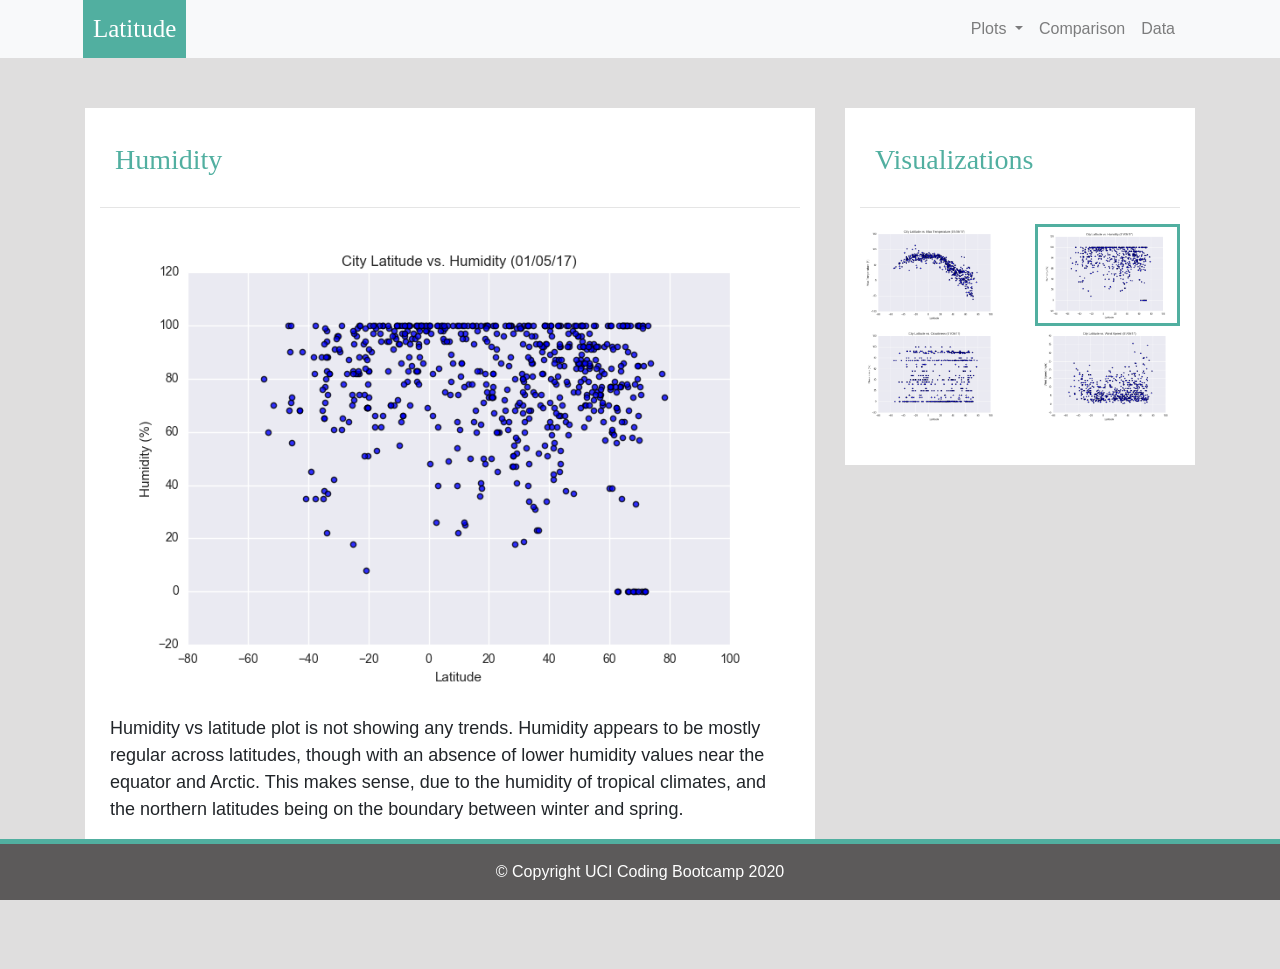
<file: Web-Design-Challenge/humidity.html>
<!DOCTYPE html>
<html lang="en">

<head>
  <meta charset="UTF-8">
  <title>Humidity</title>
  <link rel="stylesheet" href="https://stackpath.bootstrapcdn.com/bootstrap/4.3.1/css/bootstrap.min.css" integrity="sha384-ggOyR0iXCbMQv3Xipma34MD+dH/1fQ784/j6cY/iJTQUOhcWr7x9JvoRxT2MZw1T" crossorigin="anonymous">

  <script src="https://code.jquery.com/jquery-3.3.1.slim.min.js" integrity="sha384-q8i/X+965DzO0rT7abK41JStQIAqVgRVzpbzo5smXKp4YfRvH+8abtTE1Pi6jizo" crossorigin="anonymous"></script>
  <script src="https://cdnjs.cloudflare.com/ajax/libs/popper.js/1.14.7/umd/popper.min.js" integrity="sha384-UO2eT0CpHqdSJQ6hJty5KVphtPhzWj9WO1clHTMGa3JDZwrnQq4sF86dIHNDz0W1" crossorigin="anonymous"></script>
  <script src="https://stackpath.bootstrapcdn.com/bootstrap/4.3.1/js/bootstrap.min.js" integrity="sha384-JjSmVgyd0p3pXB1rRibZUAYoIIy6OrQ6VrjIEaFf/nJGzIxFDsf4x0xIM+B07jRM" crossorigin="anonymous"></script>

  <link rel="stylesheet" href="style.css">
</head>
<body>
    <!--Navbar adjustments-->
    <nav class="navbar navbar-expand-lg navbar-light bg-light">
        <div class="container">
            <a class="navbar-brand text-white" href="index.html">Latitude</a>
            <button class="navbar-toggler" type="button" data-toggle="collapse" data-target="#navbarSupportedContent" aria-controls="navbarSupportedContent" aria-expanded="false" aria-label="Toggle navigation">
                <span class="navbar-toggler-icon"></span>
            </button>
                
            <div class="collapse navbar-collapse" id="navbarSupportedContent">
                <ul class="navbar-nav ml-auto">    
                    <li class="nav-item dropdown">
                        <a class="nav-link dropdown-toggle" href="#" id="navbarDropdown" role="button" data-toggle="dropdown" aria-haspopup="true" aria-expanded="false">
                            Plots
                        </a>
                        <div class="dropdown-menu dropdown-menu-right" aria-labelledby="navbarDropdown">
                            <a class="dropdown-item" href="temp.html">Max Temperature</a>
                            <a class="dropdown-item" href="humidity.html">Humidity</a>
                            <a class="dropdown-item" href="cloudiness.html">Cloudiness</a>
                            <a class="dropdown-item" href="windspeed.html">Wind Speed</a>
                        </div>
                    </li>
                    <li class="nav-item">
                        <a class="nav-link" href="comparison.html">Comparison</a>
                    </li>
                    <li class="nav-item">
                        <a class="nav-link" href="data.html">Data</a>
                    </li>
                </ul>
            </div>
        </div>
    </nav>

    <div class="container content">
        <div class="row">
            <div class="col-md-8">
                <div class="col-md-12">
                    <h3>Humidity</h3>
                    <hr>
                    
                    <img src="Resources/assets/images/Fig2.png" width="100%" alt="humidity">
                    <br>
                    <p>Humidity vs latitude plot is not showing any trends. Humidity appears to be mostly regular across latitudes, though with an absence of lower humidity values near the equator and Arctic. This makes sense, due to the humidity of tropical climates, and the northern latitudes being on the boundary between winter and spring.  </p>
                </div>
            </div>
<!--visualization part of the page-->            
            <div class="col-md-4">
                <div class="col-md-12">
                    <h3>Visualizations</h3>
                    <hr>
                    <div class="row">
                        <div class="col-3 col-md-6">
                            <a href="temp.html"><img src="Resources/assets/images/Fig1.png" width="100%" alt="temprature">
                            </a>
                        </div>
                        
                        <div class="col-3 col-md-6">
                            <a href="humidity.html"><img class="pic" src="Resources/assets/images/Fig2.png" width="100%" alt="humidity"></a>
                        </div>
                    
                        <div class="col-3 col-md-6">
                            <a href="cloudiness.html"><img src="Resources/assets/images/Fig3.png" width="100%" alt="cloudiness"></a>
                        </div>
                        
                        <div class="col-3 col-md-6">
                            <a href="windspeed.html"><img src="Resources/assets/images/Fig4.png" width="100%" alt="windspeed"></a>
                        </div>
                    </div>
                </div>
            </div>            
        </div>    
    </div>
    <!-- Footer -->
    <footer class="page-footer font-small footer-dark">
        <div class="footer-copyright text-center py-3">© Copyright UCI Coding Bootcamp 2020
        </div>      
    </footer>
</body>
</html>
</file>
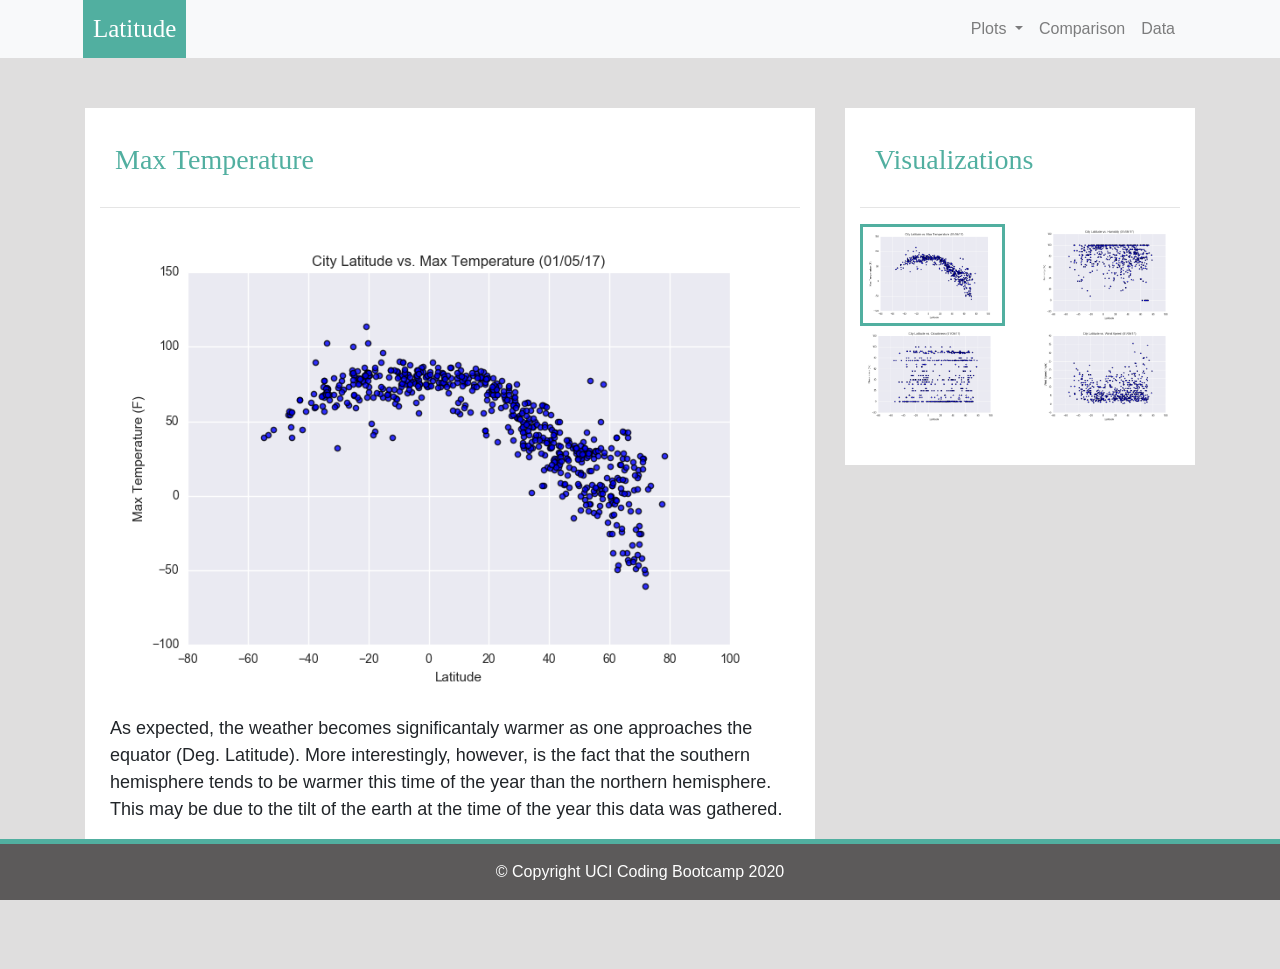
<file: Web-Design-Challenge/temp.html>
<!DOCTYPE html>
<html lang="en">

<head>
  <meta charset="UTF-8">
  <title>Temperature</title>
  <link rel="stylesheet" href="https://stackpath.bootstrapcdn.com/bootstrap/4.3.1/css/bootstrap.min.css" integrity="sha384-ggOyR0iXCbMQv3Xipma34MD+dH/1fQ784/j6cY/iJTQUOhcWr7x9JvoRxT2MZw1T" crossorigin="anonymous">

  <script src="https://code.jquery.com/jquery-3.3.1.slim.min.js" integrity="sha384-q8i/X+965DzO0rT7abK41JStQIAqVgRVzpbzo5smXKp4YfRvH+8abtTE1Pi6jizo" crossorigin="anonymous"></script>
  <script src="https://cdnjs.cloudflare.com/ajax/libs/popper.js/1.14.7/umd/popper.min.js" integrity="sha384-UO2eT0CpHqdSJQ6hJty5KVphtPhzWj9WO1clHTMGa3JDZwrnQq4sF86dIHNDz0W1" crossorigin="anonymous"></script>
  <script src="https://stackpath.bootstrapcdn.com/bootstrap/4.3.1/js/bootstrap.min.js" integrity="sha384-JjSmVgyd0p3pXB1rRibZUAYoIIy6OrQ6VrjIEaFf/nJGzIxFDsf4x0xIM+B07jRM" crossorigin="anonymous"></script>

  <link rel="stylesheet" href="style.css">
</head>
<body>
    <!--Navbar adjustments-->
    <nav class="navbar navbar-expand-lg navbar-light bg-light">
        <div class="container">
            <a class="navbar-brand text-white" href="index.html">Latitude</a>
            <button class="navbar-toggler" type="button" data-toggle="collapse" data-target="#navbarSupportedContent" aria-controls="navbarSupportedContent" aria-expanded="false" aria-label="Toggle navigation">
                <span class="navbar-toggler-icon"></span>
            </button>
                
            <div class="collapse navbar-collapse" id="navbarSupportedContent">
                <ul class="navbar-nav ml-auto">    
                    <li class="nav-item dropdown">
                        <a class="nav-link dropdown-toggle" href="#" id="navbarDropdown" role="button" data-toggle="dropdown" aria-haspopup="true" aria-expanded="false">
                            Plots
                        </a>
                        <div class="dropdown-menu dropdown-menu-right" aria-labelledby="navbarDropdown">
                            <a class="dropdown-item" href="temp.html">Max Temperature</a>
                            <a class="dropdown-item" href="humidity.html">Humidity</a>
                            <a class="dropdown-item" href="cloudiness.html">Cloudiness</a>
                            <a class="dropdown-item" href="windspeed.html">Wind Speed</a>
                        </div>
                    </li>
                    <li class="nav-item">
                        <a class="nav-link" href="comparison.html">Comparison</a>
                    </li>
                    <li class="nav-item">
                        <a class="nav-link" href="data.html">Data</a>
                    </li>
                </ul>
            </div>
        </div>
    </nav>
    <!--temprature content adjustments-->
    <div class="container content">
        <div class="row">
            <div class="col-md-8">
                <div class="col-md-12">
                    <h3>Max Temperature</h3>
                    <hr>
                    <img src="Resources/assets/images/Fig1.png" width="100%" alt="temperature">
                    <br>
                    <p>As expected, the weather becomes significantaly warmer as one approaches the equator (Deg. Latitude). More interestingly, however, is the fact that the southern hemisphere tends to be warmer this time of the year than the northern hemisphere. This may be due to the tilt of the earth at the time of the year this data was gathered.</p>
                </div>
            </div>
            <!--visualizations container -->
            <div class="col-md-4">
                <div class="col-md-12">
                    <h3>Visualizations</h3>
                    <hr>
                    <div class="row">
                        <div class="col-3 col-md-6">
                            <a href="temp.html"><img class="pic" src="Resources/assets/images/Fig1.png" width="100%" alt="temprature"></a>
                        </div>
                        
                        <div class="col-3 col-md-6">
                            <a href="humidity.html"><img src="Resources/assets/images/Fig2.png" width="100%" alt="humidity"></a>
                        </div>
                    
                        <div class="col-3 col-md-6">
                            <a href="cloudiness.html"><img src="Resources/assets/images/Fig3.png" width="100%" alt="cloudiness"></a>
                        </div>
                        
                        <div class="col-3 col-md-6">
                            <a href="windspeed.html"><img src="Resources/assets/images/Fig4.png" width="100%" alt="windspeed"></a>
                        </div>
                    </div>
                </div>
            </div>            
        </div>    
    </div>
    <!-- Footer -->
    <footer class="page-footer font-small footer-dark">
        <div class="footer-copyright text-center py-3">© Copyright UCI Coding Bootcamp 2020
        </div>      
    </footer>
</body>
</html>
</file>
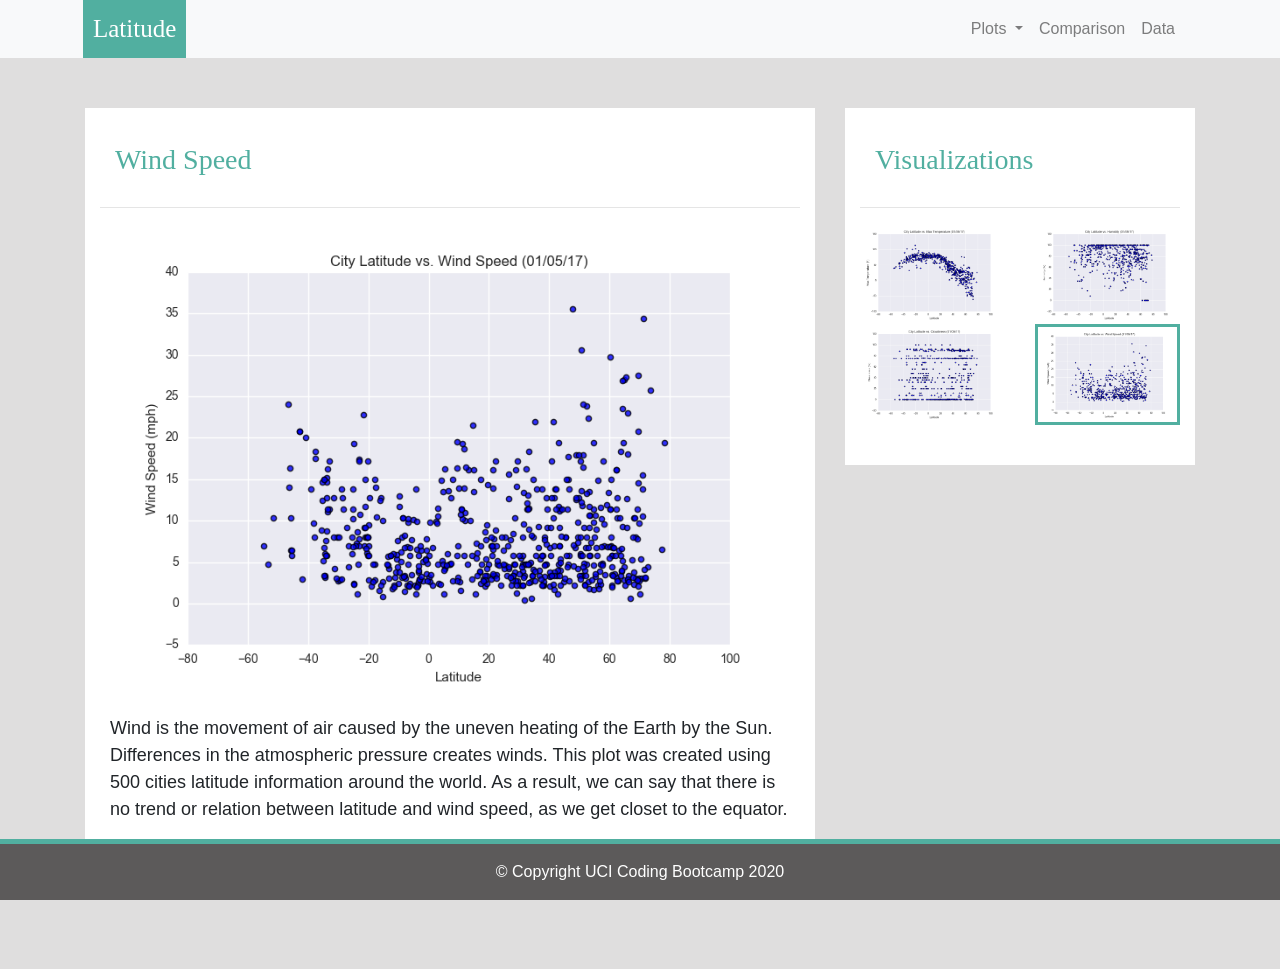
<file: Web-Design-Challenge/windspeed.html>
<!DOCTYPE html>
<html lang="en">

<head>
  <meta charset="UTF-8">
  <title>Wind Speed</title>
  <link rel="stylesheet" href="https://stackpath.bootstrapcdn.com/bootstrap/4.3.1/css/bootstrap.min.css" integrity="sha384-ggOyR0iXCbMQv3Xipma34MD+dH/1fQ784/j6cY/iJTQUOhcWr7x9JvoRxT2MZw1T" crossorigin="anonymous">

  <script src="https://code.jquery.com/jquery-3.3.1.slim.min.js" integrity="sha384-q8i/X+965DzO0rT7abK41JStQIAqVgRVzpbzo5smXKp4YfRvH+8abtTE1Pi6jizo" crossorigin="anonymous"></script>
  <script src="https://cdnjs.cloudflare.com/ajax/libs/popper.js/1.14.7/umd/popper.min.js" integrity="sha384-UO2eT0CpHqdSJQ6hJty5KVphtPhzWj9WO1clHTMGa3JDZwrnQq4sF86dIHNDz0W1" crossorigin="anonymous"></script>
  <script src="https://stackpath.bootstrapcdn.com/bootstrap/4.3.1/js/bootstrap.min.js" integrity="sha384-JjSmVgyd0p3pXB1rRibZUAYoIIy6OrQ6VrjIEaFf/nJGzIxFDsf4x0xIM+B07jRM" crossorigin="anonymous"></script>

  <link rel="stylesheet" href="style.css">
</head>
<body>
    <!--Navbar adjustments-->
    <nav class="navbar navbar-expand-lg navbar-light bg-light">
        <div class="container">
            <a class="navbar-brand text-white" href="index.html">Latitude</a>
            <button class="navbar-toggler" type="button" data-toggle="collapse" data-target="#navbarSupportedContent" aria-controls="navbarSupportedContent" aria-expanded="false" aria-label="Toggle navigation">
                <span class="navbar-toggler-icon"></span>
            </button>
                
            <div class="collapse navbar-collapse" id="navbarSupportedContent">
                <ul class="navbar-nav ml-auto">    
                    <li class="nav-item dropdown">
                        <a class="nav-link dropdown-toggle" href="#" id="navbarDropdown" role="button" data-toggle="dropdown" aria-haspopup="true" aria-expanded="false">
                            Plots
                        </a>
                        <div class="dropdown-menu dropdown-menu-right" aria-labelledby="navbarDropdown">
                            <a class="dropdown-item" href="temp.html">Max Temperature</a>
                            <a class="dropdown-item" href="humidity.html">Humidity</a>
                            <a class="dropdown-item" href="cloudiness.html">Cloudiness</a>
                            <a class="dropdown-item" href="windspeed.html">Wind Speed</a>
                        </div>
                    </li>
                    <li class="nav-item">
                        <a class="nav-link" href="comparison.html">Comparison</a>
                    </li>
                    <li class="nav-item">
                        <a class="nav-link" href="data.html">Data</a>
                    </li>
                </ul>
            </div>
        </div>
    </nav>
    <!--wind speed content adjustments-->
    <div class="container content">
        <div class="row">
            <div class="col-md-8">
                <div class="col-md-12">
                    <h3>Wind Speed</h3>
                    <hr>
                    <img src="Resources/assets/images/Fig4.png" width="100%" alt="wind speed">
                    <br>
                    <p>Wind is the movement of air caused by the uneven heating of the Earth by the Sun. Differences in the atmospheric pressure creates winds. This plot was created using 500 cities latitude information around the world. As a result, we can say that there is no trend or relation between latitude and wind speed, as we get closet to the equator. </p>
                </div>
            </div>
            <!--visualizations container adjustments-->
            <div class="col-md-4">
                <div class="col-md-12">
                    <h3>Visualizations</h3>
                    <hr>
                    <div class="row">
                        <div class="col-3 col-md-6">
                            <a href="temp.html"><img src="Resources/assets/images/Fig1.png" width="100%" alt="temprature"></a>
                        </div>
                        
                        <div class="col-3 col-md-6">
                            <a href="humidity.html"><img src="Resources/assets/images/Fig2.png" width="100%" alt="humidity"></a>
                        </div>
                        
                        <div class="col-3 col-md-6">
                            <a href="cloudiness.html"><img src="Resources/assets/images/Fig3.png" width="100%" alt="cloudiness"></a>
                        </div>
                        
                        <div class="col-3 col-md-6">
                            <a href="windspeed.html"><img class="pic" src="Resources/assets/images/Fig4.png" width="100%" alt="windspeed"></a>
                        </div>
                    </div>
                </div>
            </div>            
        </div>    
    </div>
    <!-- Footer -->
    <footer class="page-footer font-small footer-dark">
        <div class="footer-copyright text-center py-3">© Copyright UCI Coding Bootcamp 2020
        </div>      
    </footer>
</body>
</html>
</file>
<file: Web-Design-Challenge/style.css>
/* navbar styling*/
a.navbar-brand{
    margin-left: 10px;
    padding: 10px;
    background-color: rgb(81, 175, 160);
    font-family: 'Times New Roman', Times, serif;
    font-size: 25px;
}

/*footer styling*/
.page-footer{
    background-color: rgb(92, 90, 90);
    margin-top: 50px;
    position: fixed;
    bottom: 0;
    width: 100%;
}

.footer-copyright{
    color:white;
    border-top: 5px solid rgb(81, 175, 160)
}

/* header styling*/
h3{
    color: rgb(81, 175, 160);
    font-family: Georgia, 'Times New Roman', Times, serif;
    padding: 15px;
}

/* image styling*/
.img-thumbnail{
    padding:10px;
    border: none;
}

/* fontstyling for text*/
p{
   font-family: Arial, Helvetica, sans-serif;
   font-size: large;
   padding:10px;
}

/* body background*/
body{
    background-color: rgb(223, 222, 222);
}
.col-md-12{
    background-color: white;
    padding-top: 20px;
    padding-bottom:40px;
}

/* image border styling*/
.pic{
    border: 3px solid rgb(81, 175, 160);
}
/* navbar styling*/
.navbar{
    padding-top:0px;
    padding-bottom: 0px;
    padding-right:40px;
}

.nav-item.dropdown.show {
    background-color: #ddd;
}

.dropdown-menu {
    margin: 0;
}

/* content styling*/
.content {
    padding-top: 50px;
    padding-bottom: 80px;
    overflow: hidden;
}

.content.bg-white {
    margin-top: 15px;
}


/* table text adjustments*/
tr>th:nth-child(1),
tr>th:nth-child(3),
tr>th:nth-child(6),
tr>th:nth-child(7),
tr>th:nth-child(8),
tr>th:nth-child(9),
tr>th:nth-child(10),
tr>td:nth-child(1),
tr>td:nth-child(3),
tr>td:nth-child(6),
tr>td:nth-child(7),
tr>td:nth-child(8),
tr>td:nth-child(9),
tr>td:nth-child(10) {
    text-align: right;
}


/* small screen adjustments*/
@media(max-width:767px){
    .navbar.bg-light{
        background-color: rgb(81, 175, 160)!important;    
    }

    .navbar-collapse{
        background-color: #f8f9fa;
    }
    .navbar{
        padding:inherit;
    }
}
</file>
